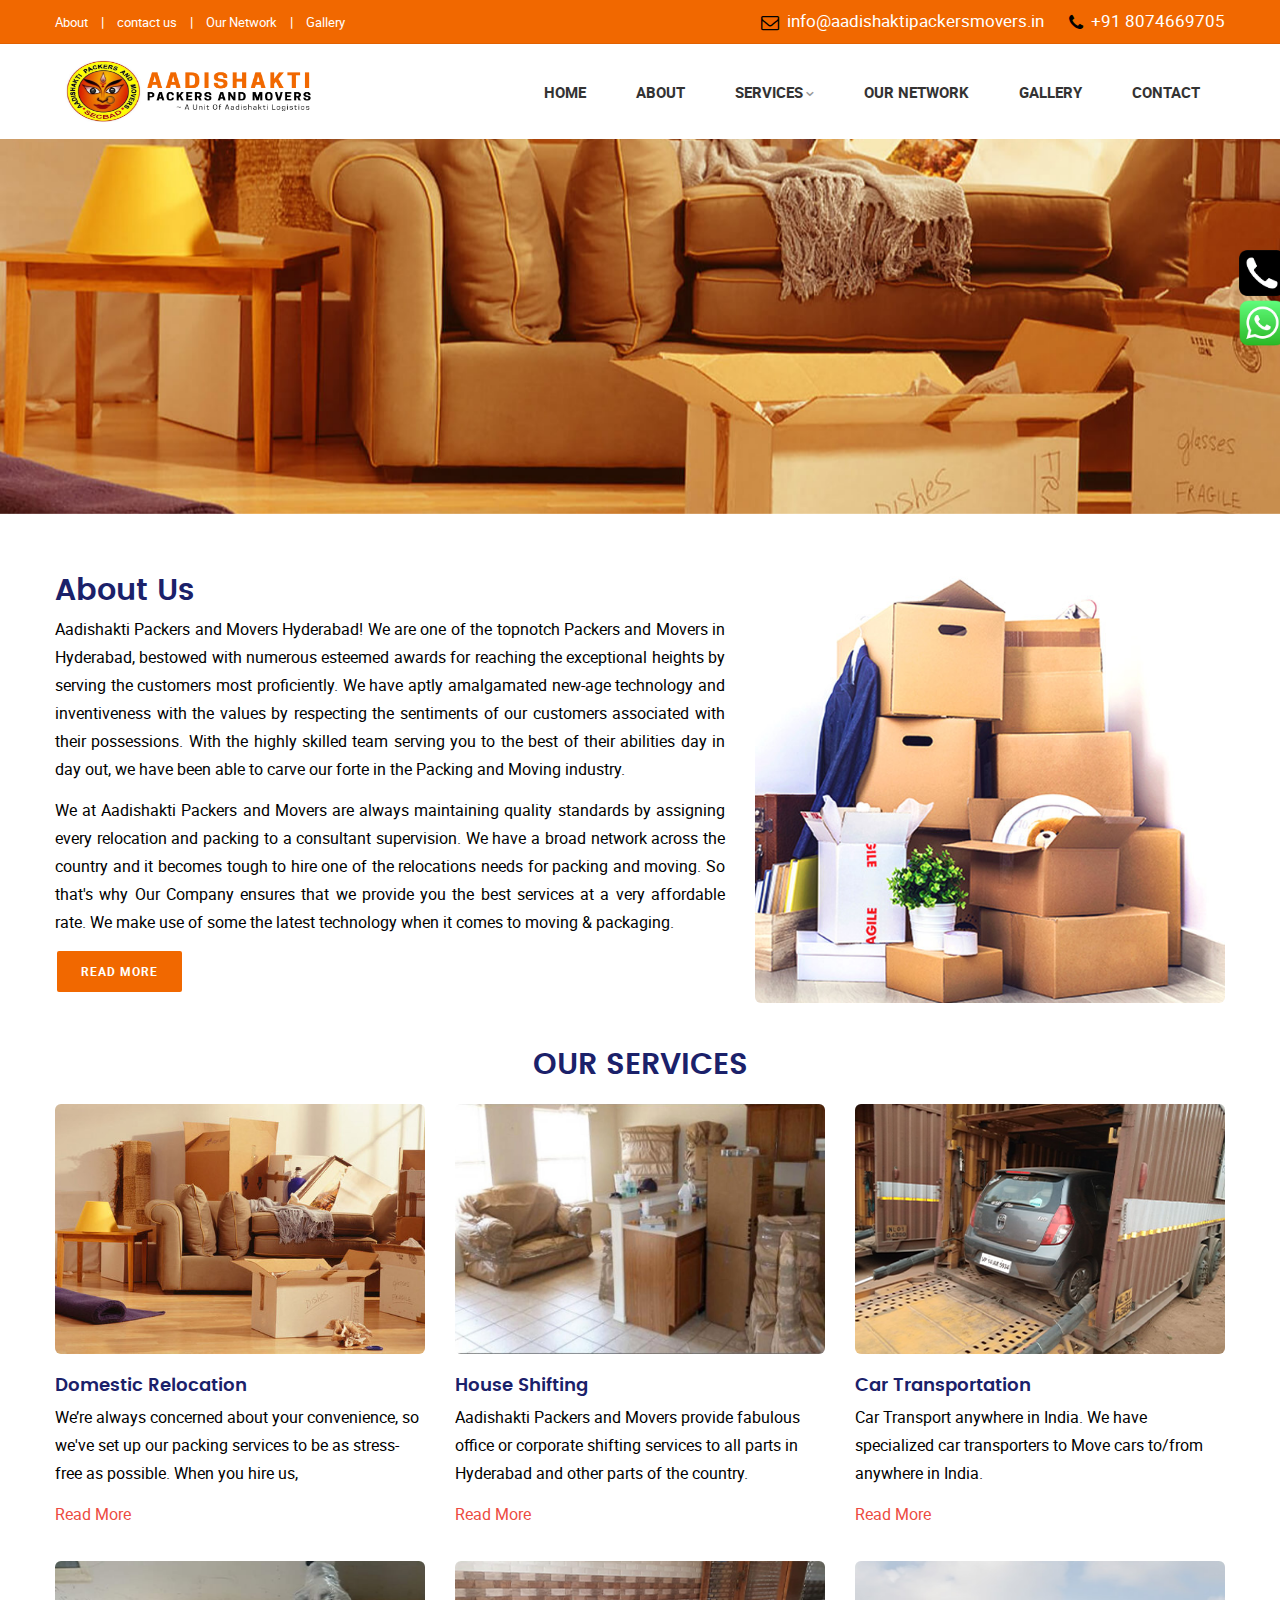
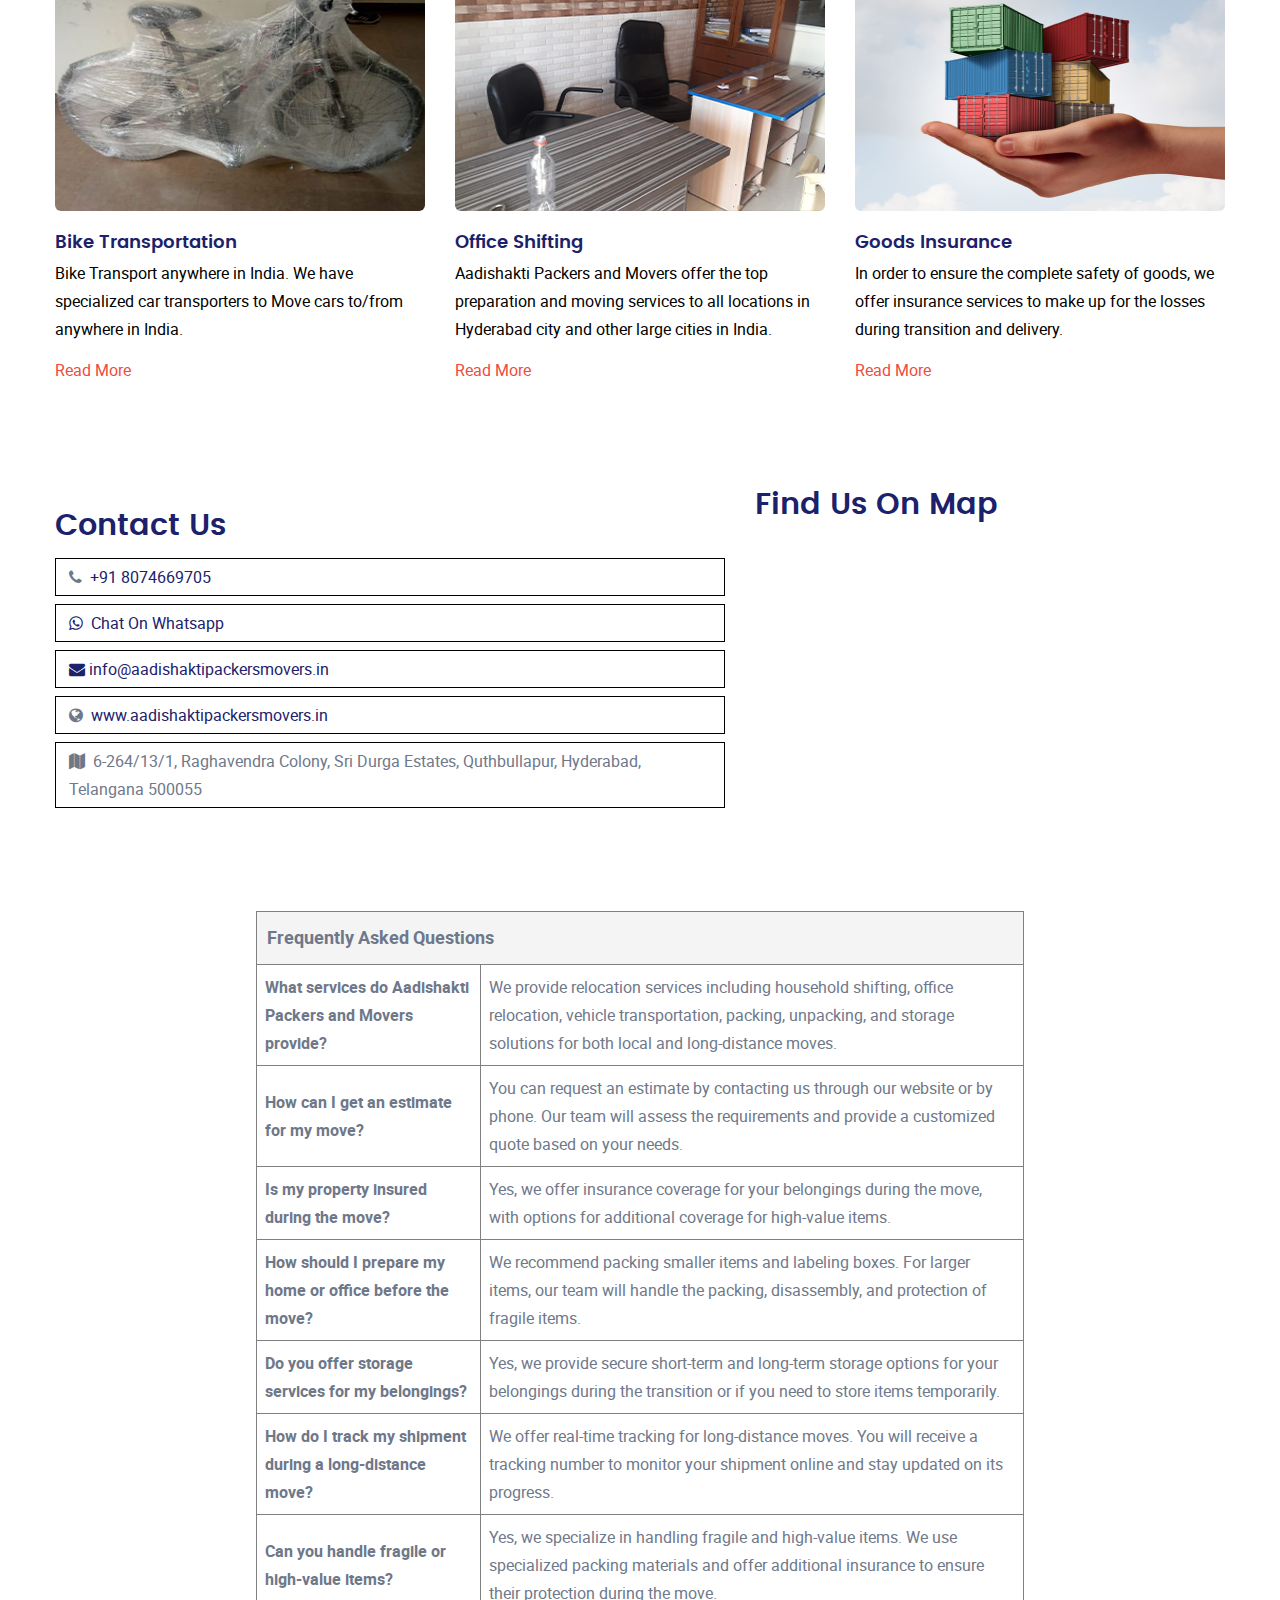
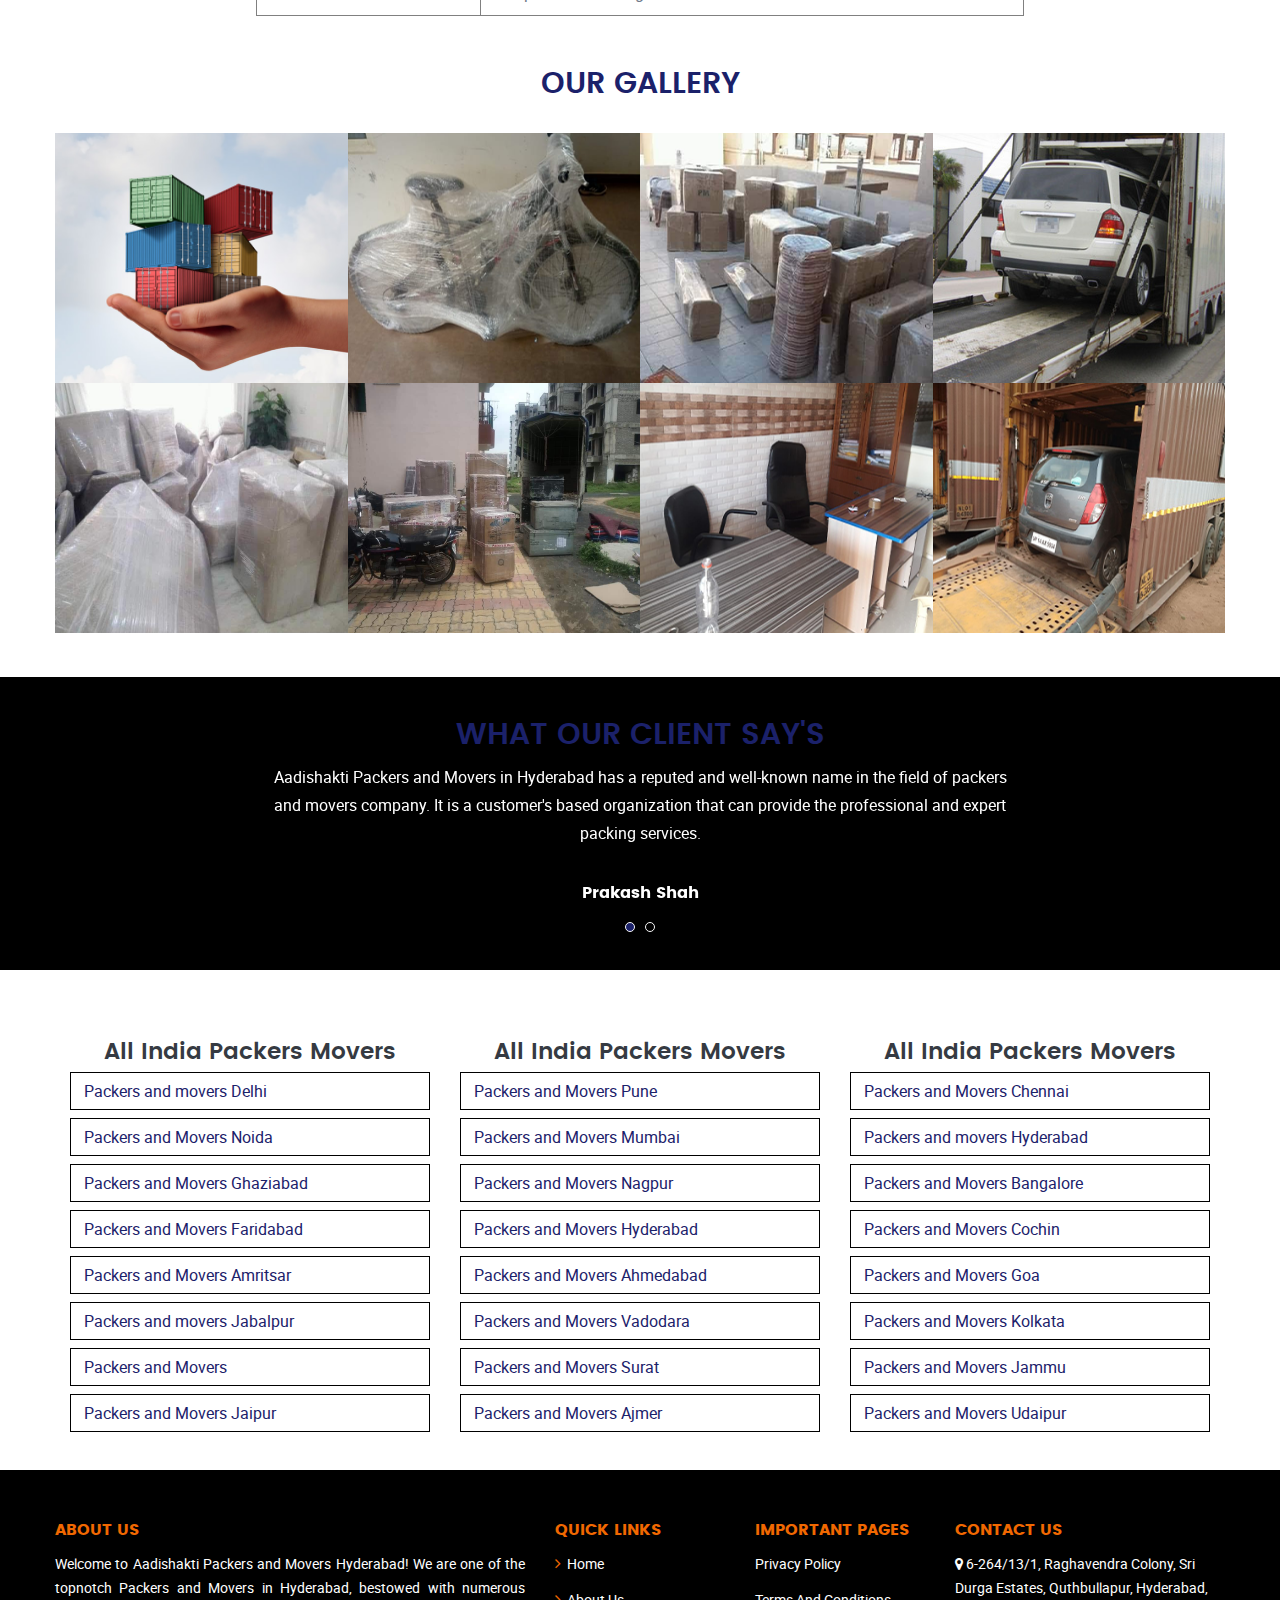
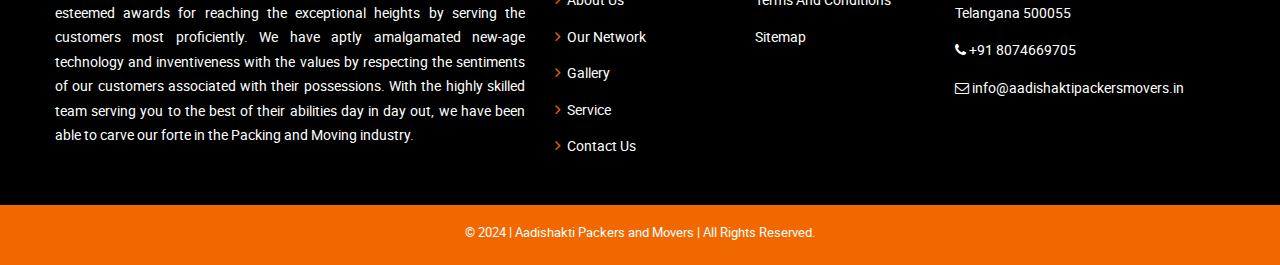
<file: index.html>
<!DOCTYPE html>
<html lang="zxx">

<head>

	<title>Home | Aadishakti Packers and Movers | Packers and Movers Hyderabad</title>
	<meta charset="utf-8">
	<meta name="viewport" content="width=device-width, initial-scale=1.0">
	<link rel="stylesheet" type="text/css" href="css/vendor.bundle.css">
	<link id="style-css" rel="stylesheet" type="text/css" href="css/style62ea62ea62ea.css?ver=1.2">
	<script type="application/ld+json">
{
  "@context": "https://schema.org/", 
  "@type": "BreadcrumbList", 
  "itemListElement": [{
    "@type": "ListItem", 
    "position": 1, 
    "name": "About Us",
    "item": "https://aadishaktipackersmovers.in/about-us.html"  
  },{
    "@type": "ListItem", 
    "position": 2, 
    "name": "Contact Us",
    "item": "https://aadishaktipackersmovers.in/contact.html"  
  },{
    "@type": "ListItem", 
    "position": 3, 
    "name": "House Shifting",
    "item": "https://aadishaktipackersmovers.in/house-shifting.html"  
  },{
    "@type": "ListItem", 
    "position": 4, 
    "name": "Office Relocation",
    "item": "https://aadishaktipackersmovers.in/office-relocation.html"  
  },{
    "@type": "ListItem", 
    "position": 5, 
    "name": "Our Network",
    "item": "https://aadishaktipackersmovers.in/our-network.html"  
  },{
    "@type": "ListItem", 
    "position": 6, 
    "name": "Our Gallery",
    "item": "https://aadishaktipackersmovers.in/gallery.html"  
  },{
    "@type": "ListItem", 
    "position": 7, 
    "name": "Privacy Policies",
    "item": "https://aadishaktipackersmovers.in/privacy-policy.html"  
  },{
    "@type": "ListItem", 
    "position": 8, 
    "name": "Terms And Conditions",
    "item": "https://aadishaktipackersmovers.in/terms-and-conditions.html"  
  }]
}
</script>
	<style type="text/css">
		/* Only Demo Purpose */
		.colorPanel {margin: 0px;padding: 5px;position: fixed;z-index: 100;min-width: 20px; border-radius: 4px 0 0 4px; background-color: #4b00a0;right:0;top: 33%;} .colorPanel ul {margin:0px;padding:0px;list-style: none;display:none;} .colorPanel ul li {display: block;margin-top: 10px;} .colorPanel ul a {display: block;width: 20px;height: 20px;border: #fff 1px solid;} .colorPanel a.cart {border-bottom: 1px solid rgba(255,255,255,.3); margin-bottom: 6px; padding-bottom: 8px;display: block;} #cpToggle{display:block;height:30px; width:20px; line-height:30px; background-size:cover;}.cp-custom{padding: 12px;}.cp-custom #cpToggle{background: none;}.cp-custom i{font-size: 15px;color:#fff;}
	</style>
   
 <style>
   .c2 {
    background-color: #ffb50e;
    color: #000;
    padding: 20px;
}

.no-padding {
    padding: 0;
}
.box1 {
    box-shadow: rgb(99 99 99 / 20%) 0px 2px 8px 0px;
    padding: 10px;
}
	.container-fluid {
    padding-right: 5px;
    padding-left: 5px;
    margin-right: auto;
    margin-left: auto;
}
</style>
<script type="application/ld+json">
{
  "@context": "https://schema.org",
  "@type": "LocalBusiness",
  "name": "Aadishakti Packers And Movers",
  "image": "https://aadishaktipackersmovers.in/image/logo.png",
  "@id": "https://aadishaktipackersmovers.in/image/logo.png",
  "url": "https://aadishaktipackersmovers.in",
  "telephone": "+91 8074669705",
  "priceRange": "5000",
  "address": {
    "@type": "PostalAddress",
    "streetAddress": "6-264/13/1, Raghavendra Colony, Sri Durga Estates, Quthbullapur",
    "addressLocality": "Hyderabad",
    "postalCode": "500055",
    "addressCountry": "IN"
  },
  "geo": {
    "@type": "GeoCoordinates",
    "latitude": 17.5018098,
    "longitude": 78.4668378
  },
  "openingHoursSpecification": {
    "@type": "OpeningHoursSpecification",
    "dayOfWeek": [
      "Monday",
      "Tuesday",
      "Wednesday",
      "Thursday",
      "Friday",
      "Saturday",
      "Sunday"
    ],
    "opens": "08:00",
    "closes": "22:00"
  } 
}
</script>

</head>
<body class="site-body style-v1">
	<!-- Header --> 
	<header class="site-header header-s1 is-sticky">
		<!-- Topbar -->
		<div class="topbar">
			<div class="container p-0">
				<div class="row">
					<div class="top-aside top-left">
						<ul class="top-nav">
							<li><a href="about-us.html">About</a> |</li>
							
							<li><a href="contact.html">contact us</a> |</li>
							
							<li><a href="our-network.html">Our Network</a> |</li>
							<li><a href="gallery.html">Gallery</a></li>
						</ul>
					</div>
					<div class="top-aside top-right clearfix">
						<ul class="top-contact clearfix">
							<li class="t-email t-email1 mb">
								<em class="fa fa-envelope-o" aria-hidden="true"></em>
								<span><a href="mailto:info@aadishaktipackersmovers.in">info@aadishaktipackersmovers.in</a></span>
								
							</li>
							<li class="t-phone t-phone1">
								<em class="fa fa-phone" aria-hidden="true"></em>
								<span> <a href="tel:8074669705">+91 8074669705</a></span>
								
							</li>
						</ul>
					</div>
				</div>
			</div>
		</div>
		<!-- #end Topbar -->
		<!-- Navbar -->
		<div class="navbar navbar-primary">
			<div class="container">
				<!-- Logo -->
				<a class="navbar-brand" href="index-2.html">
					<img class="logo logo-dark" alt="" src="image/logo.png" srcset="image/logo.png 2x"  style="width: 268px;">
					<img class="logo logo-light" alt="" src="image/logo.png" srcset="image/logo.png 2x">
				</a>
			
				<!-- #end Logo -->
				<div class="navbar-header">
					<button type="button" class="navbar-toggle collapsed" data-toggle="collapse" data-target="#mainnav" aria-expanded="false">
						<span class="sr-only">Menu</span>
						<span class="icon-bar"></span>
						<span class="icon-bar"></span>
						<span class="icon-bar"></span>
					</button>
					<!-- Q-Button for Mobile -->
					<div class="quote-btn"><a class="btn" href="get-a-quote.html">Enquire Today</a></div>
				</div>
				<!-- MainNav -->
				<nav class="navbar-collapse collapse" id="mainnav">
					<ul class="nav navbar-nav">
						<li class="dropdown megamenu megamenu-short"><a href="index-2.html">Home</a></li>
						<li><a href="about-us.html">About</a></li>
						<li class="dropdown">
							<a href="#">Services</a>
							<ul class="dropdown-menu">
								<li><a href="domesticrelocation.html">Domestic Relocation</a></li>
								<li><a href="house-shifting.html">House Shifting</a></li>
								<li><a href="car-transportation.html">Car Transportation</a></li>
								<li><a href="bike-transportation.html">Bike Transportation</a></li>
								<li><a href="office-relocation.html">Office Relocation</a></li>
								<li><a href="goods-Insurance.html">Goods Insurance</a></li>
							</ul>
						</li>
						<li><a href="our-network.html">Our Network</a></li>
						<li><a href="gallery.html">Gallery</a></li>
						<li><a href="contact.html">Contact</a></li>
					</ul>
				</nav>        
				<!-- #end MainNav -->
			</div>
		</div>
		<!-- #end Navbar -->
		
		<!-- Banner/Slider -->
		<div id="slider" class="banner banner-slider carousel slide carousel-fade">
			<!-- Wrapper for Slides -->
			<div class="carousel-inner">
				<div class="item active">
					<!-- Set the first background image using inline CSS below. -->
					<div class="fill" style="background-image:url('img/cb2.jpg');">
						<div class="banner-content">
							<div class="container">
								<div class="row">
									<div class="banner-text al-left pos-left dark">
										
									</div>
								</div>
							</div>
						</div>
					</div>
				</div>
				<div class="item">
					<!-- Set the second background image using inline CSS below. -->
					<div class="fill" style="background-image:url('img/banner2.jpg');">
						<div class="banner-content">
							<div class="container">
								<div class="row">
									<div class="banner-text al-left pos-left light">
										
									</div>
								</div>
							</div>
						</div>					
					</div>
				</div>
				<div class="item">
					<!-- Set the third background image using inline CSS below. -->
					<div class="fill" style="background-image:url('img/cb3.jpg');">
						<div class="banner-content">
							<div class="container">
								<div class="row">
									<div class="banner-text al-left pos-left light">
										
									</div>
								</div>
							</div>
						</div>					
					</div>
				</div>
			</div>
			<!-- Left and right controls -->
			<a class="left carousel-control" href="#slider" role="button" data-slide="prev">
				<span class="glyphicon glyphicon-chevron-left" aria-hidden="true"></span>
				<span class="sr-only">Previous</span>
			</a>
			<a class="right carousel-control" href="#slider" role="button" data-slide="next">
				<span class="glyphicon glyphicon-chevron-right" aria-hidden="true"></span>
				<span class="sr-only">Next</span>
			</a>
		</div>
		<!-- #end Banner/Slider -->
	</header>
	<!-- End Header -->
	
	<!-- Content -->
	<div class="section section-about section-pad">
		<div class="container">
			<div class="content row">

				<div class="row row-vm">
					<div class="col-md-7 res-m-bttm">
						<h2>About Us</h2>
						<p class="justify">Aadishakti Packers and Movers  Hyderabad! We are one of the topnotch Packers and Movers in Hyderabad, bestowed with numerous esteemed awards for reaching the exceptional heights by serving the customers most proficiently. We have aptly amalgamated new-age technology and inventiveness with the values by respecting the sentiments of our customers associated with their possessions. With the highly skilled team serving you to the best of their abilities day in day out, we have been able to carve our forte in the Packing and Moving industry.</p>
						<p class="justify">We at Aadishakti Packers and Movers  are always maintaining quality standards by assigning every relocation and packing to a consultant supervision. We have a broad network across the country and it becomes tough to hire one of the relocations needs for packing and moving. So that's why Our Company ensures that we provide you the best services at a very affordable rate. We make use of some the latest technology when it comes to moving & packaging.</p>
					    <a href="about-us.html" class="btn btn-primary">Read More</a>
					</div>
					<div class="col-md-5">
						<img src="img/about2.png" alt="">
					</div>
				</div>

			</div>	
		</div>
	</div>
	<!-- End content -->

	<!-- Service Section -->
	<div class="section section-services pb-4">
	    <div class="container">
	        <div class="content row">
			<h2 class="heading-section center mr-0">Our Services</h2>
	        	<!-- Feature Row  -->
				<div class="feature-row feature-service-row row">
				
					<div class="col-md-4 col-sm-6 even first pt-2">
						<!-- feature box -->
						<div class="feature boxed">
							<a href="domesticrelocation.html">
								<div class="fbox-photo">
									<img src="img/class5.jpg" alt="" class="img-size">
								</div>
							</a>
							<div class="fbox-content">
								<h3><a href="domesticrelocation.html">Domestic Relocation</a></h3>
								<p>We’re always concerned about your convenience, so we've set up our packing services to be as stress-free as possible. When you hire us,</p>
								<p><a href="domesticrelocation.html" class="btn-link">Read More</a></p>
							</div>
						</div>
						<!-- End Feature box -->
					</div>
					<div class="col-md-4 col-sm-6 odd pt-2">
						<!-- feature box -->
						<div class="feature boxed">
							<a href="house-shifting.html">
								<div class="fbox-photo">
									<img src="img/d1.jpg" alt="" class="img-size">
								</div>
							</a>
							<div class="fbox-content">
								<h3><a href="house-shifting.html">House Shifting</a></h3>
								<p>Aadishakti Packers and Movers  provide fabulous office or corporate shifting services to all parts in Hyderabad and other parts of the country.</p>
								<p><a href="house-shifting.html" class="btn-link">Read More</a></p>
							</div>
						</div>
						<!-- End Feature box -->
					</div>
					<div class="col-md-4 col-sm-6 even pt-2">
						<!-- feature box -->
						<div class="feature boxed">
							<a href="car-transportation.html">
								<div class="fbox-photo">
									<img src="img/sercice1.png" alt="" class="img-size">
								</div>
							</a>
							<div class="fbox-content">
								<h3><a href="car-transportation.html">Car Transportation</a></h3>
								<p>Car Transport anywhere in India. We have specialized car transporters to Move cars to/from anywhere in India.</p>
								<p><a href="car-transportation.html" class="btn-link">Read More</a></p>
							</div>
						</div>
						<!-- End Featur box -->
					</div>
					<div class="col-md-4 col-sm-6 odd pt-2">
						<!-- featu#f16800 box -->
						<div class="feature boxed">
							<a href="bike-transportation.html">
								<div class="fbox-photo">
									<img src="img/class1.png" alt="" class="img-size">
								</div>
							</a>
							<div class="fbox-content">
								<h3><a href="bike-transportation.html">Bike Transportation</a></h3>
								<p>Bike Transport anywhere in India. We have specialized car transporters to Move cars to/from anywhere in India.</p>
								<p><a href="bike-transportation.html" class="btn-link">Read More</a></p>
							</div>
						</div>
						<!-- End Feature box -->
					</div>
					<div class="col-md-4 col-sm-6 odd pt-2">
						<!-- featu#f16800 box -->
						<div class="feature boxed">
							<a href="office-relocation.html">
								<div class="fbox-photo">
									<img src="img/sercice5.png" alt="" class="img-size">
								</div>
							</a>
							<div class="fbox-content">
								<h3><a href="office-relocation.html">Office Shifting</a></h3>
								<p>Aadishakti Packers and Movers  offer the top preparation and moving services to all locations in Hyderabad city and other large cities in India.</p>
								<p><a href="office-relocation.html" class="btn-link">Read More</a></p>
							</div>
						</div>
						<!-- End Feature box -->
					</div>
					<div class="col-md-4 col-sm-6 odd pt-2">
						<!-- featu#f16800 box -->
						<div class="feature boxed">
							<a href="goods-Insurance.html">
								<div class="fbox-photo">
									<img src="img/service6.png" alt="" class="img-size">
								</div>
							</a>
							<div class="fbox-content">
								<h3><a href="goods-Insurance.html">Goods Insurance</a></h3>
								<p>In order to ensure the complete safety of goods, we offer insurance services to make up for the losses during transition and delivery.</p>
								<p><a href="goods-Insurance.html" class="btn-link">Read More</a></p>
							</div>
						</div>
						<!-- End Feature box -->
					</div>
				</div>
				<!-- Feture Row  #end -->
	        </div>
	    </div>
	</div>
	<!-- End Section -->
	
	<!-- Contact Information -->
	<section id="contact">
	<div class="section section-about section-pad">
		<div class="container">
			<div class="content row">
				<div class="row row-vm">
					<div class="col-md-7 res-m-bttm">
						<h2>Contact Us </h2>
						<p class="justify">        <ul>
						<li class="pd"><em class="fa fa-phone" aria-hidden="true"></em>&nbsp;<a href="tel:+91 8074669705" target="_blank"> +91 8074669705</li>
						<li class="pd"><em class="fa fa-whatsapp" aria-hidden="true"></em>&nbsp;<a href="https://api.whatsapp.com/send?phone=91807466970&amp;text=Hi,%20Welcome%20To%20Aadishakti%20Packers%20And%20Movers" target="_blank"> Chat On Whatsapp</li>
						<li class="pd"><em class="fa fa-envelope" aria-hidden="true"></em>&nbsp;<a href="mail: info@aadishaktipackersmovers.in" target="_blank">info@aadishaktipackersmovers.in</a></li>
						<li class="pd"><em class="fa fa-globe" aria-hidden="true"></em>&nbsp;<a href="index.html" target="_blank"> www.aadishaktipackersmovers.in</a></li>
                        <li class="pd"><em class="fa fa-map" aria-hidden="true"></em>&nbsp; 6-264/13/1, Raghavendra Colony, Sri Durga Estates, Quthbullapur, Hyderabad, Telangana 500055</li>
                    </ul>
				</div>
					<div class="col-md-5">
					<h2>Find Us On Map</h2>
						<iframe src="https://www.google.com/maps/embed?pb=!1m18!1m12!1m3!1d3805.119463799965!2d78.46683777451325!3d17.501809799499984!2m3!1f0!2f0!3f0!3m2!1i1024!2i768!4f13.1!3m3!1m2!1s0x3bcb900c09b8e21b%3A0xa0371185013bb8aa!2s6-264%2F13%2F1%2C%20Raghavendra%20Colony%2C%20Sri%20Durga%20Estates%2C%20Quthbullapur%2C%20Hyderabad%2C%20Telangana%20500055!5e0!3m2!1sen!2sin!4v1735738904294!5m2!1sen!2sin" width="450" height="300" style="border:0;" allowfullscreen="" loading="lazy" referrerpolicy="no-referrer-when-downgrade"></iframe>
					</div>
				</div>
			</div>	
		</div>
	</div>
	<!-- End content -->
	
	<!DOCTYPE html>
<html lang="en">
<head>
    <meta charset="UTF-8">
    <meta name="viewport" content="width=device-width, initial-scale=1.0">
    <title>FAQ - Aadishakti Packers and Movers</title>
</head>
<body>

  <div style="text-align: center; margin-top: 30px;">
    <table border="1" style="margin: 0 auto; width: 60%; border-collapse: collapse; text-align: left;">
      <thead>
        <tr>
          <th colspan="2" style="background-color: #f4f4f4; padding: 10px; font-size: 18px;">Frequently Asked Questions</th>
        </tr>
      </thead>
      <tbody>
        <tr>
          <td style="padding: 8px; font-weight: bold;">What services do Aadishakti Packers and Movers provide?</td>
          <td style="padding: 8px;">We provide relocation services including household shifting, office relocation, vehicle transportation, packing, unpacking, and storage solutions for both local and long-distance moves.</td>
        </tr>
        <tr>
          <td style="padding: 8px; font-weight: bold;">How can I get an estimate for my move?</td>
          <td style="padding: 8px;">You can request an estimate by contacting us through our website or by phone. Our team will assess the requirements and provide a customized quote based on your needs.</td>
        </tr>
        <tr>
          <td style="padding: 8px; font-weight: bold;">Is my property insured during the move?</td>
          <td style="padding: 8px;">Yes, we offer insurance coverage for your belongings during the move, with options for additional coverage for high-value items.</td>
        </tr>
        <tr>
          <td style="padding: 8px; font-weight: bold;">How should I prepare my home or office before the move?</td>
          <td style="padding: 8px;">We recommend packing smaller items and labeling boxes. For larger items, our team will handle the packing, disassembly, and protection of fragile items.</td>
        </tr>
        <tr>
          <td style="padding: 8px; font-weight: bold;">Do you offer storage services for my belongings?</td>
          <td style="padding: 8px;">Yes, we provide secure short-term and long-term storage options for your belongings during the transition or if you need to store items temporarily.</td>
        </tr>
        <tr>
          <td style="padding: 8px; font-weight: bold;">How do I track my shipment during a long-distance move?</td>
          <td style="padding: 8px;">We offer real-time tracking for long-distance moves. You will receive a tracking number to monitor your shipment online and stay updated on its progress.</td>
        </tr>
        <tr>
          <td style="padding: 8px; font-weight: bold;">Can you handle fragile or high-value items?</td>
          <td style="padding: 8px;">Yes, we specialize in handling fragile and high-value items. We use specialized packing materials and offer additional insurance to ensure their protection during the move.</td>
        </tr>
      </tbody>
    </table>
  </div>

</body>
</html>


	<!-- Project Section -->
	<div class="section section-projects recent-project section-pad">
	    <div class="container">
	        <div class="content row">

				<h2 class="heading-section center">Our Gallery</h2>
	        	<!-- Projects/Feature Row  -->
				<div class="gallery gallery-lightbox gallery-photos gallery-filled hover-zoom">

					<ul class="photos-list col-x4">
						<li>
							<a href="img/service6.png">
							<div class="photo">
								<img src="img/service6.png" alt="" class="img-size">
							</div>
							</a>
						</li>
						<li>
							<a href="img/class1.png">
								<div class="photo">
							<img src="img/class1.png" alt="" class="img-size">
								</div>
							</a>
						</li>
						<li>
							<a href="img/class3.png">
								<div class="photo">
							<img src="img/class3.png" alt="" class="img-size">
								</div>
							</a>
						</li>
						
						<li>
							<a href="img/class5.png">
								<div class="photo">
							<img src="img/5.jpg" alt="" class="img-size">
								</div>
							</a>
						</li>
						
						<li>
							<a href="img/d1-2.jpg">
								<div class="photo">
							<img src="img/c7.png" alt="" class="img-size">
								</div>
							</a>
						</li>
						
						<li>
							<a href="img/d3.jpg">
								<div class="photo">
							<img src="img/s4.jpg" alt="" class="img-size">
								</div>
							</a>
						</li>
						
						<li>
							<a href="img/sercice5.png">
								<div class="photo">
							<img src="img/sercice5.png" alt="" class="img-size">
								</div>
							</a>
						</li>
						
						
						<li>
							<a href="img/sercice1.png">
								<div class="photo">
							<img src="img/sercice1.png" alt="" class="img-size">
								</div>
							</a>
						</li>
						
					</ul>

				</div>
				<!-- Projects/Feature Row  #end -->

	        </div>
	    </div>
	</div>
	<!-- End Section -->

	<!-- Testimonials -->
	<div class="section section-quotes bg-dark pt-4 pb-3">
		<div class="container">
			<div class="content row">
			
				<div class="col-md-offset-2 col-md-8 center">
					<h2 class="heading-section text-#f16800">What Our Client Say's</h2>
				</div>
				<div class="testimonials">
					<div id="testimonial" class="quotes-slider col-md-8 col-md-offset-2">
						<div class="owl-carousel loop has-carousel" data-items="1" data-loop="true" data-dots="true" data-auto="true">
							<div class="item">
								<!-- Each Quotes -->
								<div class="quotes">
									<div class="quotes-text center">
										<p class="text-white">Aadishakti Packers and Movers  in Hyderabad has a reputed and well-known name in the field of packers and movers company. It is a customer's based organization that can provide the professional and expert packing services.</p>
									</div>
									<div class="profile">
										<h5 class="text-white">Prakash Shah</h5>
									</div>
								</div>
								<!-- End Quotes -->
							</div>
							<!-- End Slide -->
							<!-- Each Slide -->
							<div class="item">
								<!-- Each Quotes -->
								<div class="quotes">
									<div class="quotes-text center">
										<p class="text-white">Aadishakti Packers and Movers , unit led by his team has done a commendable job and made the packing and relocation work hassle free and trouble free.</p>
									</div>
									<div class="profile">
										<h5 class="text-white">Mehul Jain</h5>
									</div>
								</div>
								<!-- End Quotes -->
							</div>
						</div>
						<!-- End Slide -->
					</div>
				</div>
			</div>
		</div>
	</div>
<br> 
	
    <!-- City List -->
        <section class="work-process-area bg-network pb-3 pt-3">
          <div class="container">
              <div class="work_process_title">
				</div><!-- title -->
                <div class="row">
                    <div class="col-md-12">
                      <div class="row">
		                <div class="col-md-4 pt-1">
				            <div class="citywise_list_box">
		                    <h3 class="text-center">All India Packers Movers</h3>
                            <ul>
                                <li class="pd"><a class="text" target="" href="#">Packers and movers Delhi</a></li>
							    <li class="pd"><a class="text" target="" href="#">Packers and Movers Noida</a></li>
								<li class="pd"><a class="text" target="" href="#">Packers and Movers Ghaziabad</a></li>
								<li class="pd"><a class="text" target="" href="#">Packers and Movers Faridabad</a></li>
								<li class="pd"><a class="text" target="" href="#">Packers and Movers Amritsar</a></li>
								<li class="pd"><a class="text" target="" href="#">Packers and movers Jabalpur</a></li>
							    <li class="pd"><a class="text" target="" href="#">Packers and Movers </a></li>
								<li class="pd"><a class="text" target="" href="#">Packers and Movers Jaipur</a></li>
								 </ul>
                            </div>
		                </div>
		
		                <div class="col-md-4 pt-1">
		                <h3 class="text-center">All India Packers Movers</h3>
                        <ul class="citywise_list_box">
							    <li class="pd"><a class="text" target="" href="#">Packers and Movers Pune</a></li>
								<li class="pd"><a class="text" target="" href="#">Packers and Movers Mumbai</a></li>
								<li class="pd"><a class="text" target="" href="#">Packers and Movers Nagpur</a></li>
								<li class="pd"><a class="text" target="" href="#">Packers and Movers Hyderabad</a></li>
								<li class="pd"><a class="text" target="" href="#">Packers and Movers Ahmedabad</a></li>
								<li class="pd"><a class="text" target="" href="#">Packers and Movers Vadodara</a></li>
								<li class="pd"><a class="text" target="" href="#">Packers and Movers Surat </a></li>
								<li class="pd"><a class="text" target="" href="#">Packers and Movers Ajmer</a></li>
								</ul>
		                    </div>
		
		                    <div class="col-md-4 pt-1">
		                    <h3 class="text-center">All India Packers Movers</h3>
							<ul class="citywise_list_box">
							  <li class="pd"><a class="text" target="" href="#">Packers and Movers Chennai</a></li>
							  	<li class="pd"><a class="text" target="" href="#">Packers and movers Hyderabad</a></li>
							    <li class="pd"><a class="text" target="" href="#">Packers and Movers Bangalore</a></li>
								<li class="pd"><a class="text" target="" href="#">Packers and Movers Cochin</a></li>
								<li class="pd"><a class="text" target="" href="#">Packers and Movers Goa</a></li>
								<li class="pd"><a class="text" target="" href="#">Packers and Movers Kolkata</a></li>
								<li class="pd"><a class="text" target="" href="#">Packers and Movers Jammu</a></li>
								<li class="pd"><a class="text" target="" href="#">Packers and Movers Udaipur</a></li>
                            </ul>
		                   </div>
	                  </div>
                    </div>
                </div>
            </div>
        </section>  
		
	<!-- Footer Widget-->
	<div class="footer-widget section-pad">
		<div class="container">
			<div class="row">
				<div class="widget-row row">
					<div class="footer-col col-md-5 col-sm-6 res-m-bttm">
						<!-- Each Widget -->
						<h5 class="wgs-title text-#f16800">About Us</h5>
						<p class="text-white justify">Welcome to Aadishakti Packers and Movers  Hyderabad! We are one of the topnotch Packers and Movers in Hyderabad, bestowed with numerous esteemed awards for reaching the exceptional heights by serving the customers most proficiently. We have aptly amalgamated new-age technology and inventiveness with the values by respecting the sentiments of our customers associated with their possessions. With the highly skilled team serving you to the best of their abilities day in day out, we have been able to carve our forte in the Packing and Moving industry.						</p>
					</div>
					<div class="footer-col col-md-2 col-sm-6 res-m-bttm">
						<!-- Each Widget -->
						<div class="wgs wgs-footer wgs-menu">
							<h5 class="wgs-title text-#f16800">Quick Links</h5>
							<div class="wgs-content">
								<ul class="menu">
									<li><a href="index-2.html">Home</a></li>
									<li><a href="about-us.html">About Us</a></li>
									<li><a href="our-network.html">Our Network</a></li>
									<li><a href="gallery.html">Gallery</a></li>
									<li><a href="domesticrelocation.html">Service</a></li>
									<li><a href="contact.html">Contact Us</a></li>
								</ul>
							</div>
						</div>
						<!-- End Widget -->
					</div>
					<div class="footer-col col-md-2 col-sm-6 res-m-bttm">
						<!-- Each Widget -->
						<div class="wgs wgs-footer wgs-text">
							<h5 class="wgs-title text-#f16800">Important Pages</h5>
							<div class="wgs-content">
								<ul>
								    <li><a href="privacy-policy.html">Privacy Policy</a></li>
									<li><a href="terms-and-conditions.html">Terms And Conditions</a></li>
									<li><a href="sitemap.xml">Sitemap</a></li>
								</ul>
							</div>
						</div>
						<!-- End Widget -->
					</div>
					<div class="footer-col col-md-3 col-sm-6">
						<!-- Each Widget -->
						<div class="wgs wgs-footer">
							<h5 class="wgs-title text-#f16800">Contact us</h5>
							<div class="wgs-content">
								<p class="text-white"><i class="fa fa-map-marker"></i> 6-264/13/1, Raghavendra Colony, Sri Durga Estates, Quthbullapur, Hyderabad, Telangana 500055</p>
								<p class="text-white"><i class="fa fa-phone"></i><a href="tel:8074669705"> +91 8074669705</a></p>
                                <i class="fa fa-envelope-o"></i><a href="mailto:info@aadishaktipackersmovers.in"> info@aadishaktipackersmovers.in</a>
							</div>
						</div>
					</div>
				</div>
			</div>
		</div>
	</div>
	
	<div class="copyright">
		<div class="container">
			<div class="row">
				<div class="site-copy col-sm-14 center-align">
					<p class="text-white" align="center">&copy; 2024 | Aadishakti Packers and Movers | All Rights Reserved.</p>
				</div>
				<div class="site-by col-sm-5 al-right">	
				</div>
			</div>
		</div>
	</div>
	<script src="js/jquery.bundle.js"></script>
	<script src="js/script.js"></script>
</body>

<!-- Quick Connect -->
         <div style="position:fixed;right:-5px;top:250px;z-index:99999;">
	          <a href="tel:8074669705" target="_blank">
	            <div style="">
            <img src="img/call.png" style="width: 46px;"></div>
	    </a>
	</div>
	<div style="position:fixed;right:-5px;top:300px;z-index:99999;">
        <a href="https://api.whatsapp.com/send?phone=+918074669705&amp;text=%20I%20am%20looking%20for%20shifting%20with%20your%20company" target="_blank">
            <img src="img/wa.png" style="width: 46px;">
		</div>
      </a>
  </div>
</html>
</file>
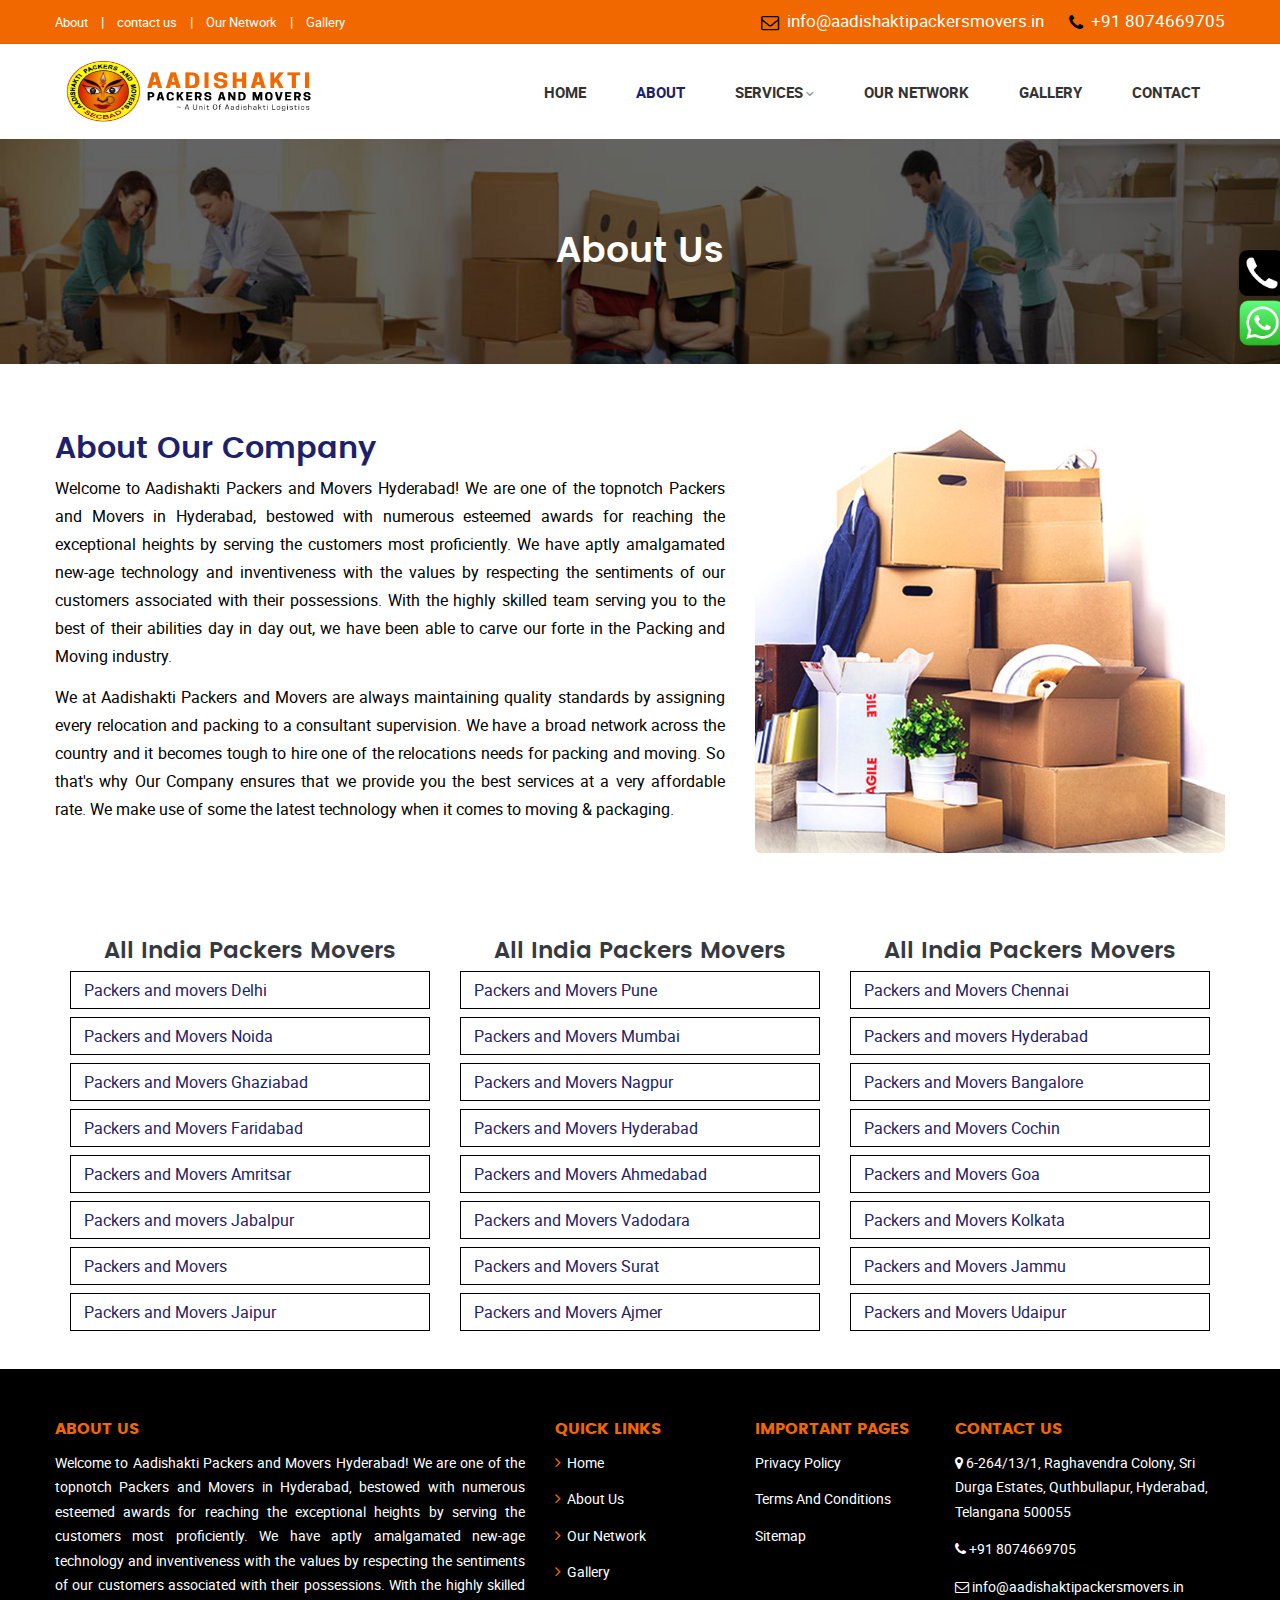
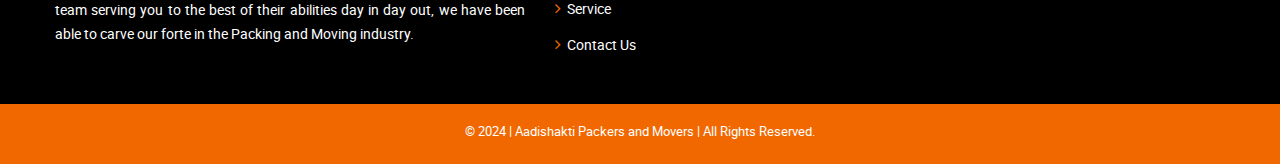
<file: about-us.html>
<!DOCTYPE html>
<html lang="zxx">

<head>

	<title>About Us | Aadishakti Packers and Movers  | Packers And Movers In Hyderabad</title>
	<meta charset="utf-8">
	<meta name="viewport" content="width=device-width, initial-scale=1.0">
	<link rel="stylesheet" type="text/css" href="css/vendor.bundle.css">
	<link id="style-css" rel="stylesheet" type="text/css" href="css/style62ea62ea62ea.css?ver=1.2">
	<style type="text/css">
		/* Only Demo Purpose */
		.colorPanel {margin: 0px;padding: 5px;position: fixed;z-index: 100;min-width: 20px; border-radius: 4px 0 0 4px; background-color: #4b00a0;right:0;top: 33%;} .colorPanel ul {margin:0px;padding:0px;list-style: none;display:none;} .colorPanel ul li {display: block;margin-top: 10px;} .colorPanel ul a {display: block;width: 20px;height: 20px;border: #fff 1px solid;} .colorPanel a.cart {border-bottom: 1px solid rgba(255,255,255,.3); margin-bottom: 6px; padding-bottom: 8px;display: block;} #cpToggle{display:block;height:30px; width:20px; line-height:30px; background-size:cover;}.cp-custom{padding: 12px;}.cp-custom #cpToggle{background: none;}.cp-custom i{font-size: 15px;color:#fff;}
	</style>
	<script type="application/ld+json">
{
  "@context": "https://schema.org",
  "@type": "LocalBusiness",
  "name": "Aadishakti Packers And Movers",
  "image": "https://aadishaktipackersmovers.in/image/logo.png",
  "@id": "https://aadishaktipackersmovers.in/image/logo.png",
  "url": "https://aadishaktipackersmovers.in",
  "telephone": "+91 8074669705",
  "priceRange": "$",
  "address": {
    "@type": "PostalAddress",
    "streetAddress": "Shop No. 15-162, Dharmapuri Colony, Uppal",
    "addressLocality": "Hyderabad",
    "postalCode": "500039",
    "addressCountry": "IN"
  },
  "geo": {
    "@type": "GeoCoordinates",
    "latitude": 17.4062946,
    "longitude": 78.5549061
  },
  "openingHoursSpecification": {
    "@type": "OpeningHoursSpecification",
    "dayOfWeek": [
      "Monday",
      "Tuesday",
      "Wednesday",
      "Thursday",
      "Friday",
      "Saturday",
      "Sunday"
    ],
    "opens": "08:00",
    "closes": "22:00"
  } 
}
</script>

</head>
<body class="site-body style-v1">
	<!-- Header --> 
	<header class="site-header header-s1 is-sticky">

		<!-- Topbar -->
		<div class="topbar">
			<div class="container p-0">
				<div class="row">
					<div class="top-aside top-left">
						<ul class="top-nav">
							<li><a href="about-us.html">About</a> |</li>
							
							<li><a href="contact.html">contact us</a> |</li>
							
							<li><a href="our-network.html">Our Network</a> |</li>
							<li><a href="gallery.html">Gallery</a></li>
						</ul>
					</div>
					<div class="top-aside top-right clearfix">
						<ul class="top-contact clearfix">
							<li class="t-email t-email1 mb">
								<em class="fa fa-envelope-o" aria-hidden="true"></em>
								<span><a href="mailto:info@aadishaktipackersmovers.in">info@aadishaktipackersmovers.in</a></span>
								
							</li>
							<li class="t-phone t-phone1">
								<em class="fa fa-phone" aria-hidden="true"></em>
								<span> <a href="tel:8074669705">+91 8074669705</a></span>
							</li>
						</ul>
					</div>
				</div>
			</div>
		</div>
		<!-- #end Topbar -->
		<!-- Navbar -->
		<div class="navbar navbar-primary">
			<div class="container">
				<!-- Logo -->
				<a class="navbar-brand" href="index-2.html">
					<img class="logo logo-dark" alt="" src="image/logo.png" srcset="image/logo.png 2x"  style="width: 268px;">
					<img class="logo logo-light" alt="" src="image/logo.png" srcset="image/logo.png 2x"></a>
				<!-- #end Logo -->
				<div class="navbar-header">
					<button type="button" class="navbar-toggle collapsed" data-toggle="collapse" data-target="#mainnav" aria-expanded="false">
						<span class="sr-only">Menu</span>
						<span class="icon-bar"></span>
						<span class="icon-bar"></span>
						<span class="icon-bar"></span>
					</button>
					<!-- Q-Button for Mobile -->
					<div class="quote-btn"><a class="btn" href="get-a-quote.html">Enquire Today</a></div>
				</div>
				<!-- MainNav -->
				<nav class="navbar-collapse collapse" id="mainnav">
					<ul class="nav navbar-nav">
						<li class="dropdown megamenu megamenu-short"><a href="index-2.html">Home</a>
						</li>
						<li><a href="about-us.html">About</a></li>
						<li class="dropdown">
							<a href="#">Services</a>
							<ul class="dropdown-menu">
								<li><a href="domesticrelocation.html">Domestic Relocation</a></li>
								<li><a href="house-shifting.html">House Shifting</a></li>
								<li><a href="car-transportation.html">Car Transportation</a></li>
								<li><a href="bike-transportation.html">Bike Transportation</a></li>
								<li><a href="office-relocation.html">Office Relocation</a></li>
								<li><a href="goods-Insurance.html">Goods Insurance</a></li>
							</ul>
						</li>
						<li><a href="our-network.html">Our Network</a></li>
						<li><a href="gallery.html">Gallery</a></li>
						<li><a href="contact.html">Contact</a></li>
					</ul>
				</nav>        
				<!-- #end MainNav -->
			</div>
		</div>
		<!-- #end Navbar -->
		<!-- Banner -->
		<div class="banner banner-static" style="background-image:url('img/title-back.png'); background-repeat:no-repeat;background-size:cover;">
			<div class="container">
				<div class="content row">
					
					<h1 class="text-white">About Us</h1>
				</div>
			</div>
		</div>
		<!-- End Banner -->
	</header>
	<!-- End Header -->


	<!-- Content -->
	<div class="section section-about section-pad">
		<div class="container">
			<div class="content row">

				<div class="row row-vm">
					<div class="col-md-7 res-m-bttm">
						<h2>About Our Company</h2>
						<p class="justify">Welcome to Aadishakti Packers and Movers  Hyderabad! We are one of the topnotch Packers and Movers in Hyderabad, bestowed with numerous esteemed awards for reaching the exceptional heights by serving the customers most proficiently. We have aptly amalgamated new-age technology and inventiveness with the values by respecting the sentiments of our customers associated with their possessions. With the highly skilled team serving you to the best of their abilities day in day out, we have been able to carve our forte in the Packing and Moving industry.</p>
					    <p class="justify">We at Aadishakti Packers and Movers  are always maintaining quality standards by assigning every relocation and packing to a consultant supervision. We have a broad network across the country and it becomes tough to hire one of the relocations needs for packing and moving. So that's why Our Company ensures that we provide you the best services at a very affordable rate. We make use of some the latest technology when it comes to moving & packaging.</p>
					</div>
					<div class="col-md-5">
						<img src="img/about2.png" alt="">
					</div>
				</div>

			</div>	
		</div>
	</div>
	<!-- End content -->

    <!-- City List -->
        <section class="work-process-area bg-network pb-3 pt-3">
          <div class="container">
              <div class="work_process_title">
				</div><!-- title -->
                <div class="row">
                    <div class="col-md-12">
                      <div class="row">
		                <div class="col-md-4 pt-1">
				            <div class="citywise_list_box">
		                    <h3 class="text-center">All India Packers Movers</h3>
                            <ul>
                                <li class="pd"><a class="text" target="" href="#">Packers and movers Delhi</a></li>
							    <li class="pd"><a class="text" target="" href="#">Packers and Movers Noida</a></li>
								<li class="pd"><a class="text" target="" href="#">Packers and Movers Ghaziabad</a></li>
								<li class="pd"><a class="text" target="" href="#">Packers and Movers Faridabad</a></li>
								<li class="pd"><a class="text" target="" href="#">Packers and Movers Amritsar</a></li>
								<li class="pd"><a class="text" target="" href="#">Packers and movers Jabalpur</a></li>
							    <li class="pd"><a class="text" target="" href="#">Packers and Movers </a></li>
								<li class="pd"><a class="text" target="" href="#">Packers and Movers Jaipur</a></li>
								 </ul>
                            </div>
		                </div>
		                <div class="col-md-4 pt-1">
		                    <h3 class="text-center">All India Packers Movers</h3>
                                <ul class="citywise_list_box">
							    <li class="pd"><a class="text" target="" href="#">Packers and Movers Pune</a></li>
								<li class="pd"><a class="text" target="" href="#">Packers and Movers Mumbai</a></li>
								<li class="pd"><a class="text" target="" href="#">Packers and Movers Nagpur</a></li>
								<li class="pd"><a class="text" target="" href="#">Packers and Movers Hyderabad</a></li>
								<li class="pd"><a class="text" target="" href="#">Packers and Movers Ahmedabad</a></li>
								<li class="pd"><a class="text" target="" href="#">Packers and Movers Vadodara</a></li>
								<li class="pd"><a class="text" target="" href="#">Packers and Movers Surat </a></li>
								<li class="pd"><a class="text" target="" href="#">Packers and Movers Ajmer</a></li>
								</ul>
		                    </div>
		                    <div class="col-md-4 pt-1">
		                    <h3 class="text-center">All India Packers Movers</h3>
							<ul class="citywise_list_box">
							  <li class="pd"><a class="text" target="" href="#">Packers and Movers Chennai</a></li>
							  	<li class="pd"><a class="text" target="" href="#">Packers and movers Hyderabad</a></li>
							    <li class="pd"><a class="text" target="" href="#">Packers and Movers Bangalore</a></li>
								<li class="pd"><a class="text" target="" href="#">Packers and Movers Cochin</a></li>
								<li class="pd"><a class="text" target="" href="#">Packers and Movers Goa</a></li>
								<li class="pd"><a class="text" target="" href="#">Packers and Movers Kolkata</a></li>
								<li class="pd"><a class="text" target="" href="#">Packers and Movers Jammu</a></li>
								<li class="pd"><a class="text" target="" href="#">Packers and Movers Udaipur</a></li>
                            </ul>
		                   </div>
	                  </div>
                    </div>
                </div>
            </div>
        </section>  
	
	<!-- Footer Widget-->
	<div class="footer-widget section-pad">
		<div class="container">
			<div class="row">
				<div class="widget-row row">
					<div class="footer-col col-md-5 col-sm-6 res-m-bttm">
						<!-- Each Widget -->
						<h5 class="wgs-title text-#f16800">About Us</h5>
						<p class="text-white justify">Welcome to Aadishakti Packers and Movers  Hyderabad! We are one of the topnotch Packers and Movers in Hyderabad, bestowed with numerous esteemed awards for reaching the exceptional heights by serving the customers most proficiently. We have aptly amalgamated new-age technology and inventiveness with the values by respecting the sentiments of our customers associated with their possessions. With the highly skilled team serving you to the best of their abilities day in day out, we have been able to carve our forte in the Packing and Moving industry.						</p>
					</div>
					<div class="footer-col col-md-2 col-sm-6 res-m-bttm">
						<!-- Each Widget -->
						<div class="wgs wgs-footer wgs-menu">
							<h5 class="wgs-title text-#f16800">Quick Links</h5>
							<div class="wgs-content">
								<ul class="menu">
									<li><a href="index-2.html">Home</a></li>
									<li><a href="about-us.html">About Us</a></li>
									<li><a href="our-network.html">Our Network</a></li>
									<li><a href="gallery.html">Gallery</a></li>
									<li><a href="domesticrelocation.html">Service</a></li>
									<li><a href="contact.html">Contact Us</a></li>
								</ul>
							</div>
						</div>
						<!-- End Widget -->
					</div>
					<div class="footer-col col-md-2 col-sm-6 res-m-bttm">
						<!-- Each Widget -->
						<div class="wgs wgs-footer wgs-text">
							<h5 class="wgs-title text-#f16800">Important Pages</h5>
							<div class="wgs-content">
								<ul>
								    <li><a href="privacy-policy.html">Privacy Policy</a></li>
									<li><a href="terms-and-conditions.html">Terms And Conditions</a></li>
									<li><a href="sitemap.xml">Sitemap</a></li>
								</ul>
							</div>
						</div>
						<!-- End Widget -->
					</div>
					<div class="footer-col col-md-3 col-sm-6">
						<!-- Each Widget -->
						<div class="wgs wgs-footer">
							<h5 class="wgs-title text-#f16800">Contact us</h5>
							<div class="wgs-content">
								<p class="text-white"><i class="fa fa-map-marker"></i> 6-264/13/1, Raghavendra Colony, Sri Durga Estates, Quthbullapur, Hyderabad, Telangana 500055</p>
								<p class="text-white"><i class="fa fa-phone"></i><a href="tel:8074669705"> +91 8074669705</a></p>
                                <i class="fa fa-envelope-o"></i><a href="mailto:info@aadishaktipackersmovers.in"> info@aadishaktipackersmovers.in</a>
							</div>
						</div>
					</div>
				</div>
			</div>
		</div>
	</div>
	
	<div class="copyright">
		<div class="container">
			<div class="row">
				<div class="site-copy col-sm-14 center-align">
					<p class="text-white" align="center">&copy; 2024 | Aadishakti Packers and Movers | All Rights Reserved.</p>
				</div>
				<div class="site-by col-sm-5 al-right">	
				</div>
			</div>
		</div>
	</div>
	<script src="js/jquery.bundle.js"></script>
	<script src="js/script.js"></script>
</body>

<!-- Quick Connect -->
         <div style="position:fixed;right:-5px;top:250px;z-index:99999;">
	          <a href="tel:8074669705" target="_blank">
	            <div style="">
            <img src="img/call.png" style="width: 46px;"></div>
	    </a>
	</div>
	<div style="position:fixed;right:-5px;top:300px;z-index:99999;">
        <a href="https://api.whatsapp.com/send?phone=+918074669705&amp;text=%20I%20am%20looking%20for%20shifting%20with%20your%20company" target="_blank">
            <img src="img/wa.png" style="width: 46px;">
		</div>
      </a>
  </div>
</html>
</file>
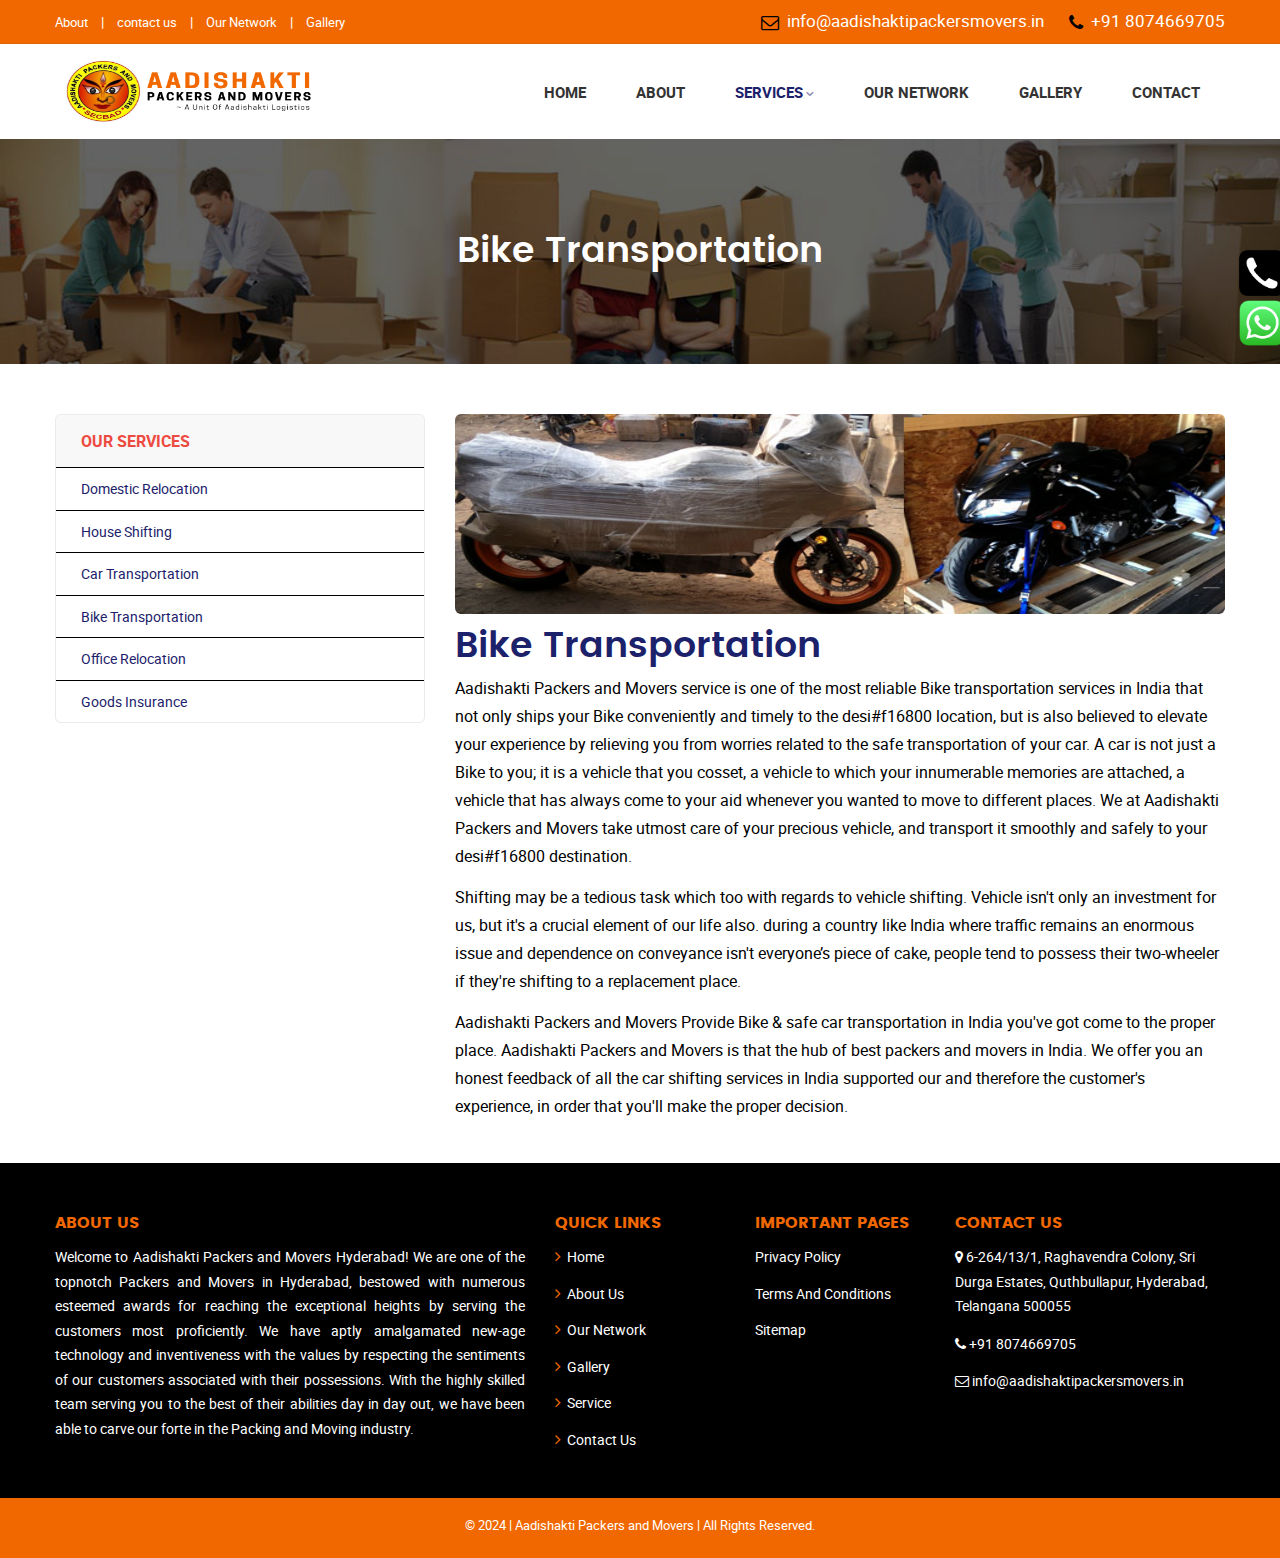
<file: bike-transportation.html>
<!DOCTYPE html>
<html lang="zxx">

<head>
	<title>Bike Transportation | Aadishakti Packers and Movers  | Packers And Movers In Hyderabad</title>
	<meta charset="utf-8">
	<meta name="viewport" content="width=device-width, initial-scale=1.0">
	<link rel="stylesheet" type="text/css" href="css/vendor.bundle.css">
	<link id="style-css" rel="stylesheet" type="text/css" href="css/style62ea62ea62ea.css?ver=1.2">
	<style type="text/css">
		/* Only Demo Purpose */
		.colorPanel {margin: 0px;padding: 5px;position: fixed;z-index: 100;min-width: 20px; border-radius: 4px 0 0 4px; background-color: #4b00a0;right:0;top: 33%;} .colorPanel ul {margin:0px;padding:0px;list-style: none;display:none;} .colorPanel ul li {display: block;margin-top: 10px;} .colorPanel ul a {display: block;width: 20px;height: 20px;border: #fff 1px solid;} .colorPanel a.cart {border-bottom: 1px solid rgba(255,255,255,.3); margin-bottom: 6px; padding-bottom: 8px;display: block;} #cpToggle{display:block;height:30px; width:20px; line-height:30px; background-size:cover;}.cp-custom{padding: 12px;}.cp-custom #cpToggle{background: none;}.cp-custom i{font-size: 15px;color:#fff;}
	</style>

</head>
<body class="site-body style-v1">
	<!-- Header --> 
	<header class="site-header header-s1 is-sticky">

		<!-- Topbar -->
		<div class="topbar">
			<div class="container p-0">
				<div class="row">
					<div class="top-aside top-left">
						<ul class="top-nav">
							<li><a href="about-us.html">About</a> |</li>
							
							<li><a href="contact.html">contact us</a> |</li>
							
							<li><a href="our-network.html">Our Network</a> |</li>
							<li><a href="gallery.html">Gallery</a></li>
						</ul>
					</div>
					<div class="top-aside top-right clearfix">
						<ul class="top-contact clearfix">
							<li class="t-email t-email1 mb">
								<em class="fa fa-envelope-o" aria-hidden="true"></em>
								<span><a href="mailto:info@aadishaktipackersmovers.in">info@aadishaktipackersmovers.in</a></span>
								
							</li>
							<li class="t-phone t-phone1">
								<em class="fa fa-phone" aria-hidden="true"></em>
								<span> <a href="tel:8074669705">+91 8074669705</a></span>
							</li>
						</ul>
					</div>
				</div>
			</div>
		</div>
		<!-- #end Topbar -->
		<!-- Navbar -->
		<div class="navbar navbar-primary">
			<div class="container">
				<!-- Logo -->
				<a class="navbar-brand" href="index-2.html">
					<img class="logo logo-dark" alt="" src="image/logo.png" srcset="image/logo.png 2x"  style="width: 268px;">
					<img class="logo logo-light" alt="" src="image/logo.png" srcset="image/logo.png 2x"></a>
				<!-- #end Logo -->
				<div class="navbar-header">
					<button type="button" class="navbar-toggle collapsed" data-toggle="collapse" data-target="#mainnav" aria-expanded="false">
						<span class="sr-only">Menu</span>
						<span class="icon-bar"></span>
						<span class="icon-bar"></span>
						<span class="icon-bar"></span>
					</button>
					<!-- Q-Button for Mobile -->
					<div class="quote-btn"><a class="btn" href="get-a-quote.html">Enquire Today</a></div>
				</div>
				<!-- MainNav -->
				<nav class="navbar-collapse collapse" id="mainnav">
					<ul class="nav navbar-nav">
						<li class="dropdown megamenu megamenu-short"><a href="index-2.html">Home</a>
						</li>
						<li><a href="about-us.html">About</a></li>
						<li class="dropdown">
							<a href="#">Services</a>
							<ul class="dropdown-menu">
								<li><a href="domesticrelocation.html">Domestic Relocation</a></li>
								<li><a href="house-shifting.html">House Shifting</a></li>
								<li><a href="car-transportation.html">Car Transportation</a></li>
								<li><a href="bike-transportation.html">Bike Transportation</a></li>
								<li><a href="office-relocation.html">Office Relocation</a></li>
								<li><a href="goods-Insurance.html">Goods Insurance</a></li>
							</ul>
						</li>
						<li><a href="our-network.html">Our Network</a></li>
						<li><a href="gallery.html">Gallery</a></li>
						<li><a href="contact.html">Contact</a></li>
					</ul>
				</nav>        
				<!-- #end MainNav -->
			</div>
		</div>
		<!-- #end Navbar -->
	</header>
	<!-- End Header -->
	
	<!-- Banner -->
		<div class="banner banner-static" style="background-image:url('img/title-back.png'); background-repeat:no-repeat;background-size:cover;">
			<div class="container">
				<div class="content row">
					
					<h1 class="text-white">Bike Transportation</h1>
				</div>
			</div>
		</div>
		<!-- End Banner -->
	</header>
	<!-- End Header -->

	<!-- Contents -->
	<div class="section section-contents">
		<div class="container">
			<div class="content row">
				<div class="row">
					<!-- Sidebar -->
					<div class="col-md-4 pt-5">
						<div class="">
							<div class="wgs-box wgs-menus">
								<div class="wgs-content">
									<ul class="list list-grouped">
										<li class="list-heading">
											<span>Our Services</span>
											<ul>
												<li><a href="domesticrelocation.html">Domestic Relocation</a></li>
								                <li><a href="house-shifting.html">House Shifting</a></li>
								                <li><a href="car-transportation.html">Car Transportation</a></li>
								                <li><a href="bike-transportation.html">Bike Transportation</a></li>
								                <li><a href="office-relocation.html">Office Relocation</a></li>
								                <li><a href="goods-Insurance.html">Goods Insurance</a></li>
											</ul>
										</li>
									</ul>									
								</div>
							</div>
						</div>
					</div>
					<div class="col-md-8 pt-5 pb-3">
						<img src="img/s4-2.jpg" width="100%" height="200">
						<h1 class="pt-1">Bike Transportation</h1>
						<p>Aadishakti Packers and Movers  service is one of the most reliable Bike transportation services in India that not only ships your Bike conveniently and timely to the desi#f16800 location, but is also believed to elevate your experience by relieving you from worries related to the safe transportation of your car. A car is not just a Bike to you; it is a vehicle that you cosset, a vehicle to which your innumerable memories are attached, a vehicle that has always come to your aid whenever you wanted to move to different places. We at Aadishakti Packers and Movers  take utmost care of your precious vehicle, and transport it smoothly and safely to your desi#f16800 destination.</p>
						<p>Shifting may be a tedious task which too with regards to vehicle shifting. Vehicle isn't only an investment for us, but it's a crucial element of our life also. during a country like India where traffic remains an enormous issue and dependence on conveyance isn't everyone’s piece of cake, people tend to possess their two-wheeler if they're shifting to a replacement place.</p>
						<p>Aadishakti Packers and Movers  Provide Bike & safe car transportation in India you've got come to the proper place. Aadishakti Packers and Movers  is that the hub of best packers and movers in India. We offer you an honest feedback of all the car shifting services in India supported our and therefore the customer's experience, in order that you'll make the proper decision.</p>
					</div>
					<!-- Sidebar #end -->
				</div>
				
			</div>
		</div>		
	</div>
	<!-- End Section -->
	
	<!-- Footer Widget-->
	<div class="footer-widget section-pad">
		<div class="container">
			<div class="row">
				<div class="widget-row row">
					<div class="footer-col col-md-5 col-sm-6 res-m-bttm">
						<!-- Each Widget -->
						<h5 class="wgs-title text-#f16800">About Us</h5>
						<p class="text-white justify">Welcome to Aadishakti Packers and Movers  Hyderabad! We are one of the topnotch Packers and Movers in Hyderabad, bestowed with numerous esteemed awards for reaching the exceptional heights by serving the customers most proficiently. We have aptly amalgamated new-age technology and inventiveness with the values by respecting the sentiments of our customers associated with their possessions. With the highly skilled team serving you to the best of their abilities day in day out, we have been able to carve our forte in the Packing and Moving industry.						</p>
					</div>
					<div class="footer-col col-md-2 col-sm-6 res-m-bttm">
						<!-- Each Widget -->
						<div class="wgs wgs-footer wgs-menu">
							<h5 class="wgs-title text-#f16800">Quick Links</h5>
							<div class="wgs-content">
								<ul class="menu">
									<li><a href="index-2.html">Home</a></li>
									<li><a href="about-us.html">About Us</a></li>
									<li><a href="our-network.html">Our Network</a></li>
									<li><a href="gallery.html">Gallery</a></li>
									<li><a href="domesticrelocation.html">Service</a></li>
									<li><a href="contact.html">Contact Us</a></li>
								</ul>
							</div>
						</div>
						<!-- End Widget -->
					</div>
					<div class="footer-col col-md-2 col-sm-6 res-m-bttm">
						<!-- Each Widget -->
						<div class="wgs wgs-footer wgs-text">
							<h5 class="wgs-title text-#f16800">Important Pages</h5>
							<div class="wgs-content">
								<ul>
								    <li><a href="privacy-policy.html">Privacy Policy</a></li>
									<li><a href="terms-and-conditions.html">Terms And Conditions</a></li>
									<li><a href="sitemap.xml">Sitemap</a></li>
								</ul>
							</div>
						</div>
						<!-- End Widget -->
					</div>
					<div class="footer-col col-md-3 col-sm-6">
						<!-- Each Widget -->
						<div class="wgs wgs-footer">
							<h5 class="wgs-title text-#f16800">Contact us</h5>
							<div class="wgs-content">
								<p class="text-white"><i class="fa fa-map-marker"></i> 6-264/13/1, Raghavendra Colony, Sri Durga Estates, Quthbullapur, Hyderabad, Telangana 500055</p>
								<p class="text-white"><i class="fa fa-phone"></i><a href="tel:8074669705"> +91 8074669705</a></p>
                                <i class="fa fa-envelope-o"></i><a href="mailto:info@aadishaktipackersmovers.in"> info@aadishaktipackersmovers.in</a>
							</div>
						</div>
					</div>
				</div>
			</div>
		</div>
	</div>
	
	<div class="copyright">
		<div class="container">
			<div class="row">
				<div class="site-copy col-sm-14 center-align">
					<p class="text-white" align="center">&copy; 2024 | Aadishakti Packers and Movers | All Rights Reserved.</p>
				</div>
				<div class="site-by col-sm-5 al-right">	
				</div>
			</div>
		</div>
	</div>
	<script src="js/jquery.bundle.js"></script>
	<script src="js/script.js"></script>
</body>

<!-- Quick Connect -->
         <div style="position:fixed;right:-5px;top:250px;z-index:99999;">
	          <a href="tel:8074669705" target="_blank">
	            <div style="">
            <img src="img/call.png" style="width: 46px;"></div>
	    </a>
	</div>
	<div style="position:fixed;right:-5px;top:300px;z-index:99999;">
        <a href="https://api.whatsapp.com/send?phone=+918074669705&amp;text=%20I%20am%20looking%20for%20shifting%20with%20your%20company" target="_blank">
            <img src="img/wa.png" style="width: 46px;">
		</div>
      </a>
  </div>
</html>
</file>
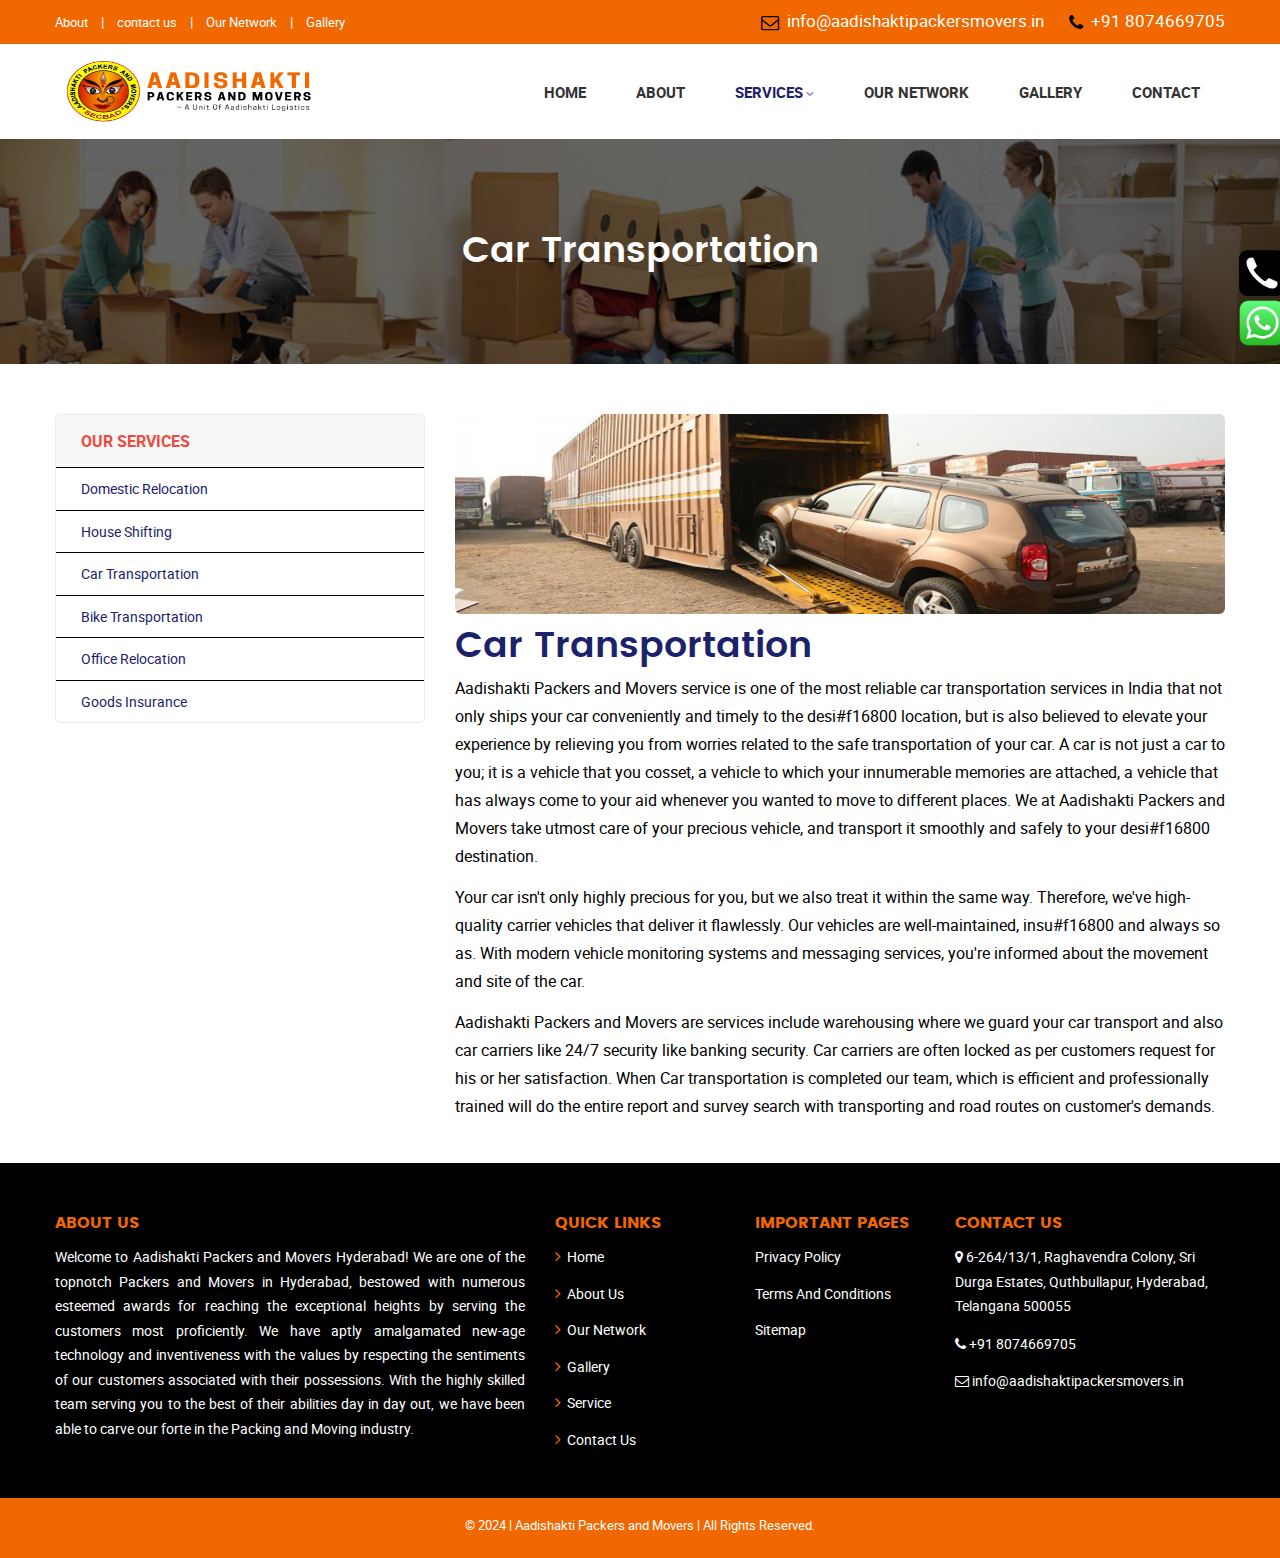
<file: car-transportation.html>
<!DOCTYPE html>
<html lang="zxx">

<head>
	<title>Car Transportation | Aadishakti Packers and Movers  | Packers And Movers In Hyderabad</title>
	<meta charset="utf-8">
	<meta name="viewport" content="width=device-width, initial-scale=1.0">
	<link rel="stylesheet" type="text/css" href="css/vendor.bundle.css">
	<link id="style-css" rel="stylesheet" type="text/css" href="css/style62ea62ea62ea.css?ver=1.2">
	<style type="text/css">
		/* Only Demo Purpose */
		.colorPanel {margin: 0px;padding: 5px;position: fixed;z-index: 100;min-width: 20px; border-radius: 4px 0 0 4px; background-color: #4b00a0;right:0;top: 33%;} .colorPanel ul {margin:0px;padding:0px;list-style: none;display:none;} .colorPanel ul li {display: block;margin-top: 10px;} .colorPanel ul a {display: block;width: 20px;height: 20px;border: #fff 1px solid;} .colorPanel a.cart {border-bottom: 1px solid rgba(255,255,255,.3); margin-bottom: 6px; padding-bottom: 8px;display: block;} #cpToggle{display:block;height:30px; width:20px; line-height:30px; background-size:cover;}.cp-custom{padding: 12px;}.cp-custom #cpToggle{background: none;}.cp-custom i{font-size: 15px;color:#fff;}
	</style>

</head>
<body class="site-body style-v1">
	<!-- Header --> 
	<header class="site-header header-s1 is-sticky">

		<!-- Topbar -->
		<div class="topbar">
			<div class="container p-0">
				<div class="row">
					<div class="top-aside top-left">
						<ul class="top-nav">
							<li><a href="about-us.html">About</a> |</li>
							
							<li><a href="contact.html">contact us</a> |</li>
							
							<li><a href="our-network.html">Our Network</a> |</li>
							<li><a href="gallery.html">Gallery</a></li>
						</ul>
					</div>
					<div class="top-aside top-right clearfix">
						<ul class="top-contact clearfix">
							<li class="t-email t-email1 mb">
								<em class="fa fa-envelope-o" aria-hidden="true"></em>
								<span><a href="mailto:info@aadishaktipackersmovers.in">info@aadishaktipackersmovers.in</a></span>
								
							</li>
							<li class="t-phone t-phone1">
								<em class="fa fa-phone" aria-hidden="true"></em>
								<span> <a href="tel:8074669705">+91 8074669705</a></span>
							</li>
						</ul>
					</div>
				</div>
			</div>
		</div>
		<!-- #end Topbar -->
		<!-- Navbar -->
		<div class="navbar navbar-primary">
			<div class="container">
				<!-- Logo -->
				<a class="navbar-brand" href="index-2.html">
					<img class="logo logo-dark" alt="" src="image/logo.png" srcset="image/logo.png 2x"  style="width: 268px;">
					<img class="logo logo-light" alt="" src="image/logo.png" srcset="image/logo.png 2x"></a>
				<!-- #end Logo -->
				<div class="navbar-header">
					<button type="button" class="navbar-toggle collapsed" data-toggle="collapse" data-target="#mainnav" aria-expanded="false">
						<span class="sr-only">Menu</span>
						<span class="icon-bar"></span>
						<span class="icon-bar"></span>
						<span class="icon-bar"></span>
					</button>
					<!-- Q-Button for Mobile -->
					<div class="quote-btn"><a class="btn" href="get-a-quote.html">Enquire Today</a></div>
				</div>
				<!-- MainNav -->
				<nav class="navbar-collapse collapse" id="mainnav">
					<ul class="nav navbar-nav">
						<li class="dropdown megamenu megamenu-short"><a href="index-2.html">Home</a>
						</li>
						<li><a href="about-us.html">About</a></li>
						<li class="dropdown">
							<a href="#">Services</a>
							<ul class="dropdown-menu">
								<li><a href="domesticrelocation.html">Domestic Relocation</a></li>
								<li><a href="house-shifting.html">House Shifting</a></li>
								<li><a href="car-transportation.html">Car Transportation</a></li>
								<li><a href="bike-transportation.html">Bike Transportation</a></li>
								<li><a href="office-relocation.html">Office Relocation</a></li>
								<li><a href="goods-Insurance.html">Goods Insurance</a></li>
							</ul>
						</li>
						<li><a href="our-network.html">Our Network</a></li>
						<li><a href="gallery.html">Gallery</a></li>
						<li><a href="contact.html">Contact</a></li>
					</ul>
				</nav>        
				<!-- #end MainNav -->
			</div>
		</div>
		<!-- #end Navbar -->
		<!-- Banner -->
		<div class="banner banner-static" style="background-image:url('img/title-back.png'); background-repeat:no-repeat;background-size:cover;">
			<div class="container">
				<div class="content row">
					
					<h1 class="text-white">Car Transportation</h1>
				</div>
			</div>
		</div>
		<!-- End Banner -->
	</header>
	<!-- End Header -->

	<!-- Contents -->
	<div class="section section-contents">
		<div class="container">
			<div class="content row">
				<div class="row">
					<!-- Sidebar -->
					<div class="col-md-4 pt-5">
						<div class="">
							<div class="wgs-box wgs-menus">
								<div class="wgs-content">
									<ul class="list list-grouped">
										<li class="list-heading">
											<span>Our Services</span>
											<ul>
												<li><a href="domesticrelocation.html">Domestic Relocation</a></li>
								                <li><a href="house-shifting.html">House Shifting</a></li>
								                <li><a href="car-transportation.html">Car Transportation</a></li>
								                <li><a href="bike-transportation.html">Bike Transportation</a></li>
								                <li><a href="office-relocation.html">Office Relocation</a></li>
								                <li><a href="goods-Insurance.html">Goods Insurance</a></li>
											</ul>
										</li>
									</ul>									
								</div>
							</div>
						</div>
					</div>
					<div class="col-md-8 pt-5 pb-3">
					<img src="img/car.jpg" width="100%" height="200">
				    <h1 class="pt-1">Car Transportation</h1>
				    <p>Aadishakti Packers and Movers  service is one of the most reliable car transportation services in India that not only ships your car conveniently and timely to the desi#f16800 location, but is also believed to elevate your experience by relieving you from worries related to the safe transportation of your car. A car is not just a car to you; it is a vehicle that you cosset, a vehicle to which your innumerable memories are attached, a vehicle that has always come to your aid whenever you wanted to move to different places. We at Aadishakti Packers and Movers  take utmost care of your precious vehicle, and transport it smoothly and safely to your desi#f16800 destination.</p>
					<p>	Your car isn't only highly precious for you, but we also treat it within the same way. Therefore, we've high-quality carrier vehicles that deliver it flawlessly. Our vehicles are well-maintained, insu#f16800 and always so as. With modern vehicle monitoring systems and messaging services, you're informed about the movement and site of the car.</p>
					<p>Aadishakti Packers and Movers  are services include warehousing where we guard your car transport and also car carriers like 24/7 security like banking security. Car carriers are often locked as per customers request for his or her satisfaction. When Car transportation is completed our team, which is efficient and professionally trained will do the entire report and survey search with transporting and road routes on customer's demands.</p>						
					</div>
					<!-- Sidebar #end -->
				</div>
			</div>
		</div>		
	</div>
	<!-- End Section -->
	
	<!-- Footer Widget-->
	<div class="footer-widget section-pad">
		<div class="container">
			<div class="row">
				<div class="widget-row row">
					<div class="footer-col col-md-5 col-sm-6 res-m-bttm">
						<!-- Each Widget -->
						<h5 class="wgs-title text-#f16800">About Us</h5>
						<p class="text-white justify">Welcome to Aadishakti Packers and Movers  Hyderabad! We are one of the topnotch Packers and Movers in Hyderabad, bestowed with numerous esteemed awards for reaching the exceptional heights by serving the customers most proficiently. We have aptly amalgamated new-age technology and inventiveness with the values by respecting the sentiments of our customers associated with their possessions. With the highly skilled team serving you to the best of their abilities day in day out, we have been able to carve our forte in the Packing and Moving industry.						</p>
					</div>
					<div class="footer-col col-md-2 col-sm-6 res-m-bttm">
						<!-- Each Widget -->
						<div class="wgs wgs-footer wgs-menu">
							<h5 class="wgs-title text-#f16800">Quick Links</h5>
							<div class="wgs-content">
								<ul class="menu">
									<li><a href="index-2.html">Home</a></li>
									<li><a href="about-us.html">About Us</a></li>
									<li><a href="our-network.html">Our Network</a></li>
									<li><a href="gallery.html">Gallery</a></li>
									<li><a href="domesticrelocation.html">Service</a></li>
									<li><a href="contact.html">Contact Us</a></li>
								</ul>
							</div>
						</div>
						<!-- End Widget -->
					</div>
					<div class="footer-col col-md-2 col-sm-6 res-m-bttm">
						<!-- Each Widget -->
						<div class="wgs wgs-footer wgs-text">
							<h5 class="wgs-title text-#f16800">Important Pages</h5>
							<div class="wgs-content">
								<ul>
								    <li><a href="privacy-policy.html">Privacy Policy</a></li>
									<li><a href="terms-and-conditions.html">Terms And Conditions</a></li>
									<li><a href="sitemap.xml">Sitemap</a></li>
								</ul>
							</div>
						</div>
						<!-- End Widget -->
					</div>
					<div class="footer-col col-md-3 col-sm-6">
						<!-- Each Widget -->
						<div class="wgs wgs-footer">
							<h5 class="wgs-title text-#f16800">Contact us</h5>
							<div class="wgs-content">
								<p class="text-white"><i class="fa fa-map-marker"></i> 6-264/13/1, Raghavendra Colony, Sri Durga Estates, Quthbullapur, Hyderabad, Telangana 500055</p>
								<p class="text-white"><i class="fa fa-phone"></i><a href="tel:8074669705"> +91 8074669705</a></p>
                                <i class="fa fa-envelope-o"></i><a href="mailto:info@aadishaktipackersmovers.in"> info@aadishaktipackersmovers.in</a>
							</div>
						</div>
					</div>
				</div>
			</div>
		</div>
	</div>
	
	<div class="copyright">
		<div class="container">
			<div class="row">
				<div class="site-copy col-sm-14 center-align">
					<p class="text-white" align="center">&copy; 2024 | Aadishakti Packers and Movers | All Rights Reserved.</p>
				</div>
				<div class="site-by col-sm-5 al-right">	
				</div>
			</div>
		</div>
	</div>
	<script src="js/jquery.bundle.js"></script>
	<script src="js/script.js"></script>
</body>

<!-- Quick Connect -->
         <div style="position:fixed;right:-5px;top:250px;z-index:99999;">
	          <a href="tel:8074669705" target="_blank">
	            <div style="">
            <img src="img/call.png" style="width: 46px;"></div>
	    </a>
	</div>
	<div style="position:fixed;right:-5px;top:300px;z-index:99999;">
        <a href="https://api.whatsapp.com/send?phone=+918074669705&amp;text=%20I%20am%20looking%20for%20shifting%20with%20your%20company" target="_blank">
            <img src="img/wa.png" style="width: 46px;">
		</div>
      </a>
  </div>
</html>
</file>
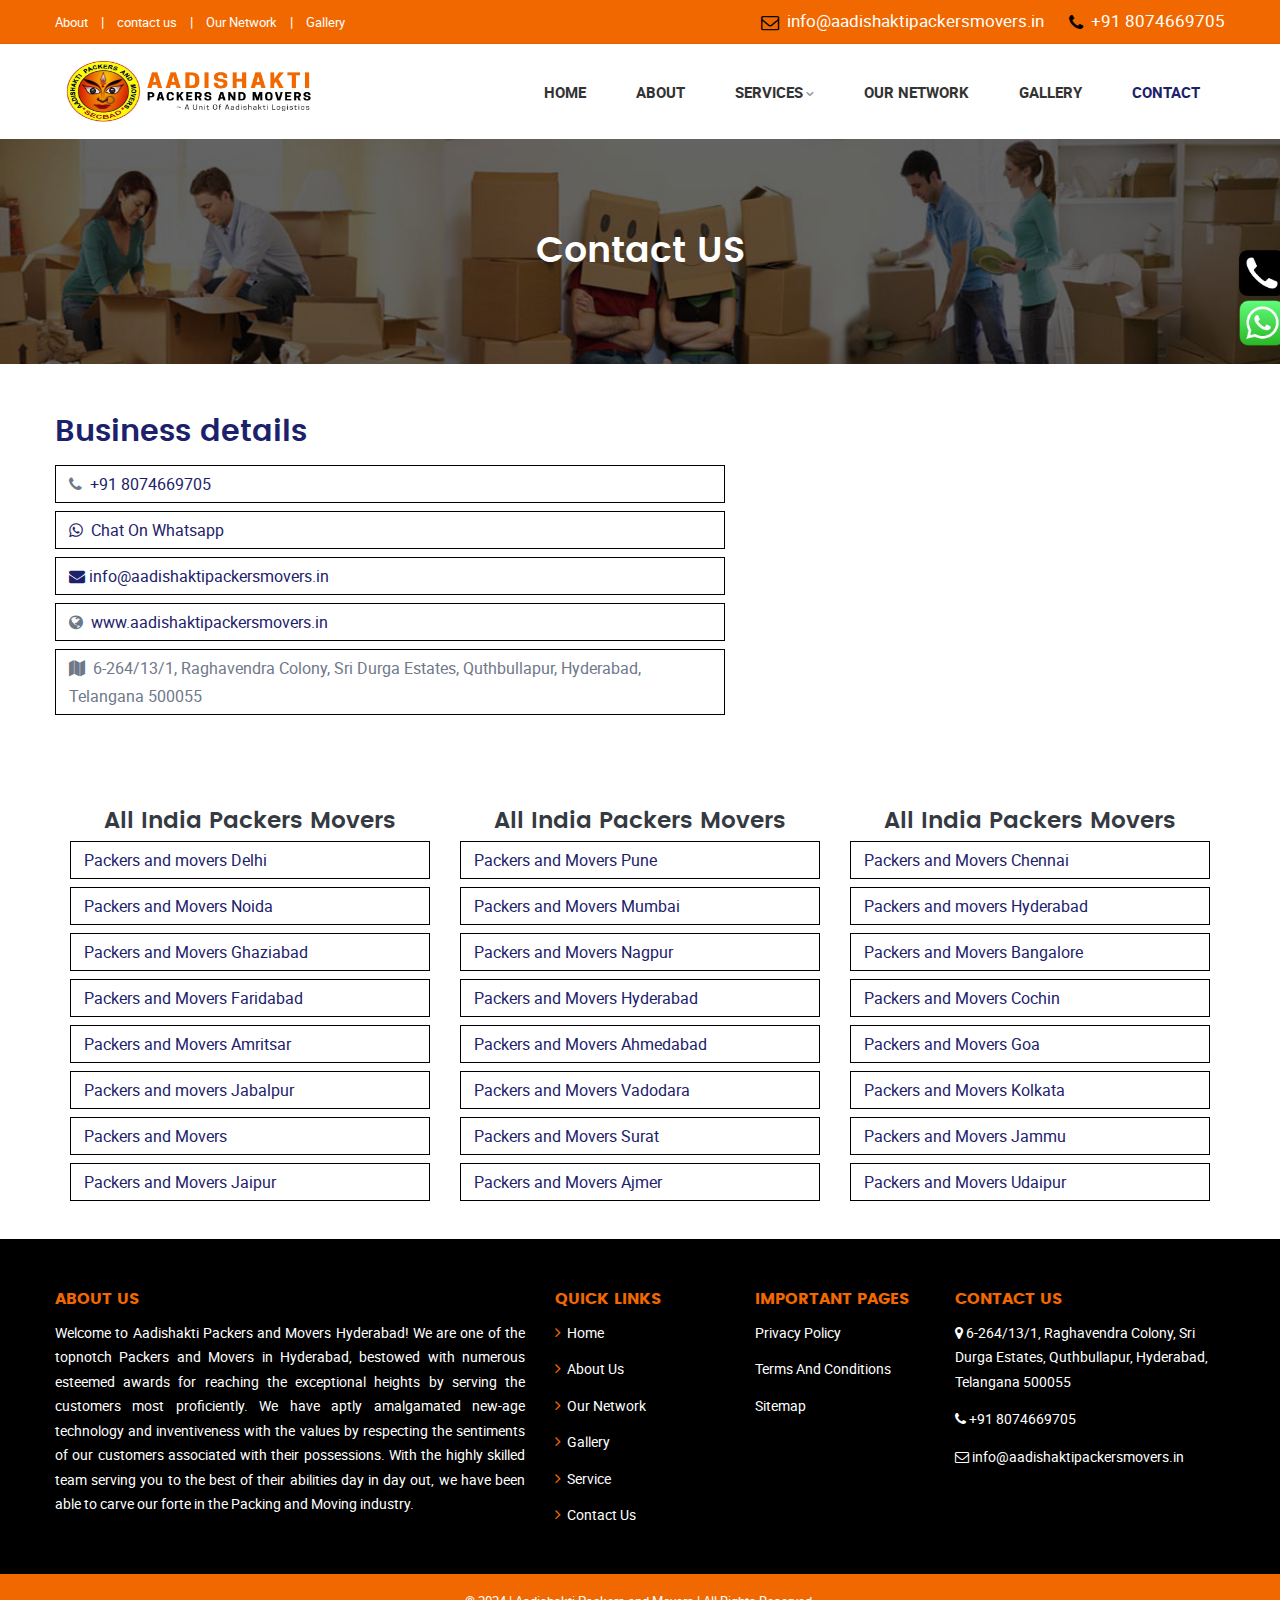
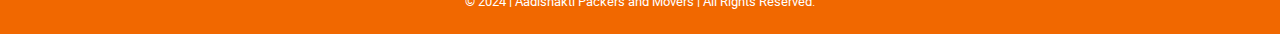
<file: contact.html>
<!DOCTYPE html>
<html lang="zxx">

<head>

	<title>Contact Us | Aadishakti Packers and Movers | Packers And Movers In Hyderabad</title>
	<meta charset="utf-8">
	<meta name="viewport" content="width=device-width, initial-scale=1.0">
	<link rel="stylesheet" type="text/css" href="css/vendor.bundle.css">
	<link id="style-css" rel="stylesheet" type="text/css" href="css/style62ea62ea62ea.css?ver=1.2">
	<style type="text/css">
		/* Only Demo Purpose */
		.colorPanel {margin: 0px;padding: 5px;position: fixed;z-index: 100;min-width: 20px; border-radius: 4px 0 0 4px; background-color: #4b00a0;right:0;top: 33%;} .colorPanel ul {margin:0px;padding:0px;list-style: none;display:none;} .colorPanel ul li {display: block;margin-top: 10px;} .colorPanel ul a {display: block;width: 20px;height: 20px;border: #fff 1px solid;} .colorPanel a.cart {border-bottom: 1px solid rgba(255,255,255,.3); margin-bottom: 6px; padding-bottom: 8px;display: block;} #cpToggle{display:block;height:30px; width:20px; line-height:30px; background-size:cover;}.cp-custom{padding: 12px;}.cp-custom #cpToggle{background: none;}.cp-custom i{font-size: 15px;color:#fff;}
	</style>
	
	<style>
	.table th, .table td {
    padding: 0.75rem;
    vertical-align: top;
    border-top: 1px solid #dee2e6;
}

</style>
<style>
   .c2 {
    background-color: #ffb50e;
    color: #000;
    padding: 20px;
}

.no-padding {
    padding: 0;
}
.box1 {
    box-shadow: rgb(99 99 99 / 20%) 0px 2px 8px 0px;
    padding: 10px;
}
	.container-fluid {
    padding-right: 5px;
    padding-left: 5px;
    margin-right: auto;
    margin-left: auto;
}
</style> 
<script type="application/ld+json">
{
  "@context": "https://schema.org",
  "@type": "LocalBusiness",
  "name": "Aadishakti Packers And Movers",
  "image": "https://aadishaktipackersmovers.in/image/logo.png",
  "@id": "https://aadishaktipackersmovers.in/image/logo.png",
  "url": "https://aadishaktipackersmovers.in",
  "telephone": "+91 8074669705",
  "priceRange": "$",
  "address": {
    "@type": "PostalAddress",
    "streetAddress": "Shop No. 15-162, Dharmapuri Colony, Uppal",
    "addressLocality": "Hyderabad",
    "postalCode": "500039",
    "addressCountry": "IN"
  },
  "geo": {
    "@type": "GeoCoordinates",
    "latitude": 17.4062946,
    "longitude": 78.5549061
  },
  "openingHoursSpecification": {
    "@type": "OpeningHoursSpecification",
    "dayOfWeek": [
      "Monday",
      "Tuesday",
      "Wednesday",
      "Thursday",
      "Friday",
      "Saturday",
      "Sunday"
    ],
    "opens": "08:00",
    "closes": "22:00"
  } 
}
</script>
</head>
<body class="site-body style-v1">
	<!-- Header --> 
	<header class="site-header header-s1 is-sticky">
		
		<!-- Topbar -->
		<div class="topbar">
			<div class="container p-0">
				<div class="row">
					<div class="top-aside top-left">
						<ul class="top-nav">
							<li><a href="about-us.html">About</a> |</li>
							
							<li><a href="contact.html">contact us</a> |</li>
							
							<li><a href="our-network.html">Our Network</a> |</li>
							<li><a href="gallery.html">Gallery</a></li>
						</ul>
					</div>
					<div class="top-aside top-right clearfix">
						<ul class="top-contact clearfix">
							<li class="t-email t-email1 mb">
								<em class="fa fa-envelope-o" aria-hidden="true"></em>
								<span><a href="mailto:info@aadishaktipackersmovers.in">info@aadishaktipackersmovers.in</a></span>
								
							</li>
							<li class="t-phone t-phone1">
								<em class="fa fa-phone" aria-hidden="true"></em>
								<span> <a href="tel:8074669705">+91 8074669705</a></span>
							</li>
						</ul>
					</div>
				</div>
			</div>
		</div>
		<!-- #end Topbar -->
		<!-- Navbar -->
		<div class="navbar navbar-primary">
			<div class="container">
				<!-- Logo -->
				<a class="navbar-brand" href="index-2.html">
					<img class="logo logo-dark" alt="" src="image/logo.png" srcset="image/logo.png 2x"  style="width: 268px;">
					<img class="logo logo-light" alt="" src="image/logo.png" srcset="image/logo.png 2x">
				</a>
				<!-- #end Logo -->
				<div class="navbar-header">
					<button type="button" class="navbar-toggle collapsed" data-toggle="collapse" data-target="#mainnav" aria-expanded="false">
						<span class="sr-only">Menu</span>
						<span class="icon-bar"></span>
						<span class="icon-bar"></span>
						<span class="icon-bar"></span>
					</button>
					<!-- Q-Button for Mobile -->
					<div class="quote-btn"><a class="btn" href="get-a-quote.html">Enquire Today</a></div>
				</div>
				<!-- MainNav -->
				<nav class="navbar-collapse collapse" id="mainnav">
					<ul class="nav navbar-nav">
						<li class="dropdown megamenu megamenu-short"><a href="index-2.html">Home</a></li>
						<li><a href="about-us.html">About</a></li>
						<li class="dropdown">
							<a href="#">Services</a>
							<ul class="dropdown-menu">
								<li><a href="domesticrelocation.html">Domestic Relocation</a></li>
								<li><a href="house-shifting.html">House Shifting</a></li>
								<li><a href="car-transportation.html">Car Transportation</a></li>
								<li><a href="bike-transportation.html">Bike Transportation</a></li>
								<li><a href="office-relocation.html">Office Relocation</a></li>
								<li><a href="goods-Insurance.html">Goods Insurance</a></li>
							</ul>
						</li>
						<li><a href="our-network.html">Our Network</a></li>
						<li><a href="gallery.html">Gallery</a></li>
						<li><a href="contact.html">Contact</a></li>
					</ul>
				</nav>        
				<!-- #end MainNav -->
			</div>
		</div>
		<!-- #end Navbar -->
		<!-- Banner -->
		<div class="banner banner-static" style="background-image:url('img/title-back.png'); background-repeat:no-repeat;background-size:cover;">
			<div class="container">
				<div class="content row">
					
					<h1 class="text-white">Contact US</h1>
				</div>
			</div>
		</div>
		<!-- End Banner -->
	</header>
	<!-- End Header -->

    <!-- Contact Information -->
	<section id="contact">
	<div class="section section-about section-pad">
		<div class="container">
			<div class="content row">
				<div class="row row-vm">
					<div class="col-md-7 res-m-bttm">
						<h2>Business details</h2>
						<p class="justify">        <ul>
						<li class="pd"><em class="fa fa-phone" aria-hidden="true"></em>&nbsp;<a href="tel:+91 8074669705" target="_blank"> +91 8074669705</li>
						<li class="pd"><em class="fa fa-whatsapp" aria-hidden="true"></em>&nbsp;<a href="https://api.whatsapp.com/send?phone=91807466970&amp;text=Hi,%20Welcome%20To%20Aadishakti%20Packers%20And%20Movers" target="_blank"> Chat On Whatsapp</li>
						<li class="pd"><em class="fa fa-envelope" aria-hidden="true"></em>&nbsp;<a href="mail: info@aadishaktipackersmovers.in" target="_blank">info@aadishaktipackersmovers.in</a></li>
						<li class="pd"><em class="fa fa-globe" aria-hidden="true"></em>&nbsp;<a href="index.html" target="_blank"> www.aadishaktipackersmovers.in</a></li>
                        <li class="pd"><em class="fa fa-map" aria-hidden="true"></em>&nbsp; 6-264/13/1, Raghavendra Colony, Sri Durga Estates, Quthbullapur, Hyderabad, Telangana 500055</li>
                    </ul>
				</div>
					<div class="col-md-5">
						<iframe src="https://www.google.com/maps/embed?pb=!1m18!1m12!1m3!1d3805.119463799965!2d78.46683777451325!3d17.501809799499984!2m3!1f0!2f0!3f0!3m2!1i1024!2i768!4f13.1!3m3!1m2!1s0x3bcb900c09b8e21b%3A0xa0371185013bb8aa!2s6-264%2F13%2F1%2C%20Raghavendra%20Colony%2C%20Sri%20Durga%20Estates%2C%20Quthbullapur%2C%20Hyderabad%2C%20Telangana%20500055!5e0!3m2!1sen!2sin!4v1735738904294!5m2!1sen!2sin" width="450" height="300" style="border:0;" allowfullscreen="" loading="lazy" referrerpolicy="no-referrer-when-downgrade"></iframe>
					</div>
				</div>
			</div>	
		</div>
	</div>
	<!-- End content -->
	
    <!-- City List -->
        <section class="work-process-area bg-network pb-3 pt-3">
          <div class="container">
              <div class="work_process_title">
				</div><!-- title -->
                <div class="row">
                    <div class="col-md-12">
                      <div class="row">
		                <div class="col-md-4 pt-1">
				            <div class="citywise_list_box">
		                    <h3 class="text-center">All India Packers Movers</h3>
                            <ul>
                                <li class="pd"><a class="text" target="" href="#">Packers and movers Delhi</a></li>
							    <li class="pd"><a class="text" target="" href="#">Packers and Movers Noida</a></li>
								<li class="pd"><a class="text" target="" href="#">Packers and Movers Ghaziabad</a></li>
								<li class="pd"><a class="text" target="" href="#">Packers and Movers Faridabad</a></li>
								<li class="pd"><a class="text" target="" href="#">Packers and Movers Amritsar</a></li>
								<li class="pd"><a class="text" target="" href="#">Packers and movers Jabalpur</a></li>
							    <li class="pd"><a class="text" target="" href="#">Packers and Movers </a></li>
								<li class="pd"><a class="text" target="" href="#">Packers and Movers Jaipur</a></li>
								 </ul>
                            </div>
		                </div>
		                <div class="col-md-4 pt-1">
		                    <h3 class="text-center">All India Packers Movers</h3>
                                <ul class="citywise_list_box">
							    <li class="pd"><a class="text" target="" href="#">Packers and Movers Pune</a></li>
								<li class="pd"><a class="text" target="" href="#">Packers and Movers Mumbai</a></li>
								<li class="pd"><a class="text" target="" href="#">Packers and Movers Nagpur</a></li>
								<li class="pd"><a class="text" target="" href="#">Packers and Movers Hyderabad</a></li>
								<li class="pd"><a class="text" target="" href="#">Packers and Movers Ahmedabad</a></li>
								<li class="pd"><a class="text" target="" href="#">Packers and Movers Vadodara</a></li>
								<li class="pd"><a class="text" target="" href="#">Packers and Movers Surat </a></li>
								<li class="pd"><a class="text" target="" href="#">Packers and Movers Ajmer</a></li>
								</ul>
		                    </div>
		                    <div class="col-md-4 pt-1">
		                    <h3 class="text-center">All India Packers Movers</h3>
							<ul class="citywise_list_box">
							  <li class="pd"><a class="text" target="" href="#">Packers and Movers Chennai</a></li>
							  	<li class="pd"><a class="text" target="" href="#">Packers and movers Hyderabad</a></li>
							    <li class="pd"><a class="text" target="" href="#">Packers and Movers Bangalore</a></li>
								<li class="pd"><a class="text" target="" href="#">Packers and Movers Cochin</a></li>
								<li class="pd"><a class="text" target="" href="#">Packers and Movers Goa</a></li>
								<li class="pd"><a class="text" target="" href="#">Packers and Movers Kolkata</a></li>
								<li class="pd"><a class="text" target="" href="#">Packers and Movers Jammu</a></li>
								<li class="pd"><a class="text" target="" href="#">Packers and Movers Udaipur</a></li>
                            </ul>
		                   </div>
	                  </div>
                    </div>
                </div>
            </div>
        </section>  

	<!-- Footer Widget-->
	<div class="footer-widget section-pad">
		<div class="container">
			<div class="row">
				<div class="widget-row row">
					<div class="footer-col col-md-5 col-sm-6 res-m-bttm">
						<!-- Each Widget -->
						<h5 class="wgs-title text-#f16800">About Us</h5>
						<p class="text-white justify">Welcome to Aadishakti Packers and Movers  Hyderabad! We are one of the topnotch Packers and Movers in Hyderabad, bestowed with numerous esteemed awards for reaching the exceptional heights by serving the customers most proficiently. We have aptly amalgamated new-age technology and inventiveness with the values by respecting the sentiments of our customers associated with their possessions. With the highly skilled team serving you to the best of their abilities day in day out, we have been able to carve our forte in the Packing and Moving industry.						</p>
					</div>
					<div class="footer-col col-md-2 col-sm-6 res-m-bttm">
						<!-- Each Widget -->
						<div class="wgs wgs-footer wgs-menu">
							<h5 class="wgs-title text-#f16800">Quick Links</h5>
							<div class="wgs-content">
								<ul class="menu">
									<li><a href="index-2.html">Home</a></li>
									<li><a href="about-us.html">About Us</a></li>
									<li><a href="our-network.html">Our Network</a></li>
									<li><a href="gallery.html">Gallery</a></li>
									<li><a href="domesticrelocation.html">Service</a></li>
									<li><a href="contact.html">Contact Us</a></li>
								</ul>
							</div>
						</div>
						<!-- End Widget -->
					</div>
					<div class="footer-col col-md-2 col-sm-6 res-m-bttm">
						<!-- Each Widget -->
						<div class="wgs wgs-footer wgs-text">
							<h5 class="wgs-title text-#f16800">Important Pages</h5>
							<div class="wgs-content">
								<ul>
								    <li><a href="privacy-policy.html">Privacy Policy</a></li>
									<li><a href="terms-and-conditions.html">Terms And Conditions</a></li>
									<li><a href="sitemap.xml">Sitemap</a></li>
								</ul>
							</div>
						</div>
						<!-- End Widget -->
					</div>
					<div class="footer-col col-md-3 col-sm-6">
						<!-- Each Widget -->
						<div class="wgs wgs-footer">
							<h5 class="wgs-title text-#f16800">Contact us</h5>
							<div class="wgs-content">
								<p class="text-white"><i class="fa fa-map-marker"></i> 6-264/13/1, Raghavendra Colony, Sri Durga Estates, Quthbullapur, Hyderabad, Telangana 500055</p>
								<p class="text-white"><i class="fa fa-phone"></i><a href="tel:8074669705"> +91 8074669705</a></p>
                                <i class="fa fa-envelope-o"></i><a href="mailto:info@aadishaktipackersmovers.in"> info@aadishaktipackersmovers.in</a>
							</div>
						</div>
					</div>
				</div>
			</div>
		</div>
	</div>
	
	<div class="copyright">
		<div class="container">
			<div class="row">
				<div class="site-copy col-sm-14 center-align">
					<p class="text-white" align="center">&copy; 2024 | Aadishakti Packers and Movers | All Rights Reserved.</p>
				</div>
				<div class="site-by col-sm-5 al-right">	
				</div>
			</div>
		</div>
	</div>
	<script src="js/jquery.bundle.js"></script>
	<script src="js/script.js"></script>
</body>

<!-- Quick Connect -->
         <div style="position:fixed;right:-5px;top:250px;z-index:99999;">
	          <a href="tel:8074669705" target="_blank">
	            <div style="">
            <img src="img/call.png" style="width: 46px;"></div>
	    </a>
	</div>
	<div style="position:fixed;right:-5px;top:300px;z-index:99999;">
        <a href="https://api.whatsapp.com/send?phone=+918074669705&amp;text=%20I%20am%20looking%20for%20shifting%20with%20your%20company" target="_blank">
            <img src="img/wa.png" style="width: 46px;">
		</div>
      </a>
  </div>
</html>
</file>
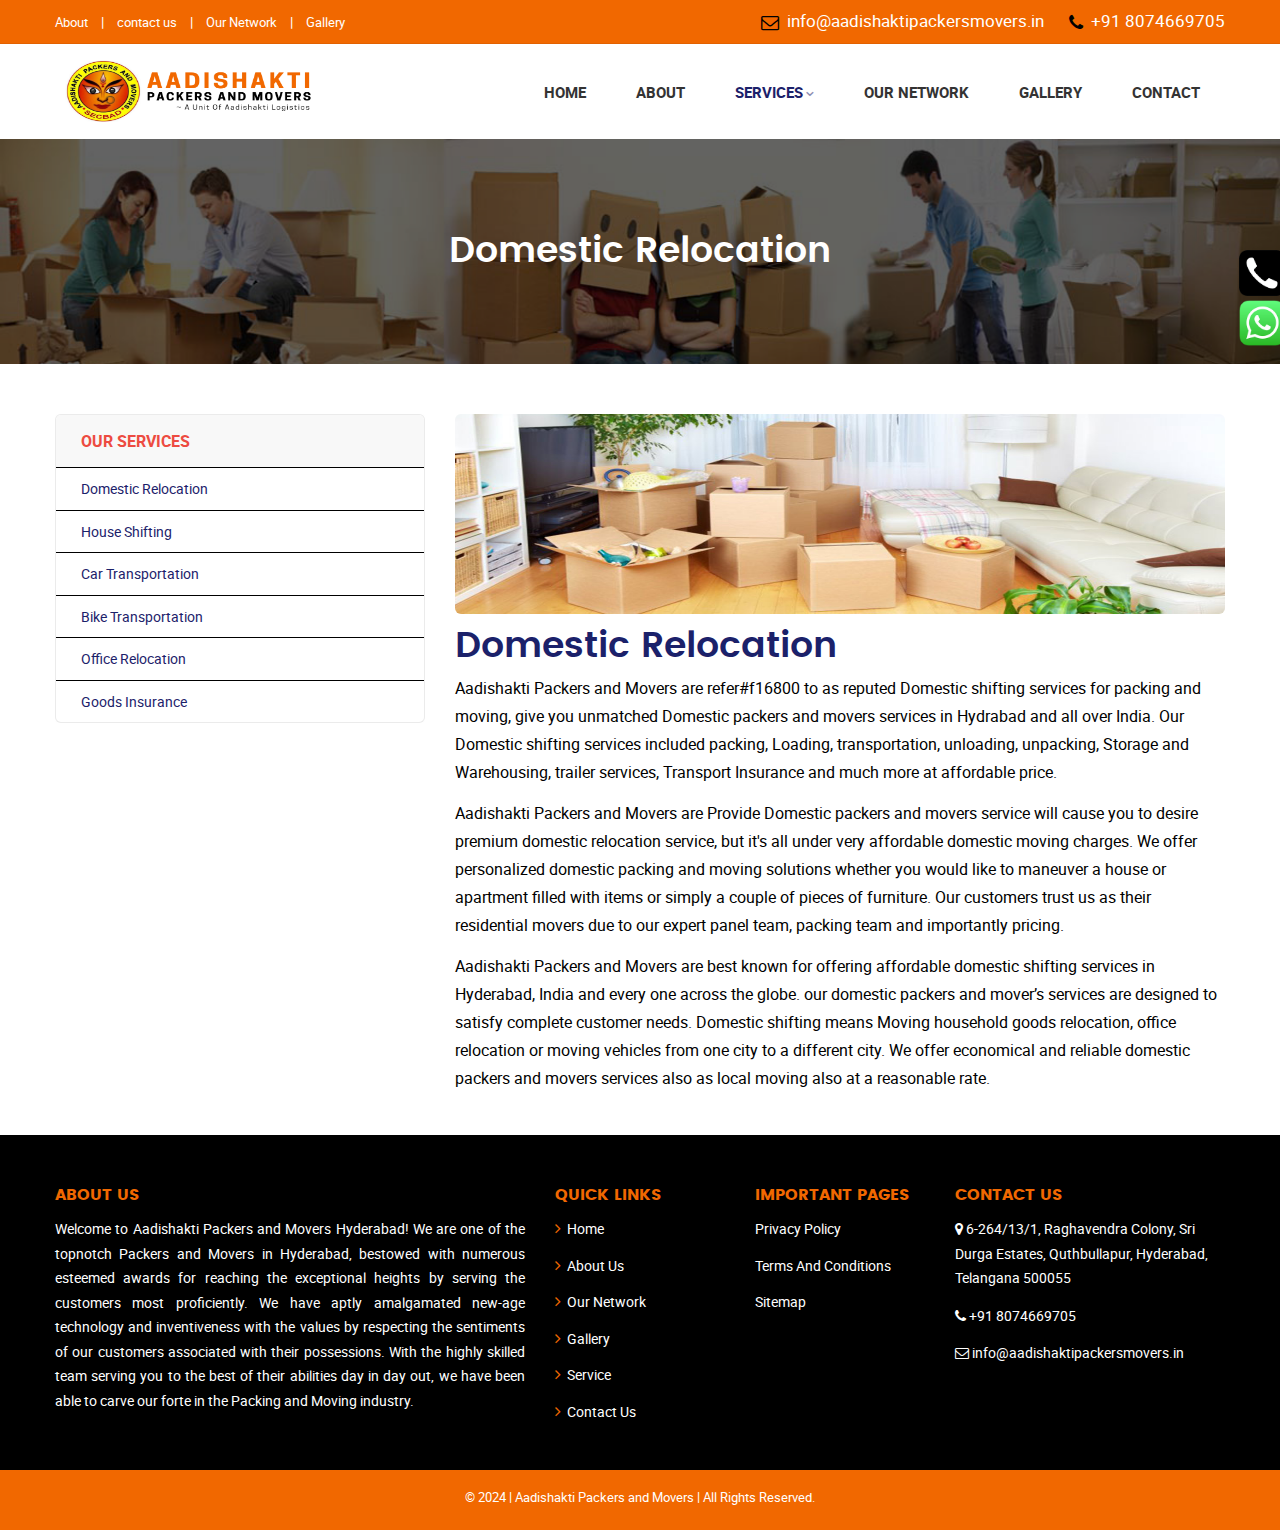
<file: domesticrelocation.html>
<!DOCTYPE html>
<html lang="zxx">

<head>
	<title>Domestic Relocation | Aadishakti Packers and Movers  | Packers And Movers In Hyderabad</title>
	<meta charset="utf-8">
	<meta name="viewport" content="width=device-width, initial-scale=1.0">
	<link rel="stylesheet" type="text/css" href="css/vendor.bundle.css">
	<link id="style-css" rel="stylesheet" type="text/css" href="css/style62ea62ea62ea.css?ver=1.2">
	<style type="text/css">
		/* Only Demo Purpose */
		.colorPanel {margin: 0px;padding: 5px;position: fixed;z-index: 100;min-width: 20px; border-radius: 4px 0 0 4px; background-color: #4b00a0;right:0;top: 33%;} .colorPanel ul {margin:0px;padding:0px;list-style: none;display:none;} .colorPanel ul li {display: block;margin-top: 10px;} .colorPanel ul a {display: block;width: 20px;height: 20px;border: #fff 1px solid;} .colorPanel a.cart {border-bottom: 1px solid rgba(255,255,255,.3); margin-bottom: 6px; padding-bottom: 8px;display: block;} #cpToggle{display:block;height:30px; width:20px; line-height:30px; background-size:cover;}.cp-custom{padding: 12px;}.cp-custom #cpToggle{background: none;}.cp-custom i{font-size: 15px;color:#fff;}
	</style>

</head>
<body class="site-body style-v1">
	<!-- Header --> 
	<header class="site-header header-s1 is-sticky">

		<!-- Topbar -->
		<div class="topbar">
			<div class="container p-0">
				<div class="row">
					<div class="top-aside top-left">
						<ul class="top-nav">
							<li><a href="about-us.html">About</a> |</li>
							
							<li><a href="contact.html">contact us</a> |</li>
							
							<li><a href="our-network.html">Our Network</a> |</li>
							<li><a href="gallery.html">Gallery</a></li>
						</ul>
					</div>
					<div class="top-aside top-right clearfix">
						<ul class="top-contact clearfix">
							<li class="t-email t-email1 mb">
								<em class="fa fa-envelope-o" aria-hidden="true"></em>
								<span><a href="mailto:info@aadishaktipackersmovers.in">info@aadishaktipackersmovers.in</a></span>
								
							</li>
							<li class="t-phone t-phone1">
								<em class="fa fa-phone" aria-hidden="true"></em>
								<span> <a href="tel:8074669705">+91 8074669705</a></span>
							</li>
						</ul>
					</div>
				</div>
			</div>
		</div>
		<!-- #end Topbar -->
		<!-- Navbar -->
		<div class="navbar navbar-primary">
			<div class="container">
				<!-- Logo -->
				<a class="navbar-brand" href="index-2.html">
					<img class="logo logo-dark" alt="" src="image/logo.png" srcset="image/logo.png 2x"  style="width: 268px;">
					<img class="logo logo-light" alt="" src="image/logo.png" srcset="image/logo.png 2x"></a>
				<!-- #end Logo -->
				<div class="navbar-header">
					<button type="button" class="navbar-toggle collapsed" data-toggle="collapse" data-target="#mainnav" aria-expanded="false">
						<span class="sr-only">Menu</span>
						<span class="icon-bar"></span>
						<span class="icon-bar"></span>
						<span class="icon-bar"></span>
					</button>
					<!-- Q-Button for Mobile -->
					<div class="quote-btn"><a class="btn" href="get-a-quote.html">Enquire Today</a></div>
				</div>
				<!-- MainNav -->
				<nav class="navbar-collapse collapse" id="mainnav">
					<ul class="nav navbar-nav">
						<li class="dropdown megamenu megamenu-short"><a href="index-2.html">Home</a>
						</li>
						<li><a href="about-us.html">About</a></li>
						<li class="dropdown">
							<a href="#">Services</a>
							<ul class="dropdown-menu">
								<li><a href="domesticrelocation.html">Domestic Relocation</a></li>
								<li><a href="house-shifting.html">House Shifting</a></li>
								<li><a href="car-transportation.html">Car Transportation</a></li>
								<li><a href="bike-transportation.html">Bike Transportation</a></li>
								<li><a href="office-relocation.html">Office Relocation</a></li>
								<li><a href="goods-Insurance.html">Goods Insurance</a></li>
							</ul>
						</li>
						<li><a href="our-network.html">Our Network</a></li>
						<li><a href="gallery.html">Gallery</a></li>
						<li><a href="contact.html">Contact</a></li>
					</ul>
				</nav>        
				<!-- #end MainNav -->
			</div>
		</div>
		<!-- #end Navbar -->
		<!-- Banner -->
		<div class="banner banner-static" style="background-image:url('img/title-back.png'); background-repeat:no-repeat;background-size:cover;">
			<div class="container">
				<div class="content row">
					
					<h1 class="text-white">Domestic Relocation</h1>
				</div>
			</div>
		</div>
		<!-- End Banner -->
	</header>
	<!-- End Header -->

	<!-- Contents -->
	<div class="section section-contents">
		<div class="container">
			<div class="content row">
				<div class="row">
					<!-- Sidebar -->
					<div class="col-md-4 pt-5">
						<div class="">
							<div class="wgs-box wgs-menus">
								<div class="wgs-content">
									<ul class="list list-grouped">
										<li class="list-heading">
											<span>Our Services</span>
											<ul>
												<li><a href="domesticrelocation.html">Domestic Relocation</a></li>
								                <li><a href="house-shifting.html">House Shifting</a></li>
								                <li><a href="car-transportation.html">Car Transportation</a></li>
								                <li><a href="bike-transportation.html">Bike Transportation</a></li>
								                <li><a href="office-relocation.html">Office Relocation</a></li>
								                <li><a href="goods-Insurance.html">Goods Insurance</a></li>
											</ul>
										</li>
									</ul>									
								</div>
							</div>
						</div>
					</div>
					<div class="col-md-8 pt-5 pb-3">
						<img src="img/s6.jpg" width="100%" height="200">
						<h1 class="pt-1">Domestic Relocation</h1>
						<p>Aadishakti Packers and Movers  are refer#f16800 to as reputed Domestic shifting services for packing and moving, give you unmatched Domestic packers and movers services in Hydrabad and all over India. Our Domestic shifting services included packing, Loading, transportation, unloading, unpacking, Storage and Warehousing, trailer services, Transport Insurance and much more at affordable price.</p>
                        <p>Aadishakti Packers and Movers  are Provide Domestic packers and movers service will cause you to desire premium domestic relocation service, but it's all under very affordable domestic moving charges. We offer personalized domestic packing and moving solutions whether you would like to maneuver a house or apartment filled with items or simply a couple of pieces of furniture. Our customers trust us as their residential movers due to our expert panel team, packing team and importantly pricing.</p>
                        <p>Aadishakti Packers and Movers  are best known for offering affordable domestic shifting services in Hyderabad, India and every one across the globe. our domestic packers and mover’s services are designed to satisfy complete customer needs. Domestic shifting means Moving household goods relocation, office relocation or moving vehicles from one city to a different city. We offer economical and reliable domestic packers and movers services also as local moving also at a reasonable rate.	</p>					
					</div>
					<!-- Sidebar #end -->
				</div>
			</div>
		</div>		
	</div>
	<!-- End Section -->
	
	<!-- Footer Widget-->
	<div class="footer-widget section-pad">
		<div class="container">
			<div class="row">
				<div class="widget-row row">
					<div class="footer-col col-md-5 col-sm-6 res-m-bttm">
						<!-- Each Widget -->
						<h5 class="wgs-title text-#f16800">About Us</h5>
						<p class="text-white justify">Welcome to Aadishakti Packers and Movers  Hyderabad! We are one of the topnotch Packers and Movers in Hyderabad, bestowed with numerous esteemed awards for reaching the exceptional heights by serving the customers most proficiently. We have aptly amalgamated new-age technology and inventiveness with the values by respecting the sentiments of our customers associated with their possessions. With the highly skilled team serving you to the best of their abilities day in day out, we have been able to carve our forte in the Packing and Moving industry.						</p>
					</div>
					<div class="footer-col col-md-2 col-sm-6 res-m-bttm">
						<!-- Each Widget -->
						<div class="wgs wgs-footer wgs-menu">
							<h5 class="wgs-title text-#f16800">Quick Links</h5>
							<div class="wgs-content">
								<ul class="menu">
									<li><a href="index-2.html">Home</a></li>
									<li><a href="about-us.html">About Us</a></li>
									<li><a href="our-network.html">Our Network</a></li>
									<li><a href="gallery.html">Gallery</a></li>
									<li><a href="domesticrelocation.html">Service</a></li>
									<li><a href="contact.html">Contact Us</a></li>
								</ul>
							</div>
						</div>
						<!-- End Widget -->
					</div>
					<div class="footer-col col-md-2 col-sm-6 res-m-bttm">
						<!-- Each Widget -->
						<div class="wgs wgs-footer wgs-text">
							<h5 class="wgs-title text-#f16800">Important Pages</h5>
							<div class="wgs-content">
								<ul>
								    <li><a href="privacy-policy.html">Privacy Policy</a></li>
									<li><a href="terms-and-conditions.html">Terms And Conditions</a></li>
									<li><a href="sitemap.xml">Sitemap</a></li>
								</ul>
							</div>
						</div>
						<!-- End Widget -->
					</div>
					<div class="footer-col col-md-3 col-sm-6">
						<!-- Each Widget -->
						<div class="wgs wgs-footer">
							<h5 class="wgs-title text-#f16800">Contact us</h5>
							<div class="wgs-content">
								<p class="text-white"><i class="fa fa-map-marker"></i> 6-264/13/1, Raghavendra Colony, Sri Durga Estates, Quthbullapur, Hyderabad, Telangana 500055</p>
								<p class="text-white"><i class="fa fa-phone"></i><a href="tel:8074669705"> +91 8074669705</a></p>
                                <i class="fa fa-envelope-o"></i><a href="mailto:info@aadishaktipackersmovers.in"> info@aadishaktipackersmovers.in</a>
							</div>
						</div>
					</div>
				</div>
			</div>
		</div>
	</div>
	
	<div class="copyright">
		<div class="container">
			<div class="row">
				<div class="site-copy col-sm-14 center-align">
					<p class="text-white" align="center">&copy; 2024 | Aadishakti Packers and Movers | All Rights Reserved.</p>
				</div>
				<div class="site-by col-sm-5 al-right">	
				</div>
			</div>
		</div>
	</div>
	<script src="js/jquery.bundle.js"></script>
	<script src="js/script.js"></script>
</body>

<!-- Quick Connect -->
         <div style="position:fixed;right:-5px;top:250px;z-index:99999;">
	          <a href="tel:8074669705" target="_blank">
	            <div style="">
            <img src="img/call.png" style="width: 46px;"></div>
	    </a>
	</div>
	<div style="position:fixed;right:-5px;top:300px;z-index:99999;">
        <a href="https://api.whatsapp.com/send?phone=+918074669705&amp;text=%20I%20am%20looking%20for%20shifting%20with%20your%20company" target="_blank">
            <img src="img/wa.png" style="width: 46px;">
		</div>
      </a>
  </div>
</html>
</file>
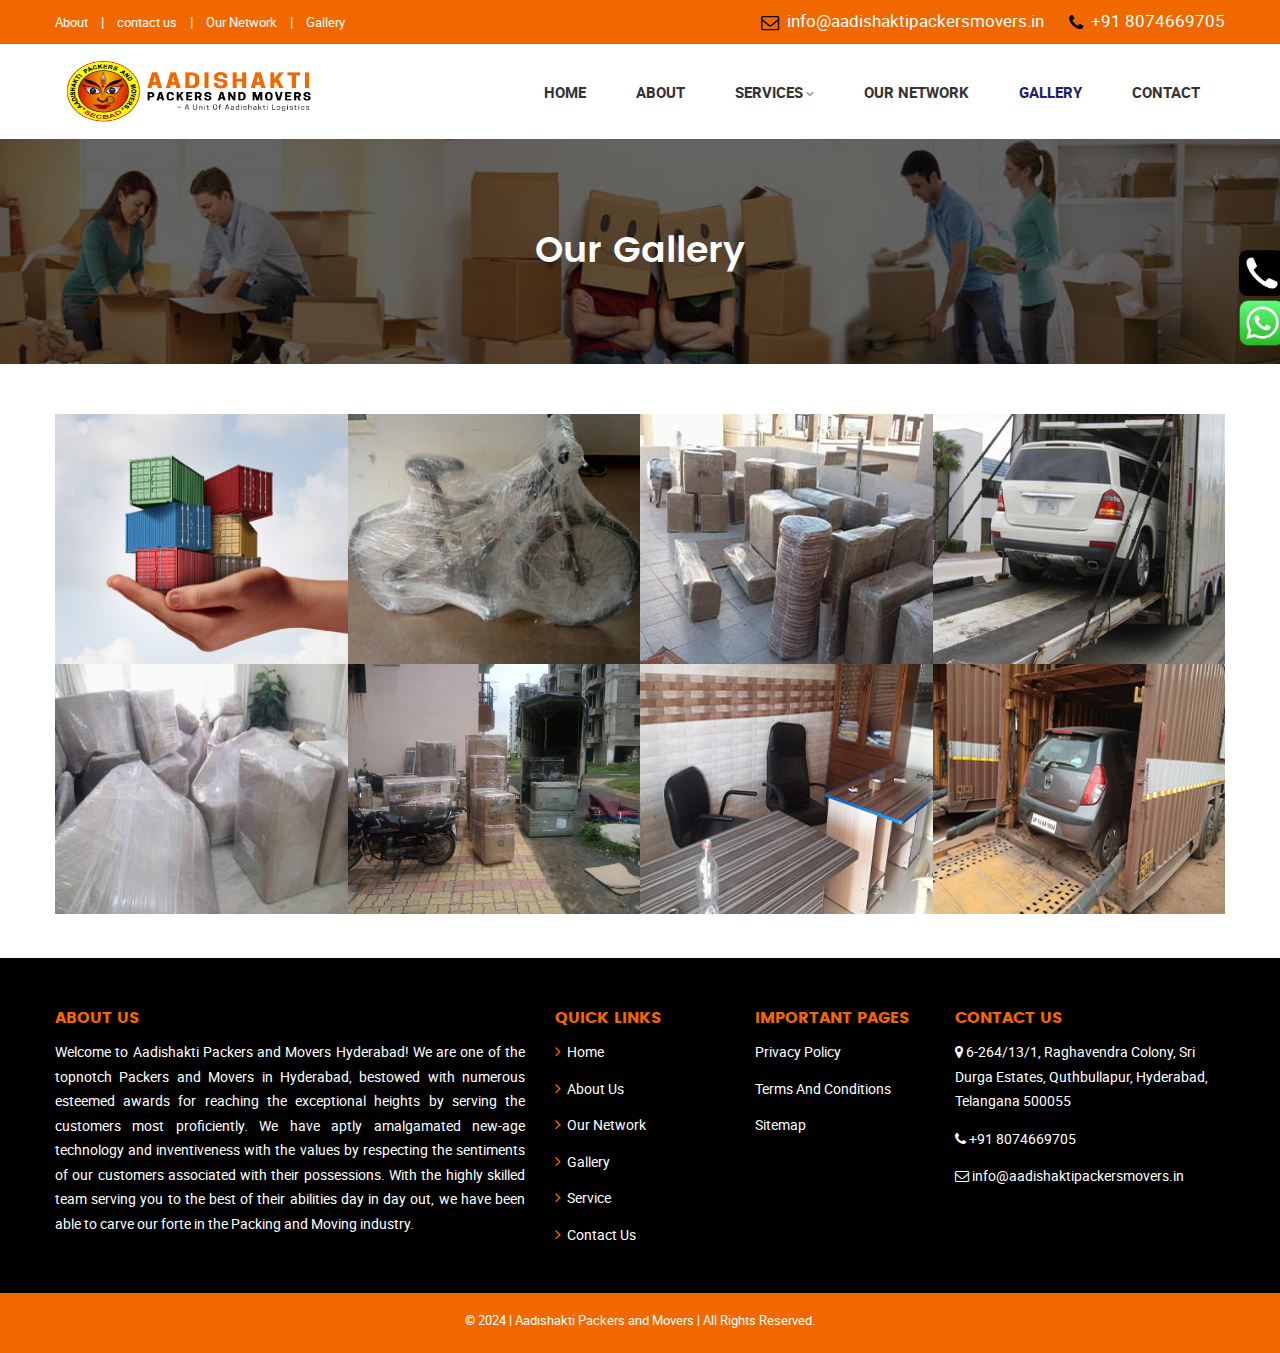
<file: gallery.html>
<!DOCTYPE html>
<html lang="zxx">

<head>
	<title>Gallery | Aadishakti Packers and Movers  | Packers And Movers In Hyderabad</title>
	<meta charset="utf-8">
	<meta name="viewport" content="width=device-width, initial-scale=1.0">
	<link rel="stylesheet" type="text/css" href="css/vendor.bundle.css">
	<link id="style-css" rel="stylesheet" type="text/css" href="css/style62ea62ea62ea.css?ver=1.2">
	<style type="text/css">
		/* Only Demo Purpose */
		.colorPanel {margin: 0px;padding: 5px;position: fixed;z-index: 100;min-width: 20px; border-radius: 4px 0 0 4px; background-color: #4b00a0;right:0;top: 33%;} .colorPanel ul {margin:0px;padding:0px;list-style: none;display:none;} .colorPanel ul li {display: block;margin-top: 10px;} .colorPanel ul a {display: block;width: 20px;height: 20px;border: #fff 1px solid;} .colorPanel a.cart {border-bottom: 1px solid rgba(255,255,255,.3); margin-bottom: 6px; padding-bottom: 8px;display: block;} #cpToggle{display:block;height:30px; width:20px; line-height:30px; background-size:cover;}.cp-custom{padding: 12px;}.cp-custom #cpToggle{background: none;}.cp-custom i{font-size: 15px;color:#fff;}
	</style>

</head>
<body class="site-body style-v1">
	<!-- Header --> 
	<header class="site-header header-s1 is-sticky">

		<!-- Topbar -->
		<div class="topbar">
			<div class="container p-0">
				<div class="row">
					<div class="top-aside top-left">
						<ul class="top-nav">
							<li><a href="about-us.html">About</a> |</li>
							
							<li><a href="contact.html">contact us</a> |</li>
							
							<li><a href="our-network.html">Our Network</a> |</li>
							<li><a href="gallery.html">Gallery</a></li>
						</ul>
					</div>
					<div class="top-aside top-right clearfix">
						<ul class="top-contact clearfix">
							<li class="t-email t-email1 mb">
								<em class="fa fa-envelope-o" aria-hidden="true"></em>
								<span><a href="mailto:info@aadishaktipackersmovers.in">info@aadishaktipackersmovers.in</a></span>
								
							</li>
							<li class="t-phone t-phone1">
								<em class="fa fa-phone" aria-hidden="true"></em>
								<span> <a href="tel:8074669705">+91 8074669705</a></span>
							</li>
						</ul>
					</div>
				</div>
			</div>
		</div>
		<!-- #end Topbar -->
		<!-- Navbar -->
		<div class="navbar navbar-primary">
			<div class="container">
				<!-- Logo -->
				<a class="navbar-brand" href="index-2.html">
					<img class="logo logo-dark" alt="" src="image/logo.png" srcset="image/logo.png 2x"  style="width: 268px;">
					<img class="logo logo-light" alt="" src="image/logo.png" srcset="image/logo.png 2x"></a>
				<!-- #end Logo -->
				<div class="navbar-header">
					<button type="button" class="navbar-toggle collapsed" data-toggle="collapse" data-target="#mainnav" aria-expanded="false">
						<span class="sr-only">Menu</span>
						<span class="icon-bar"></span>
						<span class="icon-bar"></span>
						<span class="icon-bar"></span>
					</button>
					<!-- Q-Button for Mobile -->
					<div class="quote-btn"><a class="btn" href="get-a-quote.html">Enquire Today</a></div>
				</div>
				<!-- MainNav -->
				<nav class="navbar-collapse collapse" id="mainnav">
					<ul class="nav navbar-nav">
						<li class="dropdown megamenu megamenu-short"><a href="index-2.html">Home</a>
						</li>
						<li><a href="about-us.html">About</a></li>
						<li class="dropdown">
							<a href="#">Services</a>
							<ul class="dropdown-menu">
								<li><a href="domesticrelocation.html">Domestic Relocation</a></li>
								<li><a href="house-shifting.html">House Shifting</a></li>
								<li><a href="car-transportation.html">Car Transportation</a></li>
								<li><a href="bike-transportation.html">Bike Transportation</a></li>
								<li><a href="office-relocation.html">Office Relocation</a></li>
								<li><a href="goods-Insurance.html">Goods Insurance</a></li>
							</ul>
						</li>
						<li><a href="our-network.html">Our Network</a></li>
						<li><a href="gallery.html">Gallery</a></li>
						<li><a href="contact.html">Contact</a></li>
					</ul>
				</nav>        
				<!-- #end MainNav -->
			</div>
		</div>
		<!-- #end Navbar -->
		<!-- Banner -->
		<div class="banner banner-static" style="background-image:url('img/title-back.png'); background-repeat:no-repeat;background-size:cover;">
			<div class="container">
				<div class="content row">
					
					<h1 class="text-white">Our Gallery</h1>
				</div>
			</div>
		</div>
		<!-- End Banner -->
	</header>
	<!-- End Header -->


	<!-- Content -->
	<div class="section section-projects recent-project section-pad">
	    <div class="container">
	        <div class="content row">

				
	        	<!-- Projects/Feature Row  -->
				<div class="gallery gallery-lightbox gallery-photos gallery-filled hover-zoom">

						<ul class="photos-list col-x4">
						<li>
							<a href="img/service6.png">
							<div class="photo">
								<img src="img/service6.png" alt="" class="img-size">
							</div>
							</a>
						</li>
						<li>
							<a href="img/class1.png">
								<div class="photo">
							<img src="img/class1.png" alt="" class="img-size">
								</div>
							</a>
						</li>
						<li>
							<a href="img/class3.png">
								<div class="photo">
							<img src="img/class3.png" alt="" class="img-size">
								</div>
							</a>
						</li>
						
						<li>
							<a href="img/5.jpg">
								<div class="photo">
							<img src="img/5.jpg" alt="" class="img-size">
								</div>
							</a>
						</li>
						
						<li>
							<a href="img/c7.png">
								<div class="photo">
							<img src="img/c7.png" alt="" class="img-size">
								</div>
							</a>
						</li>
						
						<li>
							<a href="img/s4.jpg">
								<div class="photo">
							<img src="img/s4.jpg" alt="" class="img-size">
								</div>
							</a>
						</li>
						
						<li>
							<a href="img/sercice5.png">
								<div class="photo">
							<img src="img/sercice5.png" alt="" class="img-size">
								</div>
							</a>
						</li>
						
						
						<li>
							<a href="img/sercice1.png">
								<div class="photo">
							<img src="img/sercice1.png" alt="" class="img-size">
								</div>
							</a>
						</li>
						
					</ul>

				</div>
				<!-- Projects/Feature Row  #end -->

	        </div>
	    </div>
	</div>
	<!-- End content -->
	
	<!-- Footer Widget-->
	<div class="footer-widget section-pad">
		<div class="container">
			<div class="row">
				<div class="widget-row row">
					<div class="footer-col col-md-5 col-sm-6 res-m-bttm">
						<!-- Each Widget -->
						<h5 class="wgs-title text-#f16800">About Us</h5>
						<p class="text-white justify">Welcome to Aadishakti Packers and Movers  Hyderabad! We are one of the topnotch Packers and Movers in Hyderabad, bestowed with numerous esteemed awards for reaching the exceptional heights by serving the customers most proficiently. We have aptly amalgamated new-age technology and inventiveness with the values by respecting the sentiments of our customers associated with their possessions. With the highly skilled team serving you to the best of their abilities day in day out, we have been able to carve our forte in the Packing and Moving industry.						</p>
					</div>
					<div class="footer-col col-md-2 col-sm-6 res-m-bttm">
						<!-- Each Widget -->
						<div class="wgs wgs-footer wgs-menu">
							<h5 class="wgs-title text-#f16800">Quick Links</h5>
							<div class="wgs-content">
								<ul class="menu">
									<li><a href="index-2.html">Home</a></li>
									<li><a href="about-us.html">About Us</a></li>
									<li><a href="our-network.html">Our Network</a></li>
									<li><a href="gallery.html">Gallery</a></li>
									<li><a href="domesticrelocation.html">Service</a></li>
									<li><a href="contact.html">Contact Us</a></li>
								</ul>
							</div>
						</div>
						<!-- End Widget -->
					</div>
					<div class="footer-col col-md-2 col-sm-6 res-m-bttm">
						<!-- Each Widget -->
						<div class="wgs wgs-footer wgs-text">
							<h5 class="wgs-title text-#f16800">Important Pages</h5>
							<div class="wgs-content">
								<ul>
								    <li><a href="privacy-policy.html">Privacy Policy</a></li>
									<li><a href="terms-and-conditions.html">Terms And Conditions</a></li>
									<li><a href="sitemap.xml">Sitemap</a></li>
								</ul>
							</div>
						</div>
						<!-- End Widget -->
					</div>
					<div class="footer-col col-md-3 col-sm-6">
						<!-- Each Widget -->
						<div class="wgs wgs-footer">
							<h5 class="wgs-title text-#f16800">Contact us</h5>
							<div class="wgs-content">
								<p class="text-white"><i class="fa fa-map-marker"></i> 6-264/13/1, Raghavendra Colony, Sri Durga Estates, Quthbullapur, Hyderabad, Telangana 500055</p>
								<p class="text-white"><i class="fa fa-phone"></i><a href="tel:8074669705"> +91 8074669705</a></p>
                                <i class="fa fa-envelope-o"></i><a href="mailto:info@aadishaktipackersmovers.in"> info@aadishaktipackersmovers.in</a>
							</div>
						</div>
					</div>
				</div>
			</div>
		</div>
	</div>
	
	<div class="copyright">
		<div class="container">
			<div class="row">
				<div class="site-copy col-sm-14 center-align">
					<p class="text-white" align="center">&copy; 2024 | Aadishakti Packers and Movers | All Rights Reserved.</p>
				</div>
				<div class="site-by col-sm-5 al-right">	
				</div>
			</div>
		</div>
	</div>
	<script src="js/jquery.bundle.js"></script>
	<script src="js/script.js"></script>
</body>

<!-- Quick Connect -->
         <div style="position:fixed;right:-5px;top:250px;z-index:99999;">
	          <a href="tel:8074669705" target="_blank">
	            <div style="">
            <img src="img/call.png" style="width: 46px;"></div>
	    </a>
	</div>
	<div style="position:fixed;right:-5px;top:300px;z-index:99999;">
        <a href="https://api.whatsapp.com/send?phone=+918074669705&amp;text=%20I%20am%20looking%20for%20shifting%20with%20your%20company" target="_blank">
            <img src="img/wa.png" style="width: 46px;">
		</div>
      </a>
  </div>
</html>
</file>
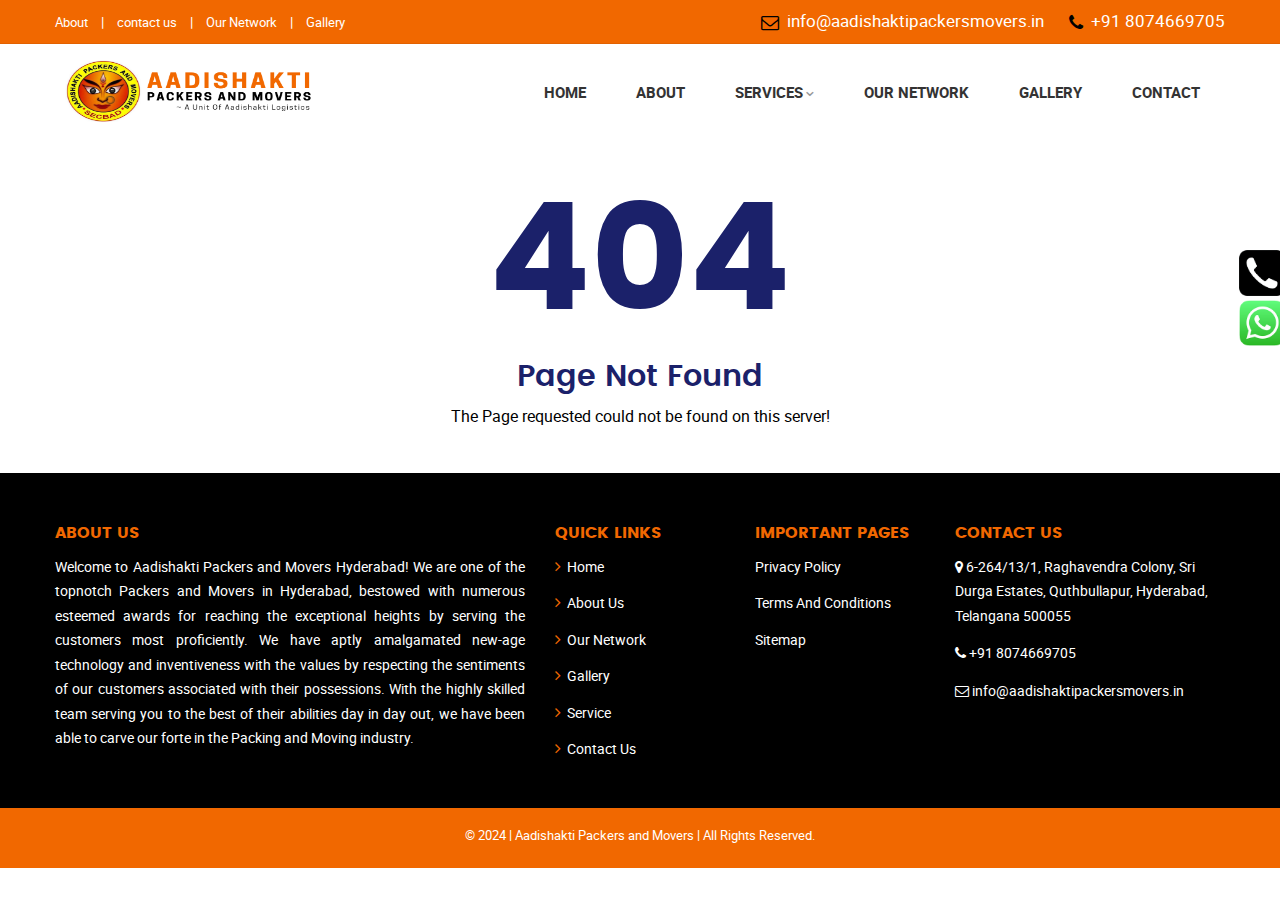
<file: get-a-quote.html>
<!DOCTYPE html>
<html lang="zxx">

<head>
	<title>404 Page Not Found | Aadishakti Packers and Movers  | Packers And Movers In Hyderabad</title>
	<meta charset="utf-8">
	<meta name="viewport" content="width=device-width, initial-scale=1.0">
	<link rel="stylesheet" type="text/css" href="css/vendor.bundle.css">
	<link id="style-css" rel="stylesheet" type="text/css" href="css/style62ea62ea62ea.css?ver=1.2">
	<style type="text/css">
		/* Only Demo Purpose */
		.colorPanel {margin: 0px;padding: 5px;position: fixed;z-index: 100;min-width: 20px; border-radius: 4px 0 0 4px; background-color: #4b00a0;right:0;top: 33%;} .colorPanel ul {margin:0px;padding:0px;list-style: none;display:none;} .colorPanel ul li {display: block;margin-top: 10px;} .colorPanel ul a {display: block;width: 20px;height: 20px;border: #fff 1px solid;} .colorPanel a.cart {border-bottom: 1px solid rgba(255,255,255,.3); margin-bottom: 6px; padding-bottom: 8px;display: block;} #cpToggle{display:block;height:30px; width:20px; line-height:30px; background-size:cover;}.cp-custom{padding: 12px;}.cp-custom #cpToggle{background: none;}.cp-custom i{font-size: 15px;color:#fff;}
	</style>

</head>
<body class="site-body style-v1">
	<!-- Header --> 
	<header class="site-header header-s1 is-sticky">

		<!-- Topbar -->
		<div class="topbar">
			<div class="container p-0">
				<div class="row">
					<div class="top-aside top-left">
						<ul class="top-nav">
							<li><a href="about-us.html">About</a> |</li>
							
							<li><a href="contact.html">contact us</a> |</li>
							
							<li><a href="our-network.html">Our Network</a> |</li>
							<li><a href="gallery.html">Gallery</a></li>
						</ul>
					</div>
					<div class="top-aside top-right clearfix">
						<ul class="top-contact clearfix">
							<li class="t-email t-email1 mb">
								<em class="fa fa-envelope-o" aria-hidden="true"></em>
								<span><a href="mailto:info@aadishaktipackersmovers.in">info@aadishaktipackersmovers.in</a></span>
								
							</li>
							<li class="t-phone t-phone1">
								<em class="fa fa-phone" aria-hidden="true"></em>
								<span> <a href="tel:8074669705">+91 8074669705</a></span>
							</li>
						</ul>
					</div>
				</div>
			</div>
		</div>
		<!-- #end Topbar -->
		<!-- Navbar -->
		<div class="navbar navbar-primary">
			<div class="container">
				<!-- Logo -->
				<a class="navbar-brand" href="index-2.html">
					<img class="logo logo-dark" alt="" src="image/logo.png" srcset="image/logo.png 2x"  style="width: 268px;">
					<img class="logo logo-light" alt="" src="image/logo.png" srcset="image/logo.png 2x"></a>
				<!-- #end Logo -->
				<div class="navbar-header">
					<button type="button" class="navbar-toggle collapsed" data-toggle="collapse" data-target="#mainnav" aria-expanded="false">
						<span class="sr-only">Menu</span>
						<span class="icon-bar"></span>
						<span class="icon-bar"></span>
						<span class="icon-bar"></span>
					</button>
					<!-- Q-Button for Mobile -->
					<div class="quote-btn"><a class="btn" href="get-a-quote.html">Enquire Today</a></div>
				</div>
				<!-- MainNav -->
				<nav class="navbar-collapse collapse" id="mainnav">
					<ul class="nav navbar-nav">
						<li class="dropdown megamenu megamenu-short"><a href="index-2.html">Home</a>
						</li>
						<li><a href="about-us.html">About</a></li>
						<li class="dropdown">
							<a href="#">Services</a>
							<ul class="dropdown-menu">
								<li><a href="domesticrelocation.html">Domestic Relocation</a></li>
								<li><a href="house-shifting.html">House Shifting</a></li>
								<li><a href="car-transportation.html">Car Transportation</a></li>
								<li><a href="bike-transportation.html">Bike Transportation</a></li>
								<li><a href="office-relocation.html">Office Relocation</a></li>
								<li><a href="goods-Insurance.html">Goods Insurance</a></li>
							</ul>
						</li>
						<li><a href="our-network.html">Our Network</a></li>
						<li><a href="gallery.html">Gallery</a></li>
						<li><a href="contact.html">Contact</a></li>
					</ul>
				</nav>        
				<!-- #end MainNav -->
			</div>
		</div>
		<!-- #end Navbar -->
	</header>
	<!-- End Header -->

	<!-- Contents -->
	<div class="section section-contents">
		<div class="container">
			<div class="content row">
				<div class="row">
					<div class="col-md-12 pt-5 pb-3">
						    <div style="height:auto; min-height:100%; "> 
                           <h1 align="center" style="margin:0; font-size:150px; line-height:150px; font-weight:bold;">404</h1>
                        <h2 align="center" style="margin-top:20px;font-size: 30px;">Page Not Found</h2>
                    <p align="center">The Page requested could not be found on this server!</p>
                </div>
            </div>
         </div>
	   </div>		
	</div>
	<!-- End Section -->
	
	<!-- Footer Widget-->
	<div class="footer-widget section-pad">
		<div class="container">
			<div class="row">
				<div class="widget-row row">
					<div class="footer-col col-md-5 col-sm-6 res-m-bttm">
						<!-- Each Widget -->
						<h5 class="wgs-title text-#f16800">About Us</h5>
						<p class="text-white justify">Welcome to Aadishakti Packers and Movers  Hyderabad! We are one of the topnotch Packers and Movers in Hyderabad, bestowed with numerous esteemed awards for reaching the exceptional heights by serving the customers most proficiently. We have aptly amalgamated new-age technology and inventiveness with the values by respecting the sentiments of our customers associated with their possessions. With the highly skilled team serving you to the best of their abilities day in day out, we have been able to carve our forte in the Packing and Moving industry.						</p>
					</div>
					<div class="footer-col col-md-2 col-sm-6 res-m-bttm">
						<!-- Each Widget -->
						<div class="wgs wgs-footer wgs-menu">
							<h5 class="wgs-title text-#f16800">Quick Links</h5>
							<div class="wgs-content">
								<ul class="menu">
									<li><a href="index-2.html">Home</a></li>
									<li><a href="about-us.html">About Us</a></li>
									<li><a href="our-network.html">Our Network</a></li>
									<li><a href="gallery.html">Gallery</a></li>
									<li><a href="domesticrelocation.html">Service</a></li>
									<li><a href="contact.html">Contact Us</a></li>
								</ul>
							</div>
						</div>
						<!-- End Widget -->
					</div>
					<div class="footer-col col-md-2 col-sm-6 res-m-bttm">
						<!-- Each Widget -->
						<div class="wgs wgs-footer wgs-text">
							<h5 class="wgs-title text-#f16800">Important Pages</h5>
							<div class="wgs-content">
								<ul>
								    <li><a href="privacy-policy.html">Privacy Policy</a></li>
									<li><a href="terms-and-conditions.html">Terms And Conditions</a></li>
									<li><a href="sitemap.xml">Sitemap</a></li>
								</ul>
							</div>
						</div>
						<!-- End Widget -->
					</div>
					<div class="footer-col col-md-3 col-sm-6">
						<!-- Each Widget -->
						<div class="wgs wgs-footer">
							<h5 class="wgs-title text-#f16800">Contact us</h5>
							<div class="wgs-content">
								<p class="text-white"><i class="fa fa-map-marker"></i> 6-264/13/1, Raghavendra Colony, Sri Durga Estates, Quthbullapur, Hyderabad, Telangana 500055</p>
								<p class="text-white"><i class="fa fa-phone"></i><a href="tel:8074669705"> +91 8074669705</a></p>
                                <i class="fa fa-envelope-o"></i><a href="mailto:info@aadishaktipackersmovers.in"> info@aadishaktipackersmovers.in</a>
							</div>
						</div>
					</div>
				</div>
			</div>
		</div>
	</div>
	
	<div class="copyright">
		<div class="container">
			<div class="row">
				<div class="site-copy col-sm-14 center-align">
					<p class="text-white" align="center">&copy; 2024 | Aadishakti Packers and Movers | All Rights Reserved.</p>
				</div>
				<div class="site-by col-sm-5 al-right">	
				</div>
			</div>
		</div>
	</div>
	<script src="js/jquery.bundle.js"></script>
	<script src="js/script.js"></script>
</body>

<!-- Quick Connect -->
         <div style="position:fixed;right:-5px;top:250px;z-index:99999;">
	          <a href="tel:8074669705" target="_blank">
	            <div style="">
            <img src="img/call.png" style="width: 46px;"></div>
	    </a>
	</div>
	<div style="position:fixed;right:-5px;top:300px;z-index:99999;">
        <a href="https://api.whatsapp.com/send?phone=+918074669705&amp;text=%20I%20am%20looking%20for%20shifting%20with%20your%20company" target="_blank">
            <img src="img/wa.png" style="width: 46px;">
		</div>
      </a>
  </div>
</html>
</file>
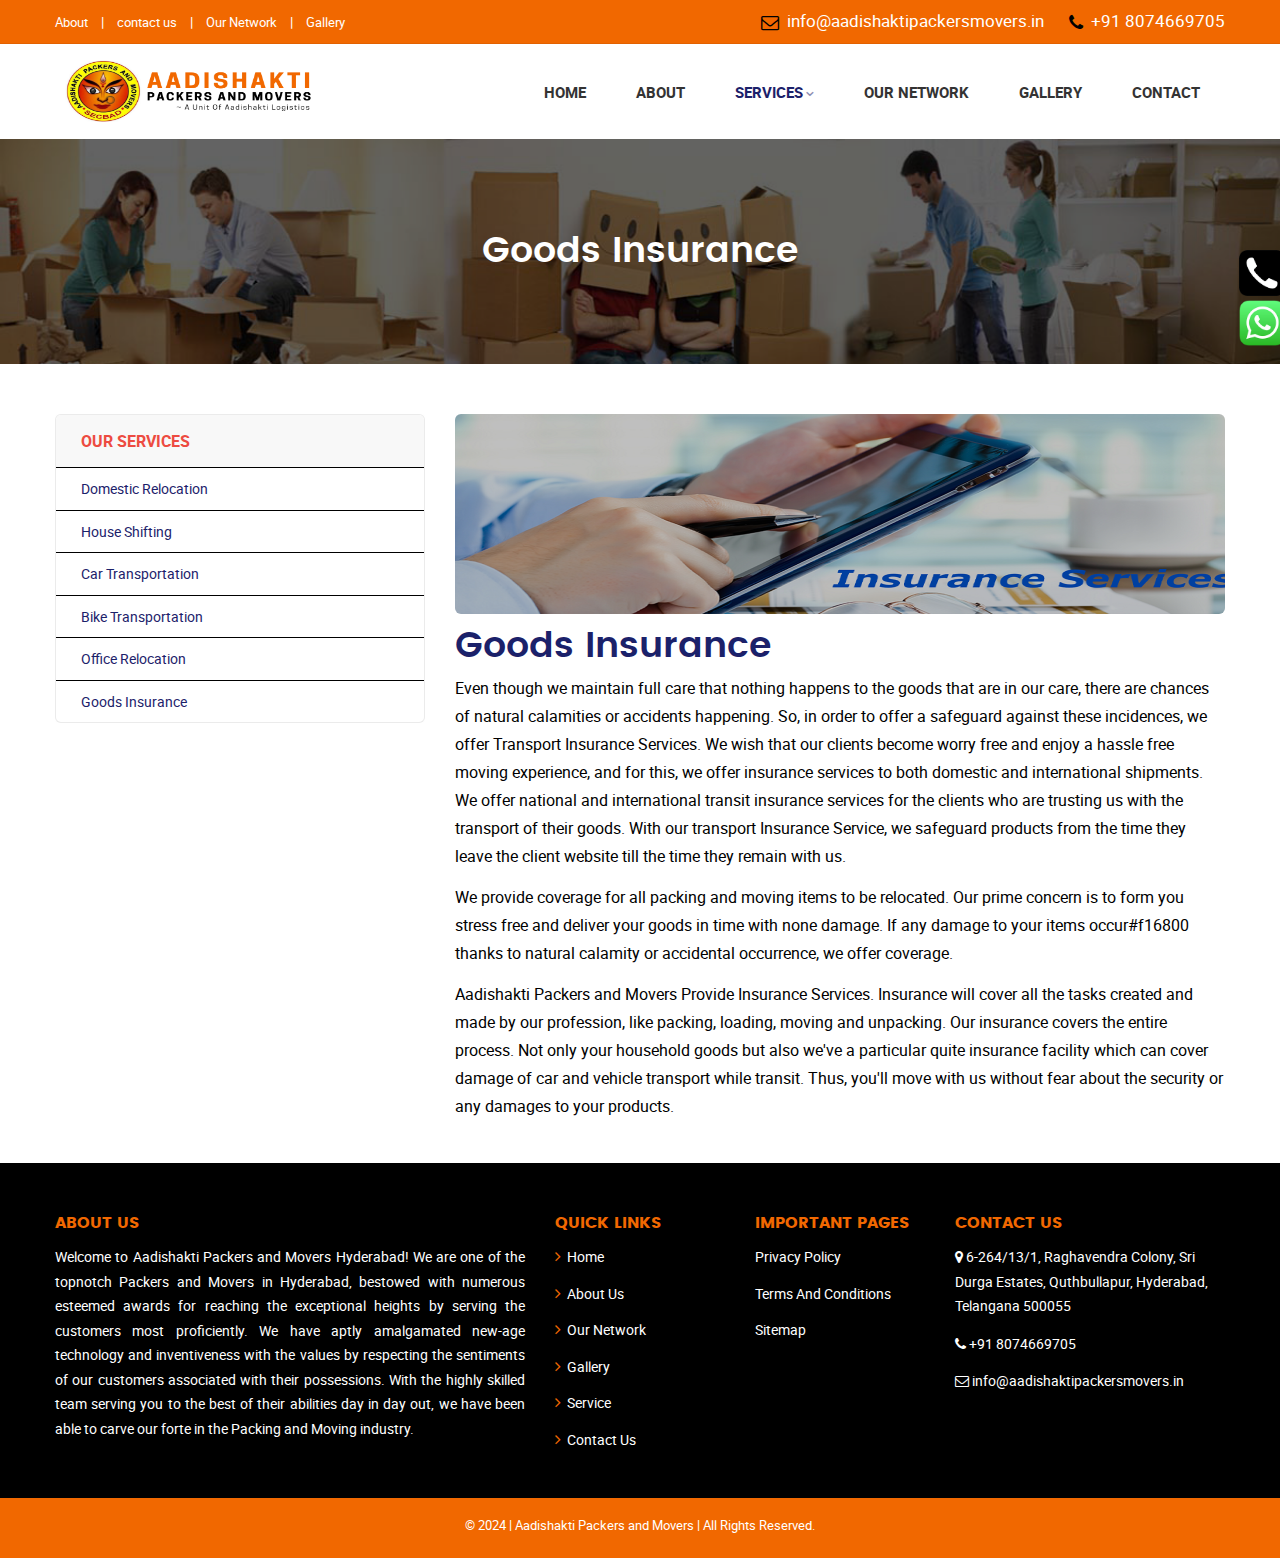
<file: goods-Insurance.html>
<!DOCTYPE html>
<html lang="zxx">


<head>
	<title>Goods Insurance | Aadishakti Packers and Movers  | Packers And Movers In Hyderabad</title>
	<meta charset="utf-8">
	<meta name="viewport" content="width=device-width, initial-scale=1.0">
	<link rel="stylesheet" type="text/css" href="css/vendor.bundle.css">
	<link id="style-css" rel="stylesheet" type="text/css" href="css/style62ea62ea62ea.css?ver=1.2">
	<style type="text/css">
		/* Only Demo Purpose */
		.colorPanel {margin: 0px;padding: 5px;position: fixed;z-index: 100;min-width: 20px; border-radius: 4px 0 0 4px; background-color: #4b00a0;right:0;top: 33%;} .colorPanel ul {margin:0px;padding:0px;list-style: none;display:none;} .colorPanel ul li {display: block;margin-top: 10px;} .colorPanel ul a {display: block;width: 20px;height: 20px;border: #fff 1px solid;} .colorPanel a.cart {border-bottom: 1px solid rgba(255,255,255,.3); margin-bottom: 6px; padding-bottom: 8px;display: block;} #cpToggle{display:block;height:30px; width:20px; line-height:30px; background-size:cover;}.cp-custom{padding: 12px;}.cp-custom #cpToggle{background: none;}.cp-custom i{font-size: 15px;color:#fff;}
	</style>

</head>
<body class="site-body style-v1">
	<!-- Header --> 
	<header class="site-header header-s1 is-sticky">

		<!-- Topbar -->
		<div class="topbar">
			<div class="container p-0">
				<div class="row">
					<div class="top-aside top-left">
						<ul class="top-nav">
							<li><a href="about-us.html">About</a> |</li>
							
							<li><a href="contact.html">contact us</a> |</li>
							
							<li><a href="our-network.html">Our Network</a> |</li>
							<li><a href="gallery.html">Gallery</a></li>
						</ul>
					</div>
					<div class="top-aside top-right clearfix">
						<ul class="top-contact clearfix">
							<li class="t-email t-email1 mb">
								<em class="fa fa-envelope-o" aria-hidden="true"></em>
								<span><a href="mailto:info@aadishaktipackersmovers.in">info@aadishaktipackersmovers.in</a></span>
								
							</li>
							<li class="t-phone t-phone1">
								<em class="fa fa-phone" aria-hidden="true"></em>
								<span> <a href="tel:8074669705">+91 8074669705</a></span>
							</li>
						</ul>
					</div>
				</div>
			</div>
		</div>
		<!-- #end Topbar -->
		<!-- Navbar -->
		<div class="navbar navbar-primary">
			<div class="container">
				<!-- Logo -->
				<a class="navbar-brand" href="index-2.html">
					<img class="logo logo-dark" alt="" src="image/logo.png" srcset="image/logo.png 2x"  style="width: 268px;">
					<img class="logo logo-light" alt="" src="image/logo.png" srcset="image/logo.png 2x"></a>
				<!-- #end Logo -->
				<div class="navbar-header">
					<button type="button" class="navbar-toggle collapsed" data-toggle="collapse" data-target="#mainnav" aria-expanded="false">
						<span class="sr-only">Menu</span>
						<span class="icon-bar"></span>
						<span class="icon-bar"></span>
						<span class="icon-bar"></span>
					</button>
					<!-- Q-Button for Mobile -->
					<div class="quote-btn"><a class="btn" href="get-a-quote.html">Enquire Today</a></div>
				</div>
				<!-- MainNav -->
				<nav class="navbar-collapse collapse" id="mainnav">
					<ul class="nav navbar-nav">
						<li class="dropdown megamenu megamenu-short"><a href="index-2.html">Home</a>
						</li>
						<li><a href="about-us.html">About</a></li>
						<li class="dropdown">
							<a href="#">Services</a>
							<ul class="dropdown-menu">
								<li><a href="domesticrelocation.html">Domestic Relocation</a></li>
								<li><a href="house-shifting.html">House Shifting</a></li>
								<li><a href="car-transportation.html">Car Transportation</a></li>
								<li><a href="bike-transportation.html">Bike Transportation</a></li>
								<li><a href="office-relocation.html">Office Relocation</a></li>
								<li><a href="goods-Insurance.html">Goods Insurance</a></li>
							</ul>
						</li>
						<li><a href="our-network.html">Our Network</a></li>
						<li><a href="gallery.html">Gallery</a></li>
						<li><a href="contact.html">Contact</a></li>
					</ul>
				</nav>        
				<!-- #end MainNav -->
			</div>
		</div>
		<!-- #end Navbar -->
		<!-- Banner -->
		<div class="banner banner-static" style="background-image:url('img/title-back.png'); background-repeat:no-repeat;background-size:cover;">
			<div class="container">
				<div class="content row">
					
					<h1 class="text-white">Goods Insurance</h1>
				</div>
			</div>
		</div>
		<!-- End Banner -->
	</header>
	<!-- End Header -->

	<!-- Contents -->
	<div class="section section-contents">
		<div class="container">
			<div class="content row">
				<div class="row">
					<!-- Sidebar -->
					<div class="col-md-4 pt-5">
						<div class="">
							<div class="wgs-box wgs-menus">
								<div class="wgs-content">
									<ul class="list list-grouped">
										<li class="list-heading">
											<span>Our Services</span>
											<ul>
												<li><a href="domesticrelocation.html">Domestic Relocation</a></li>
								                <li><a href="house-shifting.html">House Shifting</a></li>
								                <li><a href="car-transportation.html">Car Transportation</a></li>
								                <li><a href="bike-transportation.html">Bike Transportation</a></li>
								                <li><a href="office-relocation.html">Office Relocation</a></li>
								                <li><a href="goods-Insurance.html">Goods Insurance</a></li>
											</ul>
										</li>
									</ul>									
								</div>
							</div>
						</div>
					</div>
					<div class="col-md-8 pt-5 pb-3">
						<img src="img/s6.png" width="100%" height="200">
						<h1 class="pt-1">Goods Insurance</h1>
						<p>Even though we maintain full care that nothing happens to the goods that are in our care, there are chances of natural calamities or accidents happening. So, in order to offer a safeguard against these incidences, we offer Transport Insurance Services. We wish that our clients become worry free and enjoy a hassle free moving experience, and for this, we offer insurance services to both domestic and international shipments. We offer national and international transit insurance services for the clients who are trusting us with the transport of their goods. With our transport Insurance Service, we safeguard products from the time they leave the client website till the time they remain with us.</p>	
						<p>We provide coverage for all packing and moving items to be relocated. Our prime concern is to form you stress free and deliver your goods in time with none damage. If any damage to your items occur#f16800 thanks to natural calamity or accidental occurrence, we offer coverage.</p>
						<p>Aadishakti Packers and Movers  Provide Insurance Services. Insurance will cover all the tasks created and made by our profession, like packing, loading, moving and unpacking. Our insurance covers the entire process. Not only your household goods but also we've a particular quite insurance facility which can cover damage of car and vehicle transport while transit. Thus, you'll move with us without fear about the security or any damages to your products.	</p>
					</div>
					<!-- Sidebar #end -->
				</div>
			</div>
		</div>		
	</div>
	<!-- End Section -->
	
	<!-- Footer Widget-->
	<div class="footer-widget section-pad">
		<div class="container">
			<div class="row">
				<div class="widget-row row">
					<div class="footer-col col-md-5 col-sm-6 res-m-bttm">
						<!-- Each Widget -->
						<h5 class="wgs-title text-#f16800">About Us</h5>
						<p class="text-white justify">Welcome to Aadishakti Packers and Movers  Hyderabad! We are one of the topnotch Packers and Movers in Hyderabad, bestowed with numerous esteemed awards for reaching the exceptional heights by serving the customers most proficiently. We have aptly amalgamated new-age technology and inventiveness with the values by respecting the sentiments of our customers associated with their possessions. With the highly skilled team serving you to the best of their abilities day in day out, we have been able to carve our forte in the Packing and Moving industry.						</p>
					</div>
					<div class="footer-col col-md-2 col-sm-6 res-m-bttm">
						<!-- Each Widget -->
						<div class="wgs wgs-footer wgs-menu">
							<h5 class="wgs-title text-#f16800">Quick Links</h5>
							<div class="wgs-content">
								<ul class="menu">
									<li><a href="index-2.html">Home</a></li>
									<li><a href="about-us.html">About Us</a></li>
									<li><a href="our-network.html">Our Network</a></li>
									<li><a href="gallery.html">Gallery</a></li>
									<li><a href="domesticrelocation.html">Service</a></li>
									<li><a href="contact.html">Contact Us</a></li>
								</ul>
							</div>
						</div>
						<!-- End Widget -->
					</div>
					<div class="footer-col col-md-2 col-sm-6 res-m-bttm">
						<!-- Each Widget -->
						<div class="wgs wgs-footer wgs-text">
							<h5 class="wgs-title text-#f16800">Important Pages</h5>
							<div class="wgs-content">
								<ul>
								    <li><a href="privacy-policy.html">Privacy Policy</a></li>
									<li><a href="terms-and-conditions.html">Terms And Conditions</a></li>
									<li><a href="sitemap.xml">Sitemap</a></li>
								</ul>
							</div>
						</div>
						<!-- End Widget -->
					</div>
					<div class="footer-col col-md-3 col-sm-6">
						<!-- Each Widget -->
						<div class="wgs wgs-footer">
							<h5 class="wgs-title text-#f16800">Contact us</h5>
							<div class="wgs-content">
								<p class="text-white"><i class="fa fa-map-marker"></i> 6-264/13/1, Raghavendra Colony, Sri Durga Estates, Quthbullapur, Hyderabad, Telangana 500055</p>
								<p class="text-white"><i class="fa fa-phone"></i><a href="tel:8074669705"> +91 8074669705</a></p>
                                <i class="fa fa-envelope-o"></i><a href="mailto:info@aadishaktipackersmovers.in"> info@aadishaktipackersmovers.in</a>
							</div>
						</div>
					</div>
				</div>
			</div>
		</div>
	</div>
	
	<div class="copyright">
		<div class="container">
			<div class="row">
				<div class="site-copy col-sm-14 center-align">
					<p class="text-white" align="center">&copy; 2024 | Aadishakti Packers and Movers | All Rights Reserved.</p>
				</div>
				<div class="site-by col-sm-5 al-right">	
				</div>
			</div>
		</div>
	</div>
	<script src="js/jquery.bundle.js"></script>
	<script src="js/script.js"></script>
</body>

<!-- Quick Connect -->
         <div style="position:fixed;right:-5px;top:250px;z-index:99999;">
	          <a href="tel:8074669705" target="_blank">
	            <div style="">
            <img src="img/call.png" style="width: 46px;"></div>
	    </a>
	</div>
	<div style="position:fixed;right:-5px;top:300px;z-index:99999;">
        <a href="https://api.whatsapp.com/send?phone=+918074669705&amp;text=%20I%20am%20looking%20for%20shifting%20with%20your%20company" target="_blank">
            <img src="img/wa.png" style="width: 46px;">
		</div>
      </a>
  </div>
</html>
</file>
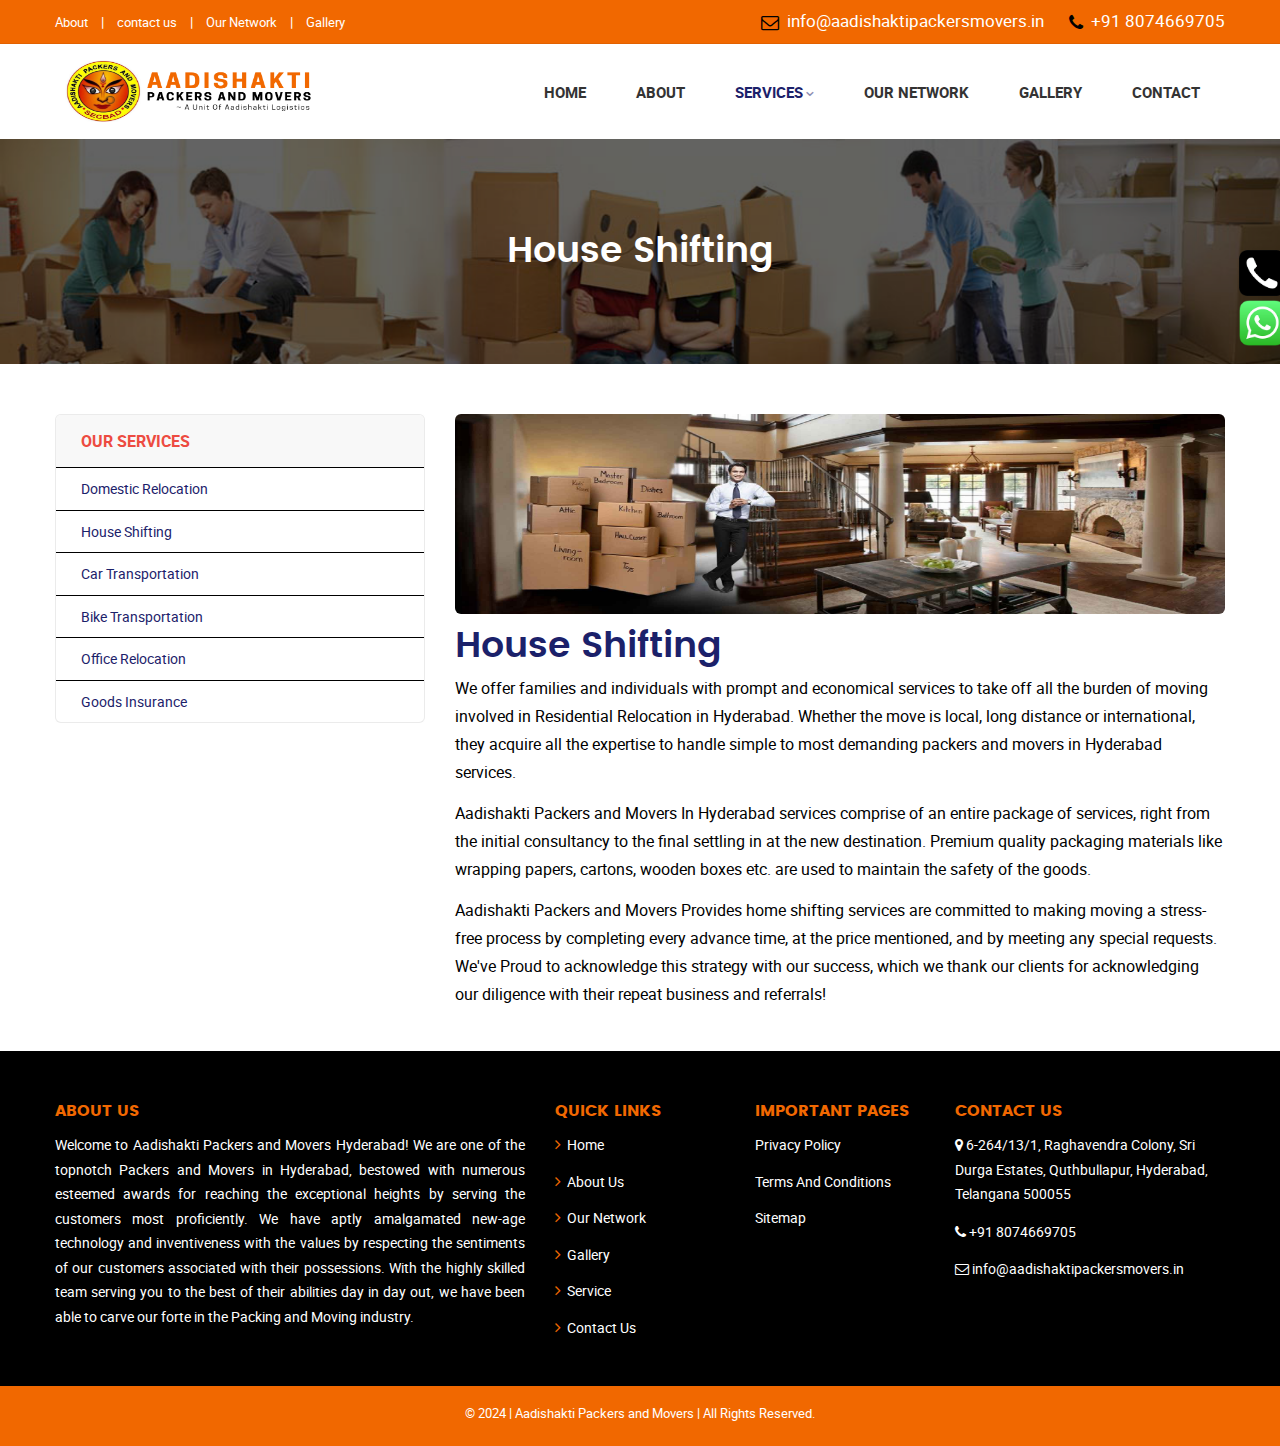
<file: house-shifting.html>
<!DOCTYPE html>
<html lang="zxx">


<!-- Mirrored from aadishaktipackersmovers.in/house-shifting.html by HTTrack Website Copier/3.x [XR&CO'2014], Mon, 25 Nov 2024 13:50:54 GMT -->
<!-- Added by HTTrack --><meta http-equiv="content-type" content="text/html;charset=utf-8" /><!-- /Added by HTTrack -->
<head>
	<title>House Shifting | Aadishakti Packers and Movers  | Packers And Movers In Hyderabad</title>
	<meta charset="utf-8">
	<meta name="viewport" content="width=device-width, initial-scale=1.0">
	<link rel="stylesheet" type="text/css" href="css/vendor.bundle.css">
	<link id="style-css" rel="stylesheet" type="text/css" href="css/style62ea62ea62ea.css?ver=1.2">
	<style type="text/css">
		/* Only Demo Purpose */
		.colorPanel {margin: 0px;padding: 5px;position: fixed;z-index: 100;min-width: 20px; border-radius: 4px 0 0 4px; background-color: #4b00a0;right:0;top: 33%;} .colorPanel ul {margin:0px;padding:0px;list-style: none;display:none;} .colorPanel ul li {display: block;margin-top: 10px;} .colorPanel ul a {display: block;width: 20px;height: 20px;border: #fff 1px solid;} .colorPanel a.cart {border-bottom: 1px solid rgba(255,255,255,.3); margin-bottom: 6px; padding-bottom: 8px;display: block;} #cpToggle{display:block;height:30px; width:20px; line-height:30px; background-size:cover;}.cp-custom{padding: 12px;}.cp-custom #cpToggle{background: none;}.cp-custom i{font-size: 15px;color:#fff;}
	</style>

</head>
<body class="site-body style-v1">
	<!-- Header --> 
	<header class="site-header header-s1 is-sticky">

		<!-- Topbar -->
		<div class="topbar">
			<div class="container p-0">
				<div class="row">
					<div class="top-aside top-left">
						<ul class="top-nav">
							<li><a href="about-us.html">About</a> |</li>
							
							<li><a href="contact.html">contact us</a> |</li>
							
							<li><a href="our-network.html">Our Network</a> |</li>
							<li><a href="gallery.html">Gallery</a></li>
						</ul>
					</div>
					<div class="top-aside top-right clearfix">
						<ul class="top-contact clearfix">
							<li class="t-email t-email1 mb">
								<em class="fa fa-envelope-o" aria-hidden="true"></em>
								<span><a href="mailto:info@aadishaktipackersmovers.in">info@aadishaktipackersmovers.in</a></span>
								
							</li>
							<li class="t-phone t-phone1">
								<em class="fa fa-phone" aria-hidden="true"></em>
								<span> <a href="tel:8074669705">+91 8074669705</a></span>
							</li>
						</ul>
					</div>
				</div>
			</div>
		</div>
		<!-- #end Topbar -->
		<!-- Navbar -->
		<div class="navbar navbar-primary">
			<div class="container">
				<!-- Logo -->
				<a class="navbar-brand" href="index-2.html">
					<img class="logo logo-dark" alt="" src="image/logo.png" srcset="image/logo.png 2x"  style="width: 268px;">
					<img class="logo logo-light" alt="" src="image/logo.png" srcset="image/logo.png 2x"></a>
				<!-- #end Logo -->
				<div class="navbar-header">
					<button type="button" class="navbar-toggle collapsed" data-toggle="collapse" data-target="#mainnav" aria-expanded="false">
						<span class="sr-only">Menu</span>
						<span class="icon-bar"></span>
						<span class="icon-bar"></span>
						<span class="icon-bar"></span>
					</button>
					<!-- Q-Button for Mobile -->
					<div class="quote-btn"><a class="btn" href="get-a-quote.html">Enquire Today</a></div>
				</div>
				<!-- MainNav -->
				<nav class="navbar-collapse collapse" id="mainnav">
					<ul class="nav navbar-nav">
						<li class="dropdown megamenu megamenu-short"><a href="index-2.html">Home</a>
						</li>
						<li><a href="about-us.html">About</a></li>
						<li class="dropdown">
							<a href="#">Services</a>
							<ul class="dropdown-menu">
								<li><a href="domesticrelocation.html">Domestic Relocation</a></li>
								<li><a href="house-shifting.html">House Shifting</a></li>
								<li><a href="car-transportation.html">Car Transportation</a></li>
								<li><a href="bike-transportation.html">Bike Transportation</a></li>
								<li><a href="office-relocation.html">Office Relocation</a></li>
								<li><a href="goods-Insurance.html">Goods Insurance</a></li>
							</ul>
						</li>
						<li><a href="our-network.html">Our Network</a></li>
						<li><a href="gallery.html">Gallery</a></li>
						<li><a href="contact.html">Contact</a></li>
					</ul>
				</nav>        
				<!-- #end MainNav -->
			</div>
		</div>
		<!-- #end Navbar -->
		<!-- Banner -->
		<div class="banner banner-static" style="background-image:url('img/title-back.png'); background-repeat:no-repeat;background-size:cover;">
			<div class="container">
				<div class="content row">
					
					<h1 class="text-white">House Shifting</h1>
				</div>
			</div>
		</div>
		<!-- End Banner -->
	</header>
	<!-- End Header -->

	<!-- Contents -->
	<div class="section section-contents">
		<div class="container">
			<div class="content row">
				<div class="row">
					<!-- Sidebar -->
					<div class="col-md-4 pt-5">
						<div class="">
							<div class="wgs-box wgs-menus">
								<div class="wgs-content">
									<ul class="list list-grouped">
										<li class="list-heading">
											<span>Our Services</span>
											<ul>
												<li><a href="domesticrelocation.html">Domestic Relocation</a></li>
								                <li><a href="house-shifting.html">House Shifting</a></li>
								                <li><a href="car-transportation.html">Car Transportation</a></li>
								                <li><a href="bike-transportation.html">Bike Transportation</a></li>
								                <li><a href="office-relocation.html">Office Relocation</a></li>
								                <li><a href="goods-Insurance.html">Goods Insurance</a></li>
											</ul>
										</li>
									</ul>									
								</div>
							</div>
						</div>
					</div>
					
					<div class="col-md-8 pt-5 pb-3">
						
						<img src="img/packer-mover-2.jpg" width="100%" height="200">
						<h1 class="pt-1">House Shifting</h1>
						<p>We offer families and individuals with prompt and economical services to take off all the burden of moving involved in Residential Relocation in Hyderabad. Whether the move is local, long distance or international, they acquire all the expertise to handle simple to most demanding packers and movers in Hyderabad services.</p>
					    <p>Aadishakti Packers and Movers  In  Hyderabad services comprise of an entire package of services, right from the initial consultancy to the final settling in at the new destination. Premium quality packaging materials like wrapping papers, cartons, wooden boxes etc. are used to maintain the safety of the goods.</p>
                        <p>Aadishakti Packers and Movers  Provides home shifting services are committed to making moving a stress-free process by completing every advance time, at the price mentioned, and by meeting any special requests. We've Proud to acknowledge this strategy with our success, which we thank our clients for acknowledging our diligence with their repeat business and referrals!	</p>					
					</div>
					<!-- Sidebar #end -->
				</div>
			</div>
		</div>		
	</div>
	<!-- End Section -->

	<!-- Footer Widget-->
	<div class="footer-widget section-pad">
		<div class="container">
			<div class="row">
				<div class="widget-row row">
					<div class="footer-col col-md-5 col-sm-6 res-m-bttm">
						<!-- Each Widget -->
						<h5 class="wgs-title text-#f16800">About Us</h5>
						<p class="text-white justify">Welcome to Aadishakti Packers and Movers  Hyderabad! We are one of the topnotch Packers and Movers in Hyderabad, bestowed with numerous esteemed awards for reaching the exceptional heights by serving the customers most proficiently. We have aptly amalgamated new-age technology and inventiveness with the values by respecting the sentiments of our customers associated with their possessions. With the highly skilled team serving you to the best of their abilities day in day out, we have been able to carve our forte in the Packing and Moving industry.						</p>
					</div>
					<div class="footer-col col-md-2 col-sm-6 res-m-bttm">
						<!-- Each Widget -->
						<div class="wgs wgs-footer wgs-menu">
							<h5 class="wgs-title text-#f16800">Quick Links</h5>
							<div class="wgs-content">
								<ul class="menu">
									<li><a href="index-2.html">Home</a></li>
									<li><a href="about-us.html">About Us</a></li>
									<li><a href="our-network.html">Our Network</a></li>
									<li><a href="gallery.html">Gallery</a></li>
									<li><a href="domesticrelocation.html">Service</a></li>
									<li><a href="contact.html">Contact Us</a></li>
								</ul>
							</div>
						</div>
						<!-- End Widget -->
					</div>
					<div class="footer-col col-md-2 col-sm-6 res-m-bttm">
						<!-- Each Widget -->
						<div class="wgs wgs-footer wgs-text">
							<h5 class="wgs-title text-#f16800">Important Pages</h5>
							<div class="wgs-content">
								<ul>
								    <li><a href="privacy-policy.html">Privacy Policy</a></li>
									<li><a href="terms-and-conditions.html">Terms And Conditions</a></li>
									<li><a href="sitemap.xml">Sitemap</a></li>
								</ul>
							</div>
						</div>
						<!-- End Widget -->
					</div>
					<div class="footer-col col-md-3 col-sm-6">
						<!-- Each Widget -->
						<div class="wgs wgs-footer">
							<h5 class="wgs-title text-#f16800">Contact us</h5>
							<div class="wgs-content">
								<p class="text-white"><i class="fa fa-map-marker"></i> 6-264/13/1, Raghavendra Colony, Sri Durga Estates, Quthbullapur, Hyderabad, Telangana 500055</p>
								<p class="text-white"><i class="fa fa-phone"></i><a href="tel:8074669705"> +91 8074669705</a></p>
                                <i class="fa fa-envelope-o"></i><a href="mailto:info@aadishaktipackersmovers.in"> info@aadishaktipackersmovers.in</a>
							</div>
						</div>
					</div>
				</div>
			</div>
		</div>
	</div>
	
	<div class="copyright">
		<div class="container">
			<div class="row">
				<div class="site-copy col-sm-14 center-align">
					<p class="text-white" align="center">&copy; 2024 | Aadishakti Packers and Movers | All Rights Reserved.</p>
				</div>
				<div class="site-by col-sm-5 al-right">	
				</div>
			</div>
		</div>
	</div>
	<script src="js/jquery.bundle.js"></script>
	<script src="js/script.js"></script>
</body>

<!-- Quick Connect -->
         <div style="position:fixed;right:-5px;top:250px;z-index:99999;">
	          <a href="tel:8074669705" target="_blank">
	            <div style="">
            <img src="img/call.png" style="width: 46px;"></div>
	    </a>
	</div>
	<div style="position:fixed;right:-5px;top:300px;z-index:99999;">
        <a href="https://api.whatsapp.com/send?phone=+918074669705&amp;text=%20I%20am%20looking%20for%20shifting%20with%20your%20company" target="_blank">
            <img src="img/wa.png" style="width: 46px;">
		</div>
      </a>
  </div>
</html>
</file>
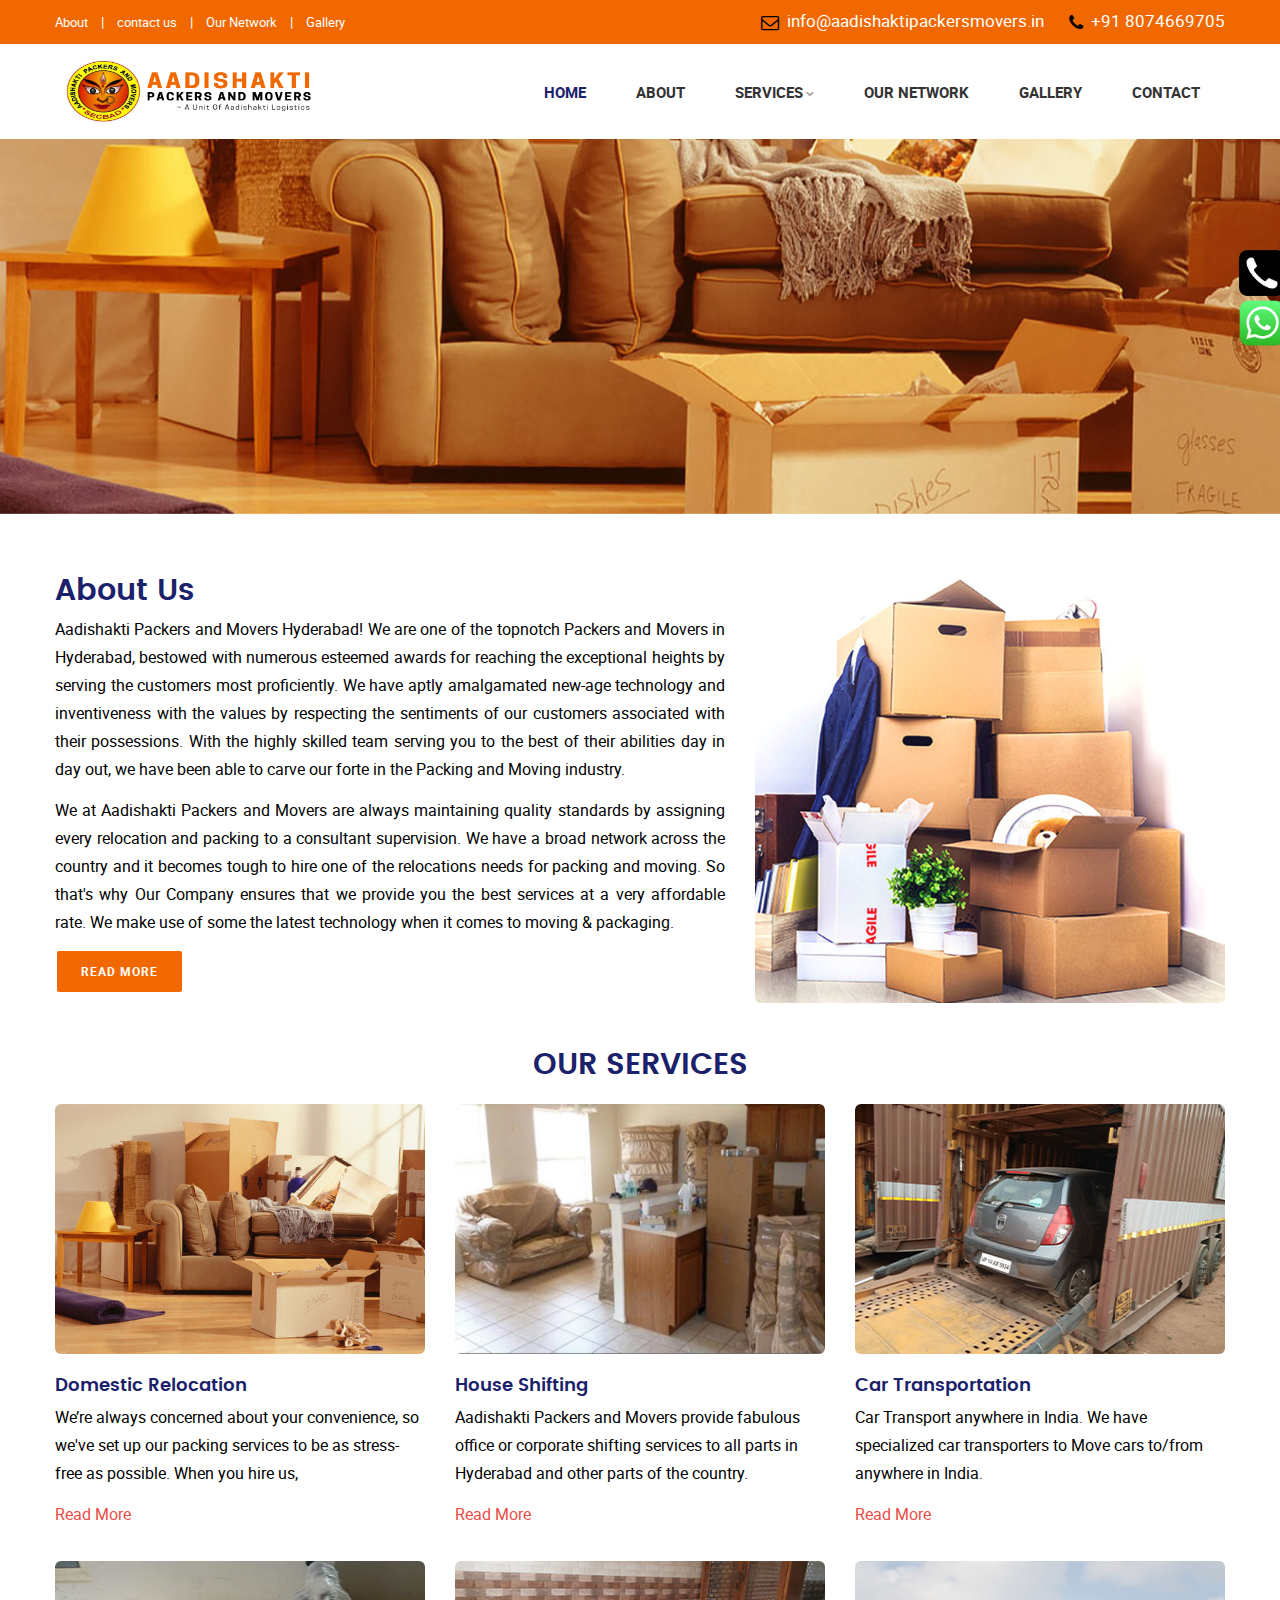
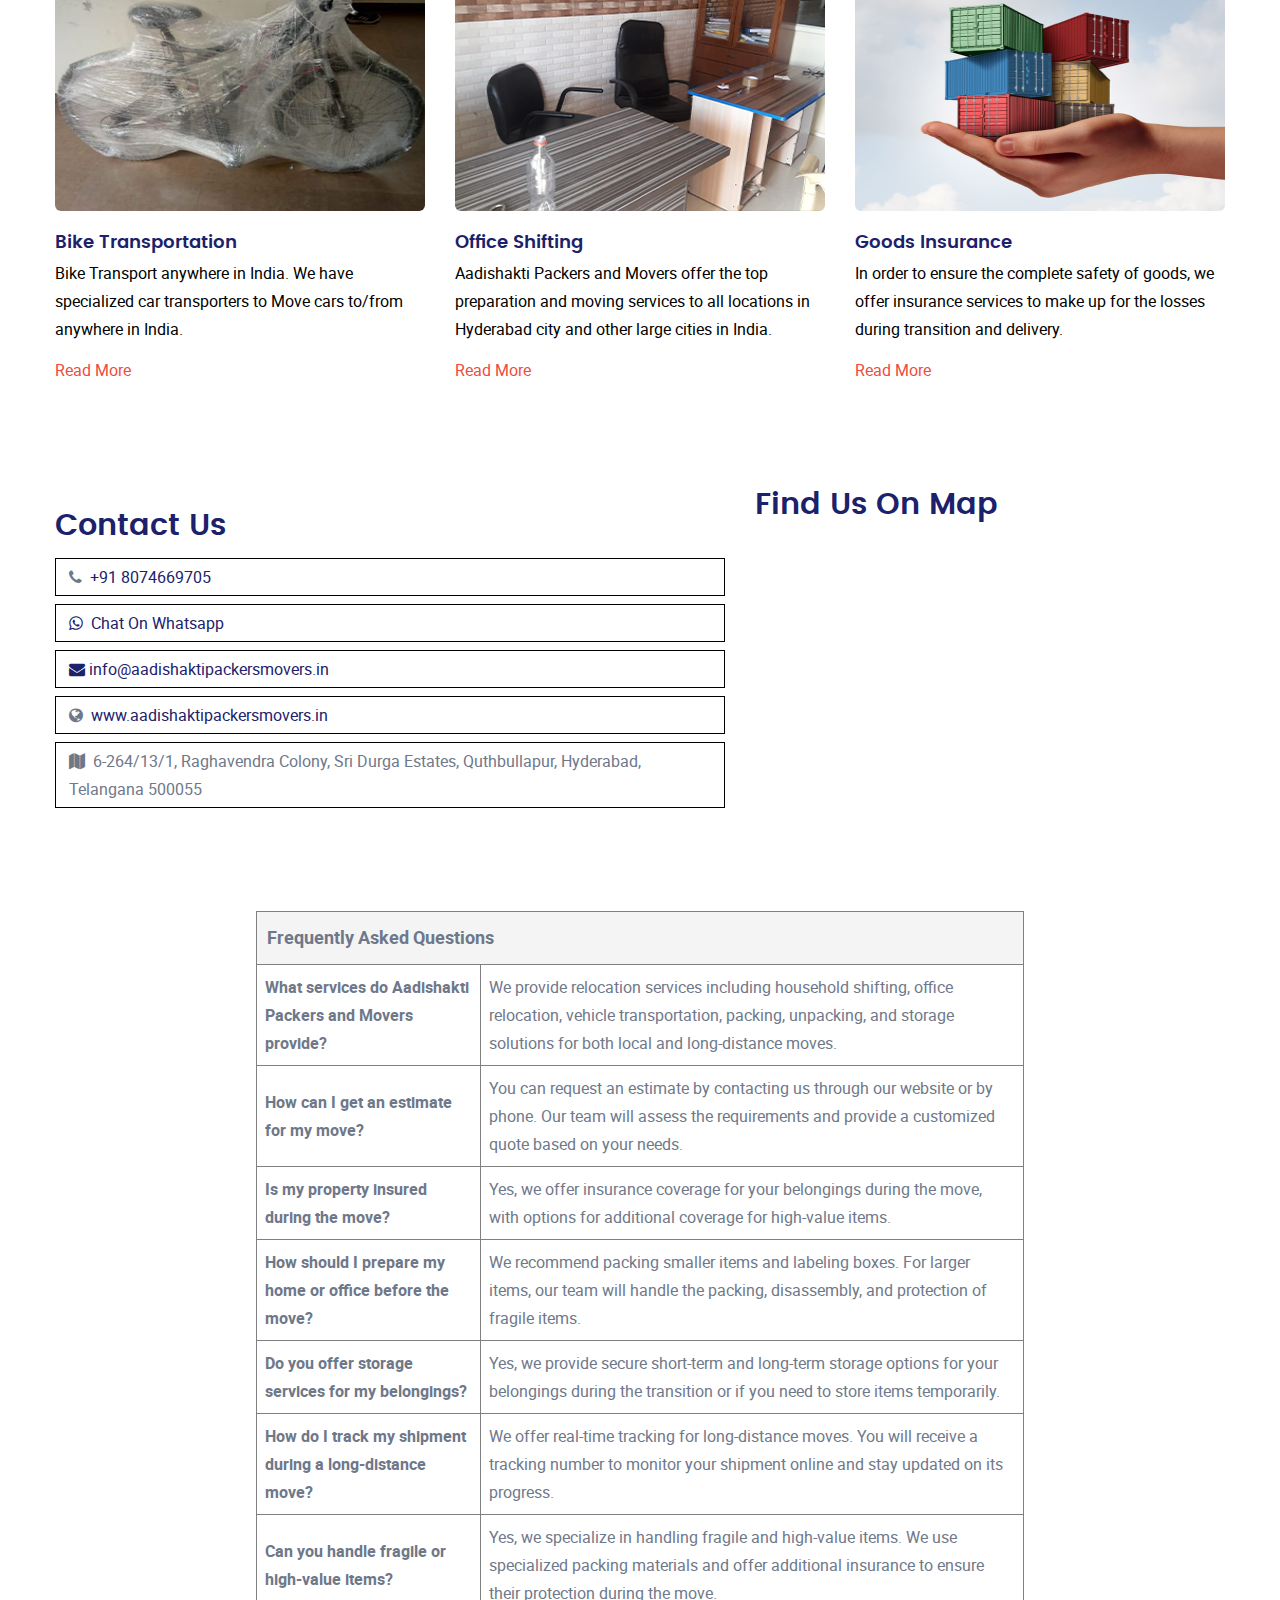
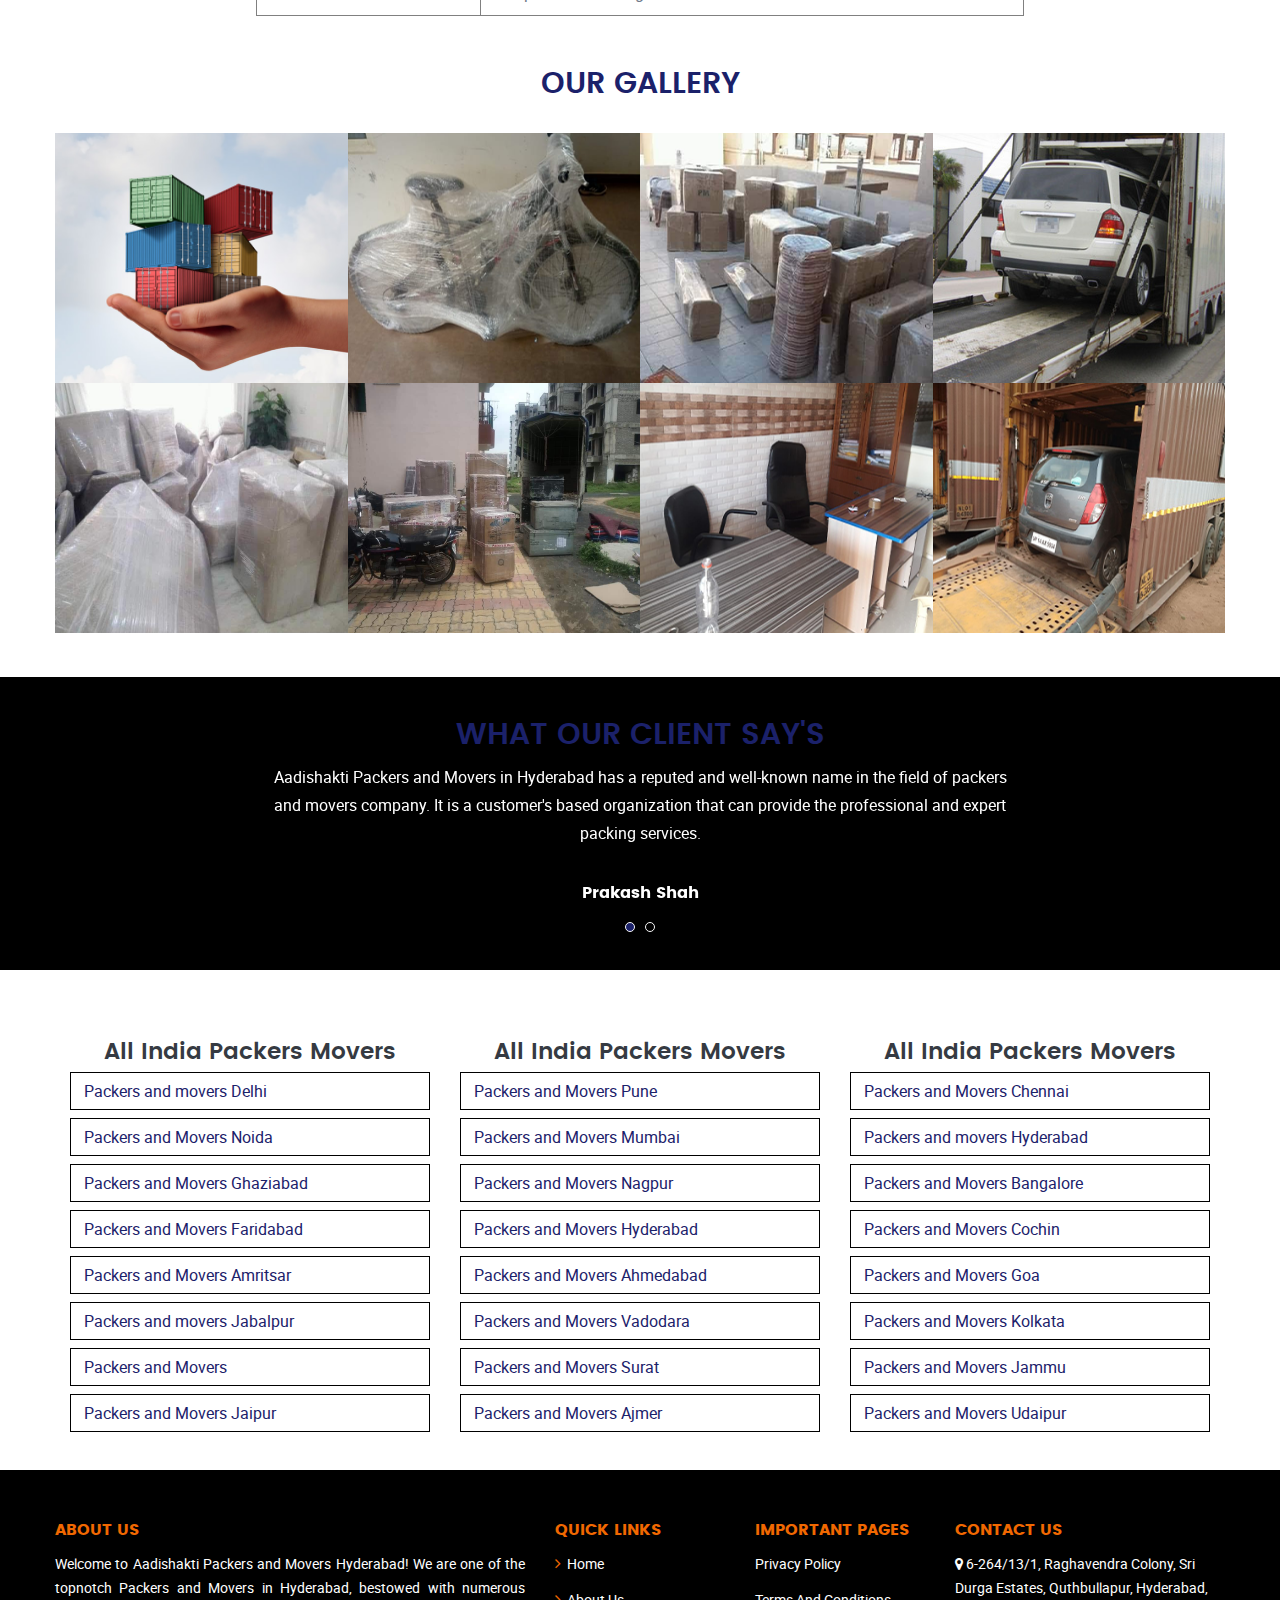
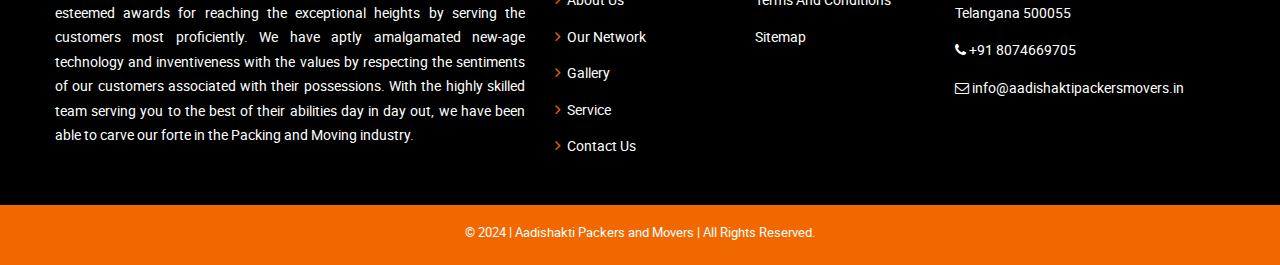
<file: index-2.html>
<!DOCTYPE html>
<html lang="zxx">

<head>

	<title>Home | Aadishakti Packers and Movers | Packers and Movers Hyderabad</title>
	<meta charset="utf-8">
	<meta name="viewport" content="width=device-width, initial-scale=1.0">
	<link rel="stylesheet" type="text/css" href="css/vendor.bundle.css">
	<link id="style-css" rel="stylesheet" type="text/css" href="css/style62ea62ea62ea.css?ver=1.2">
<script type="application/ld+json">
{
  "@context": "https://schema.org/", 
  "@type": "BreadcrumbList", 
  "itemListElement": [{
    "@type": "ListItem", 
    "position": 1, 
    "name": "About Us",
    "item": "https://aadishaktipackersmovers.in/about-us.html"  
  },{
    "@type": "ListItem", 
    "position": 2, 
    "name": "Contact Us",
    "item": "https://aadishaktipackersmovers.in/contact.html"  
  },{
    "@type": "ListItem", 
    "position": 3, 
    "name": "House Shifting",
    "item": "https://aadishaktipackersmovers.in/house-shifting.html"  
  },{
    "@type": "ListItem", 
    "position": 4, 
    "name": "Office Relocation",
    "item": "https://aadishaktipackersmovers.in/office-relocation.html"  
  },{
    "@type": "ListItem", 
    "position": 5, 
    "name": "Our Network",
    "item": "https://aadishaktipackersmovers.in/our-network.html"  
  },{
    "@type": "ListItem", 
    "position": 6, 
    "name": "Our Gallery",
    "item": "https://aadishaktipackersmovers.in/gallery.html"  
  },{
    "@type": "ListItem", 
    "position": 7, 
    "name": "Privacy Policies",
    "item": "https://aadishaktipackersmovers.in/privacy-policy.html"  
  },{
    "@type": "ListItem", 
    "position": 8, 
    "name": "Terms And Conditions",
    "item": "https://aadishaktipackersmovers.in/terms-and-conditions.html"  
  }]
}
</script>
	<style type="text/css">
		/* Only Demo Purpose */
		.colorPanel {margin: 0px;padding: 5px;position: fixed;z-index: 100;min-width: 20px; border-radius: 4px 0 0 4px; background-color: #4b00a0;right:0;top: 33%;} .colorPanel ul {margin:0px;padding:0px;list-style: none;display:none;} .colorPanel ul li {display: block;margin-top: 10px;} .colorPanel ul a {display: block;width: 20px;height: 20px;border: #fff 1px solid;} .colorPanel a.cart {border-bottom: 1px solid rgba(255,255,255,.3); margin-bottom: 6px; padding-bottom: 8px;display: block;} #cpToggle{display:block;height:30px; width:20px; line-height:30px; background-size:cover;}.cp-custom{padding: 12px;}.cp-custom #cpToggle{background: none;}.cp-custom i{font-size: 15px;color:#fff;}
	</style>
   
 <style>
   .c2 {
    background-color: #ffb50e;
    color: #000;
    padding: 20px;
}

.no-padding {
    padding: 0;
}
.box1 {
    box-shadow: rgb(99 99 99 / 20%) 0px 2px 8px 0px;
    padding: 10px;
}
	.container-fluid {
    padding-right: 5px;
    padding-left: 5px;
    margin-right: auto;
    margin-left: auto;
}
</style>
<script type="application/ld+json">
{
  "@context": "https://schema.org",
  "@type": "LocalBusiness",
  "name": "Aadishakti Packers And Movers",
  "image": "https://aadishaktipackersmovers.in/image/logo.png",
  "@id": "https://aadishaktipackersmovers.in/image/logo.png",
  "url": "https://aadishaktipackersmovers.in",
  "telephone": "+91 8074669705",
  "priceRange": "5000",
  "address": {
    "@type": "PostalAddress",
    "streetAddress": "6-264/13/1, Raghavendra Colony, Sri Durga Estates, Quthbullapur",
    "addressLocality": "Hyderabad",
    "postalCode": "500055",
    "addressCountry": "IN"
  },
  "geo": {
    "@type": "GeoCoordinates",
    "latitude": 17.5018098,
    "longitude": 78.4668378
  },
  "openingHoursSpecification": {
    "@type": "OpeningHoursSpecification",
    "dayOfWeek": [
      "Monday",
      "Tuesday",
      "Wednesday",
      "Thursday",
      "Friday",
      "Saturday",
      "Sunday"
    ],
    "opens": "08:00",
    "closes": "22:00"
  } 
}
</script>

</head>
<body class="site-body style-v1">
	<!-- Header --> 
	<header class="site-header header-s1 is-sticky">
		<!-- Topbar -->
		<div class="topbar">
			<div class="container p-0">
				<div class="row">
					<div class="top-aside top-left">
						<ul class="top-nav">
							<li><a href="about-us.html">About</a> |</li>
							
							<li><a href="contact.html">contact us</a> |</li>
							
							<li><a href="our-network.html">Our Network</a> |</li>
							<li><a href="gallery.html">Gallery</a></li>
						</ul>
					</div>
					<div class="top-aside top-right clearfix">
						<ul class="top-contact clearfix">
							<li class="t-email t-email1 mb">
								<em class="fa fa-envelope-o" aria-hidden="true"></em>
								<span><a href="mailto:info@aadishaktipackersmovers.in">info@aadishaktipackersmovers.in</a></span>
								
							</li>
							<li class="t-phone t-phone1">
								<em class="fa fa-phone" aria-hidden="true"></em>
								<span> <a href="tel:8074669705">+91 8074669705</a></span>
								
							</li>
						</ul>
					</div>
				</div>
			</div>
		</div>
		<!-- #end Topbar -->
		<!-- Navbar -->
		<div class="navbar navbar-primary">
			<div class="container">
				<!-- Logo -->
				<a class="navbar-brand" href="index-2.html">
					<img class="logo logo-dark" alt="" src="image/logo.png" srcset="image/logo.png 2x"  style="width: 268px;">
					<img class="logo logo-light" alt="" src="image/logo.png" srcset="image/logo.png 2x">
				</a>
			
				<!-- #end Logo -->
				<div class="navbar-header">
					<button type="button" class="navbar-toggle collapsed" data-toggle="collapse" data-target="#mainnav" aria-expanded="false">
						<span class="sr-only">Menu</span>
						<span class="icon-bar"></span>
						<span class="icon-bar"></span>
						<span class="icon-bar"></span>
					</button>
					<!-- Q-Button for Mobile -->
					<div class="quote-btn"><a class="btn" href="get-a-quote.html">Enquire Today</a></div>
				</div>
				<!-- MainNav -->
				<nav class="navbar-collapse collapse" id="mainnav">
					<ul class="nav navbar-nav">
						<li class="dropdown megamenu megamenu-short"><a href="index-2.html">Home</a></li>
						<li><a href="about-us.html">About</a></li>
						<li class="dropdown">
							<a href="#">Services</a>
							<ul class="dropdown-menu">
								<li><a href="domesticrelocation.html">Domestic Relocation</a></li>
								<li><a href="house-shifting.html">House Shifting</a></li>
								<li><a href="car-transportation.html">Car Transportation</a></li>
								<li><a href="bike-transportation.html">Bike Transportation</a></li>
								<li><a href="office-relocation.html">Office Relocation</a></li>
								<li><a href="goods-Insurance.html">Goods Insurance</a></li>
							</ul>
						</li>
						<li><a href="our-network.html">Our Network</a></li>
						<li><a href="gallery.html">Gallery</a></li>
						<li><a href="contact.html">Contact</a></li>
					</ul>
				</nav>        
				<!-- #end MainNav -->
			</div>
		</div>
		<!-- #end Navbar -->
		
		<!-- Banner/Slider -->
		<div id="slider" class="banner banner-slider carousel slide carousel-fade">
			<!-- Wrapper for Slides -->
			<div class="carousel-inner">
				<div class="item active">
					<!-- Set the first background image using inline CSS below. -->
					<div class="fill" style="background-image:url('img/cb2.jpg');">
						<div class="banner-content">
							<div class="container">
								<div class="row">
									<div class="banner-text al-left pos-left dark">
										
									</div>
								</div>
							</div>
						</div>
					</div>
				</div>
				<div class="item">
					<!-- Set the second background image using inline CSS below. -->
					<div class="fill" style="background-image:url('img/banner2.jpg');">
						<div class="banner-content">
							<div class="container">
								<div class="row">
									<div class="banner-text al-left pos-left light">
										
									</div>
								</div>
							</div>
						</div>					
					</div>
				</div>
				<div class="item">
					<!-- Set the third background image using inline CSS below. -->
					<div class="fill" style="background-image:url('img/cb3.jpg');">
						<div class="banner-content">
							<div class="container">
								<div class="row">
									<div class="banner-text al-left pos-left light">
										
									</div>
								</div>
							</div>
						</div>					
					</div>
				</div>
			</div>
			<!-- Left and right controls -->
			<a class="left carousel-control" href="#slider" role="button" data-slide="prev">
				<span class="glyphicon glyphicon-chevron-left" aria-hidden="true"></span>
				<span class="sr-only">Previous</span>
			</a>
			<a class="right carousel-control" href="#slider" role="button" data-slide="next">
				<span class="glyphicon glyphicon-chevron-right" aria-hidden="true"></span>
				<span class="sr-only">Next</span>
			</a>
		</div>
		<!-- #end Banner/Slider -->
	</header>
	<!-- End Header -->
	
	<!-- Content -->
	<div class="section section-about section-pad">
		<div class="container">
			<div class="content row">

				<div class="row row-vm">
					<div class="col-md-7 res-m-bttm">
						<h2>About Us</h2>
						<p class="justify">Aadishakti Packers and Movers  Hyderabad! We are one of the topnotch Packers and Movers in Hyderabad, bestowed with numerous esteemed awards for reaching the exceptional heights by serving the customers most proficiently. We have aptly amalgamated new-age technology and inventiveness with the values by respecting the sentiments of our customers associated with their possessions. With the highly skilled team serving you to the best of their abilities day in day out, we have been able to carve our forte in the Packing and Moving industry.</p>
						<p class="justify">We at Aadishakti Packers and Movers  are always maintaining quality standards by assigning every relocation and packing to a consultant supervision. We have a broad network across the country and it becomes tough to hire one of the relocations needs for packing and moving. So that's why Our Company ensures that we provide you the best services at a very affordable rate. We make use of some the latest technology when it comes to moving & packaging.</p>
					    <a href="about-us.html" class="btn btn-primary">Read More</a>
					</div>
					<div class="col-md-5">
						<img src="img/about2.png" alt="">
					</div>
				</div>

			</div>	
		</div>
	</div>
	<!-- End content -->

	<!-- Service Section -->
	<div class="section section-services pb-4">
	    <div class="container">
	        <div class="content row">
			<h2 class="heading-section center mr-0">Our Services</h2>
	        	<!-- Feature Row  -->
				<div class="feature-row feature-service-row row">
				
					<div class="col-md-4 col-sm-6 even first pt-2">
						<!-- feature box -->
						<div class="feature boxed">
							<a href="domesticrelocation.html">
								<div class="fbox-photo">
									<img src="img/class5.jpg" alt="" class="img-size">
								</div>
							</a>
							<div class="fbox-content">
								<h3><a href="domesticrelocation.html">Domestic Relocation</a></h3>
								<p>We’re always concerned about your convenience, so we've set up our packing services to be as stress-free as possible. When you hire us,</p>
								<p><a href="domesticrelocation.html" class="btn-link">Read More</a></p>
							</div>
						</div>
						<!-- End Feature box -->
					</div>
					<div class="col-md-4 col-sm-6 odd pt-2">
						<!-- feature box -->
						<div class="feature boxed">
							<a href="house-shifting.html">
								<div class="fbox-photo">
									<img src="img/d1.jpg" alt="" class="img-size">
								</div>
							</a>
							<div class="fbox-content">
								<h3><a href="house-shifting.html">House Shifting</a></h3>
								<p>Aadishakti Packers and Movers  provide fabulous office or corporate shifting services to all parts in Hyderabad and other parts of the country.</p>
								<p><a href="house-shifting.html" class="btn-link">Read More</a></p>
							</div>
						</div>
						<!-- End Feature box -->
					</div>
					<div class="col-md-4 col-sm-6 even pt-2">
						<!-- feature box -->
						<div class="feature boxed">
							<a href="car-transportation.html">
								<div class="fbox-photo">
									<img src="img/sercice1.png" alt="" class="img-size">
								</div>
							</a>
							<div class="fbox-content">
								<h3><a href="car-transportation.html">Car Transportation</a></h3>
								<p>Car Transport anywhere in India. We have specialized car transporters to Move cars to/from anywhere in India.</p>
								<p><a href="car-transportation.html" class="btn-link">Read More</a></p>
							</div>
						</div>
						<!-- End Featur box -->
					</div>
					<div class="col-md-4 col-sm-6 odd pt-2">
						<!-- featu#f16800 box -->
						<div class="feature boxed">
							<a href="bike-transportation.html">
								<div class="fbox-photo">
									<img src="img/class1.png" alt="" class="img-size">
								</div>
							</a>
							<div class="fbox-content">
								<h3><a href="bike-transportation.html">Bike Transportation</a></h3>
								<p>Bike Transport anywhere in India. We have specialized car transporters to Move cars to/from anywhere in India.</p>
								<p><a href="bike-transportation.html" class="btn-link">Read More</a></p>
							</div>
						</div>
						<!-- End Feature box -->
					</div>
					<div class="col-md-4 col-sm-6 odd pt-2">
						<!-- featu#f16800 box -->
						<div class="feature boxed">
							<a href="office-relocation.html">
								<div class="fbox-photo">
									<img src="img/sercice5.png" alt="" class="img-size">
								</div>
							</a>
							<div class="fbox-content">
								<h3><a href="office-relocation.html">Office Shifting</a></h3>
								<p>Aadishakti Packers and Movers  offer the top preparation and moving services to all locations in Hyderabad city and other large cities in India.</p>
								<p><a href="office-relocation.html" class="btn-link">Read More</a></p>
							</div>
						</div>
						<!-- End Feature box -->
					</div>
					<div class="col-md-4 col-sm-6 odd pt-2">
						<!-- featu#f16800 box -->
						<div class="feature boxed">
							<a href="goods-Insurance.html">
								<div class="fbox-photo">
									<img src="img/service6.png" alt="" class="img-size">
								</div>
							</a>
							<div class="fbox-content">
								<h3><a href="goods-Insurance.html">Goods Insurance</a></h3>
								<p>In order to ensure the complete safety of goods, we offer insurance services to make up for the losses during transition and delivery.</p>
								<p><a href="goods-Insurance.html" class="btn-link">Read More</a></p>
							</div>
						</div>
						<!-- End Feature box -->
					</div>
				</div>
				<!-- Feture Row  #end -->
	        </div>
	    </div>
	</div>
	<!-- End Section -->
	
	<!-- Contact Information -->
	<section id="contact">
	<div class="section section-about section-pad">
		<div class="container">
			<div class="content row">
				<div class="row row-vm">
					<div class="col-md-7 res-m-bttm">
						<h2>Contact Us </h2>
						<p class="justify">        <ul>
						<li class="pd"><em class="fa fa-phone" aria-hidden="true"></em>&nbsp;<a href="tel:+91 8074669705" target="_blank"> +91 8074669705</li>
						<li class="pd"><em class="fa fa-whatsapp" aria-hidden="true"></em>&nbsp;<a href="https://api.whatsapp.com/send?phone=91807466970&amp;text=Hi,%20Welcome%20To%20Aadishakti%20Packers%20And%20Movers" target="_blank"> Chat On Whatsapp</li>
						<li class="pd"><em class="fa fa-envelope" aria-hidden="true"></em>&nbsp;<a href="mail: info@aadishaktipackersmovers.in" target="_blank">info@aadishaktipackersmovers.in</a></li>
						<li class="pd"><em class="fa fa-globe" aria-hidden="true"></em>&nbsp;<a href="index.html" target="_blank"> www.aadishaktipackersmovers.in</a></li>
                        <li class="pd"><em class="fa fa-map" aria-hidden="true"></em>&nbsp; 6-264/13/1, Raghavendra Colony, Sri Durga Estates, Quthbullapur, Hyderabad, Telangana 500055</li>
                    </ul>
				</div>
					<div class="col-md-5">
					<h2>Find Us On Map</h2>
						<iframe src="https://www.google.com/maps/embed?pb=!1m18!1m12!1m3!1d3805.119463799965!2d78.46683777451325!3d17.501809799499984!2m3!1f0!2f0!3f0!3m2!1i1024!2i768!4f13.1!3m3!1m2!1s0x3bcb900c09b8e21b%3A0xa0371185013bb8aa!2s6-264%2F13%2F1%2C%20Raghavendra%20Colony%2C%20Sri%20Durga%20Estates%2C%20Quthbullapur%2C%20Hyderabad%2C%20Telangana%20500055!5e0!3m2!1sen!2sin!4v1735738904294!5m2!1sen!2sin" width="450" height="300" style="border:0;" allowfullscreen="" loading="lazy" referrerpolicy="no-referrer-when-downgrade"></iframe>
					</div>
				</div>
			</div>	
		</div>
	</div>
	<!-- End content -->
	
	<!DOCTYPE html>
<html lang="en">
<head>
    <meta charset="UTF-8">
    <meta name="viewport" content="width=device-width, initial-scale=1.0">
    <title>FAQ - Aadishakti Packers and Movers</title>
</head>
<body>

  <div style="text-align: center; margin-top: 30px;">
    <table border="1" style="margin: 0 auto; width: 60%; border-collapse: collapse; text-align: left;">
      <thead>
        <tr>
          <th colspan="2" style="background-color: #f4f4f4; padding: 10px; font-size: 18px;">Frequently Asked Questions</th>
        </tr>
      </thead>
      <tbody>
        <tr>
          <td style="padding: 8px; font-weight: bold;">What services do Aadishakti Packers and Movers provide?</td>
          <td style="padding: 8px;">We provide relocation services including household shifting, office relocation, vehicle transportation, packing, unpacking, and storage solutions for both local and long-distance moves.</td>
        </tr>
        <tr>
          <td style="padding: 8px; font-weight: bold;">How can I get an estimate for my move?</td>
          <td style="padding: 8px;">You can request an estimate by contacting us through our website or by phone. Our team will assess the requirements and provide a customized quote based on your needs.</td>
        </tr>
        <tr>
          <td style="padding: 8px; font-weight: bold;">Is my property insured during the move?</td>
          <td style="padding: 8px;">Yes, we offer insurance coverage for your belongings during the move, with options for additional coverage for high-value items.</td>
        </tr>
        <tr>
          <td style="padding: 8px; font-weight: bold;">How should I prepare my home or office before the move?</td>
          <td style="padding: 8px;">We recommend packing smaller items and labeling boxes. For larger items, our team will handle the packing, disassembly, and protection of fragile items.</td>
        </tr>
        <tr>
          <td style="padding: 8px; font-weight: bold;">Do you offer storage services for my belongings?</td>
          <td style="padding: 8px;">Yes, we provide secure short-term and long-term storage options for your belongings during the transition or if you need to store items temporarily.</td>
        </tr>
        <tr>
          <td style="padding: 8px; font-weight: bold;">How do I track my shipment during a long-distance move?</td>
          <td style="padding: 8px;">We offer real-time tracking for long-distance moves. You will receive a tracking number to monitor your shipment online and stay updated on its progress.</td>
        </tr>
        <tr>
          <td style="padding: 8px; font-weight: bold;">Can you handle fragile or high-value items?</td>
          <td style="padding: 8px;">Yes, we specialize in handling fragile and high-value items. We use specialized packing materials and offer additional insurance to ensure their protection during the move.</td>
        </tr>
      </tbody>
    </table>
  </div>

</body>
</html>


	<!-- Project Section -->
	<div class="section section-projects recent-project section-pad">
	    <div class="container">
	        <div class="content row">

				<h2 class="heading-section center">Our Gallery</h2>
	        	<!-- Projects/Feature Row  -->
				<div class="gallery gallery-lightbox gallery-photos gallery-filled hover-zoom">

					<ul class="photos-list col-x4">
						<li>
							<a href="img/service6.png">
							<div class="photo">
								<img src="img/service6.png" alt="" class="img-size">
							</div>
							</a>
						</li>
						<li>
							<a href="img/class1.png">
								<div class="photo">
							<img src="img/class1.png" alt="" class="img-size">
								</div>
							</a>
						</li>
						<li>
							<a href="img/class3.png">
								<div class="photo">
							<img src="img/class3.png" alt="" class="img-size">
								</div>
							</a>
						</li>
						
						<li>
							<a href="img/class5.png">
								<div class="photo">
							<img src="img/5.jpg" alt="" class="img-size">
								</div>
							</a>
						</li>
						
						<li>
							<a href="img/d1-2.jpg">
								<div class="photo">
							<img src="img/c7.png" alt="" class="img-size">
								</div>
							</a>
						</li>
						
						<li>
							<a href="img/d3.jpg">
								<div class="photo">
							<img src="img/s4.jpg" alt="" class="img-size">
								</div>
							</a>
						</li>
						
						<li>
							<a href="img/sercice5.png">
								<div class="photo">
							<img src="img/sercice5.png" alt="" class="img-size">
								</div>
							</a>
						</li>
						
						
						<li>
							<a href="img/sercice1.png">
								<div class="photo">
							<img src="img/sercice1.png" alt="" class="img-size">
								</div>
							</a>
						</li>
						
					</ul>

				</div>
				<!-- Projects/Feature Row  #end -->

	        </div>
	    </div>
	</div>
	<!-- End Section -->

	<!-- Testimonials -->
	<div class="section section-quotes bg-dark pt-4 pb-3">
		<div class="container">
			<div class="content row">
			
				<div class="col-md-offset-2 col-md-8 center">
					<h2 class="heading-section text-#f16800">What Our Client Say's</h2>
				</div>
				<div class="testimonials">
					<div id="testimonial" class="quotes-slider col-md-8 col-md-offset-2">
						<div class="owl-carousel loop has-carousel" data-items="1" data-loop="true" data-dots="true" data-auto="true">
							<div class="item">
								<!-- Each Quotes -->
								<div class="quotes">
									<div class="quotes-text center">
										<p class="text-white">Aadishakti Packers and Movers  in Hyderabad has a reputed and well-known name in the field of packers and movers company. It is a customer's based organization that can provide the professional and expert packing services.</p>
									</div>
									<div class="profile">
										<h5 class="text-white">Prakash Shah</h5>
									</div>
								</div>
								<!-- End Quotes -->
							</div>
							<!-- End Slide -->
							<!-- Each Slide -->
							<div class="item">
								<!-- Each Quotes -->
								<div class="quotes">
									<div class="quotes-text center">
										<p class="text-white">Aadishakti Packers and Movers , unit led by his team has done a commendable job and made the packing and relocation work hassle free and trouble free.</p>
									</div>
									<div class="profile">
										<h5 class="text-white">Mehul Jain</h5>
									</div>
								</div>
								<!-- End Quotes -->
							</div>
						</div>
						<!-- End Slide -->
					</div>
				</div>
			</div>
		</div>
	</div>
<br> 
	
    <!-- City List -->
        <section class="work-process-area bg-network pb-3 pt-3">
          <div class="container">
              <div class="work_process_title">
				</div><!-- title -->
                <div class="row">
                    <div class="col-md-12">
                      <div class="row">
		                <div class="col-md-4 pt-1">
				            <div class="citywise_list_box">
		                    <h3 class="text-center">All India Packers Movers</h3>
                            <ul>
                                <li class="pd"><a class="text" target="" href="#">Packers and movers Delhi</a></li>
							    <li class="pd"><a class="text" target="" href="#">Packers and Movers Noida</a></li>
								<li class="pd"><a class="text" target="" href="#">Packers and Movers Ghaziabad</a></li>
								<li class="pd"><a class="text" target="" href="#">Packers and Movers Faridabad</a></li>
								<li class="pd"><a class="text" target="" href="#">Packers and Movers Amritsar</a></li>
								<li class="pd"><a class="text" target="" href="#">Packers and movers Jabalpur</a></li>
							    <li class="pd"><a class="text" target="" href="#">Packers and Movers </a></li>
								<li class="pd"><a class="text" target="" href="#">Packers and Movers Jaipur</a></li>
								 </ul>
                            </div>
		                </div>
		
		                <div class="col-md-4 pt-1">
		                <h3 class="text-center">All India Packers Movers</h3>
                        <ul class="citywise_list_box">
							    <li class="pd"><a class="text" target="" href="#">Packers and Movers Pune</a></li>
								<li class="pd"><a class="text" target="" href="#">Packers and Movers Mumbai</a></li>
								<li class="pd"><a class="text" target="" href="#">Packers and Movers Nagpur</a></li>
								<li class="pd"><a class="text" target="" href="#">Packers and Movers Hyderabad</a></li>
								<li class="pd"><a class="text" target="" href="#">Packers and Movers Ahmedabad</a></li>
								<li class="pd"><a class="text" target="" href="#">Packers and Movers Vadodara</a></li>
								<li class="pd"><a class="text" target="" href="#">Packers and Movers Surat </a></li>
								<li class="pd"><a class="text" target="" href="#">Packers and Movers Ajmer</a></li>
								</ul>
		                    </div>
		
		                    <div class="col-md-4 pt-1">
		                    <h3 class="text-center">All India Packers Movers</h3>
							<ul class="citywise_list_box">
							  <li class="pd"><a class="text" target="" href="#">Packers and Movers Chennai</a></li>
							  	<li class="pd"><a class="text" target="" href="#">Packers and movers Hyderabad</a></li>
							    <li class="pd"><a class="text" target="" href="#">Packers and Movers Bangalore</a></li>
								<li class="pd"><a class="text" target="" href="#">Packers and Movers Cochin</a></li>
								<li class="pd"><a class="text" target="" href="#">Packers and Movers Goa</a></li>
								<li class="pd"><a class="text" target="" href="#">Packers and Movers Kolkata</a></li>
								<li class="pd"><a class="text" target="" href="#">Packers and Movers Jammu</a></li>
								<li class="pd"><a class="text" target="" href="#">Packers and Movers Udaipur</a></li>
                            </ul>
		                   </div>
	                  </div>
                    </div>
                </div>
            </div>
        </section>  
		
	<!-- Footer Widget-->
	<div class="footer-widget section-pad">
		<div class="container">
			<div class="row">
				<div class="widget-row row">
					<div class="footer-col col-md-5 col-sm-6 res-m-bttm">
						<!-- Each Widget -->
						<h5 class="wgs-title text-#f16800">About Us</h5>
						<p class="text-white justify">Welcome to Aadishakti Packers and Movers  Hyderabad! We are one of the topnotch Packers and Movers in Hyderabad, bestowed with numerous esteemed awards for reaching the exceptional heights by serving the customers most proficiently. We have aptly amalgamated new-age technology and inventiveness with the values by respecting the sentiments of our customers associated with their possessions. With the highly skilled team serving you to the best of their abilities day in day out, we have been able to carve our forte in the Packing and Moving industry.						</p>
					</div>
					<div class="footer-col col-md-2 col-sm-6 res-m-bttm">
						<!-- Each Widget -->
						<div class="wgs wgs-footer wgs-menu">
							<h5 class="wgs-title text-#f16800">Quick Links</h5>
							<div class="wgs-content">
								<ul class="menu">
									<li><a href="index-2.html">Home</a></li>
									<li><a href="about-us.html">About Us</a></li>
									<li><a href="our-network.html">Our Network</a></li>
									<li><a href="gallery.html">Gallery</a></li>
									<li><a href="domesticrelocation.html">Service</a></li>
									<li><a href="contact.html">Contact Us</a></li>
								</ul>
							</div>
						</div>
						<!-- End Widget -->
					</div>
					<div class="footer-col col-md-2 col-sm-6 res-m-bttm">
						<!-- Each Widget -->
						<div class="wgs wgs-footer wgs-text">
							<h5 class="wgs-title text-#f16800">Important Pages</h5>
							<div class="wgs-content">
								<ul>
								    <li><a href="privacy-policy.html">Privacy Policy</a></li>
									<li><a href="terms-and-conditions.html">Terms And Conditions</a></li>
									<li><a href="sitemap.xml">Sitemap</a></li>
								</ul>
							</div>
						</div>
						<!-- End Widget -->
					</div>
					<div class="footer-col col-md-3 col-sm-6">
						<!-- Each Widget -->
						<div class="wgs wgs-footer">
							<h5 class="wgs-title text-#f16800">Contact us</h5>
							<div class="wgs-content">
								<p class="text-white"><i class="fa fa-map-marker"></i> 6-264/13/1, Raghavendra Colony, Sri Durga Estates, Quthbullapur, Hyderabad, Telangana 500055</p>
								<p class="text-white"><i class="fa fa-phone"></i><a href="tel:8074669705"> +91 8074669705</a></p>
                                <i class="fa fa-envelope-o"></i><a href="mailto:info@aadishaktipackersmovers.in"> info@aadishaktipackersmovers.in</a>
							</div>
						</div>
					</div>
				</div>
			</div>
		</div>
	</div>
	
	<div class="copyright">
		<div class="container">
			<div class="row">
				<div class="site-copy col-sm-14 center-align">
					<p class="text-white" align="center">&copy; 2024 | Aadishakti Packers and Movers | All Rights Reserved.</p>
				</div>
				<div class="site-by col-sm-5 al-right">	
				</div>
			</div>
		</div>
	</div>
	<script src="js/jquery.bundle.js"></script>
	<script src="js/script.js"></script>
</body>

<!-- Quick Connect -->
         <div style="position:fixed;right:-5px;top:250px;z-index:99999;">
	          <a href="tel:8074669705" target="_blank">
	            <div style="">
            <img src="img/call.png" style="width: 46px;"></div>
	    </a>
	</div>
	<div style="position:fixed;right:-5px;top:300px;z-index:99999;">
        <a href="https://api.whatsapp.com/send?phone=+918074669705&amp;text=%20I%20am%20looking%20for%20shifting%20with%20your%20company" target="_blank">
            <img src="img/wa.png" style="width: 46px;">
		</div>
      </a>
  </div>
</html>
</file>
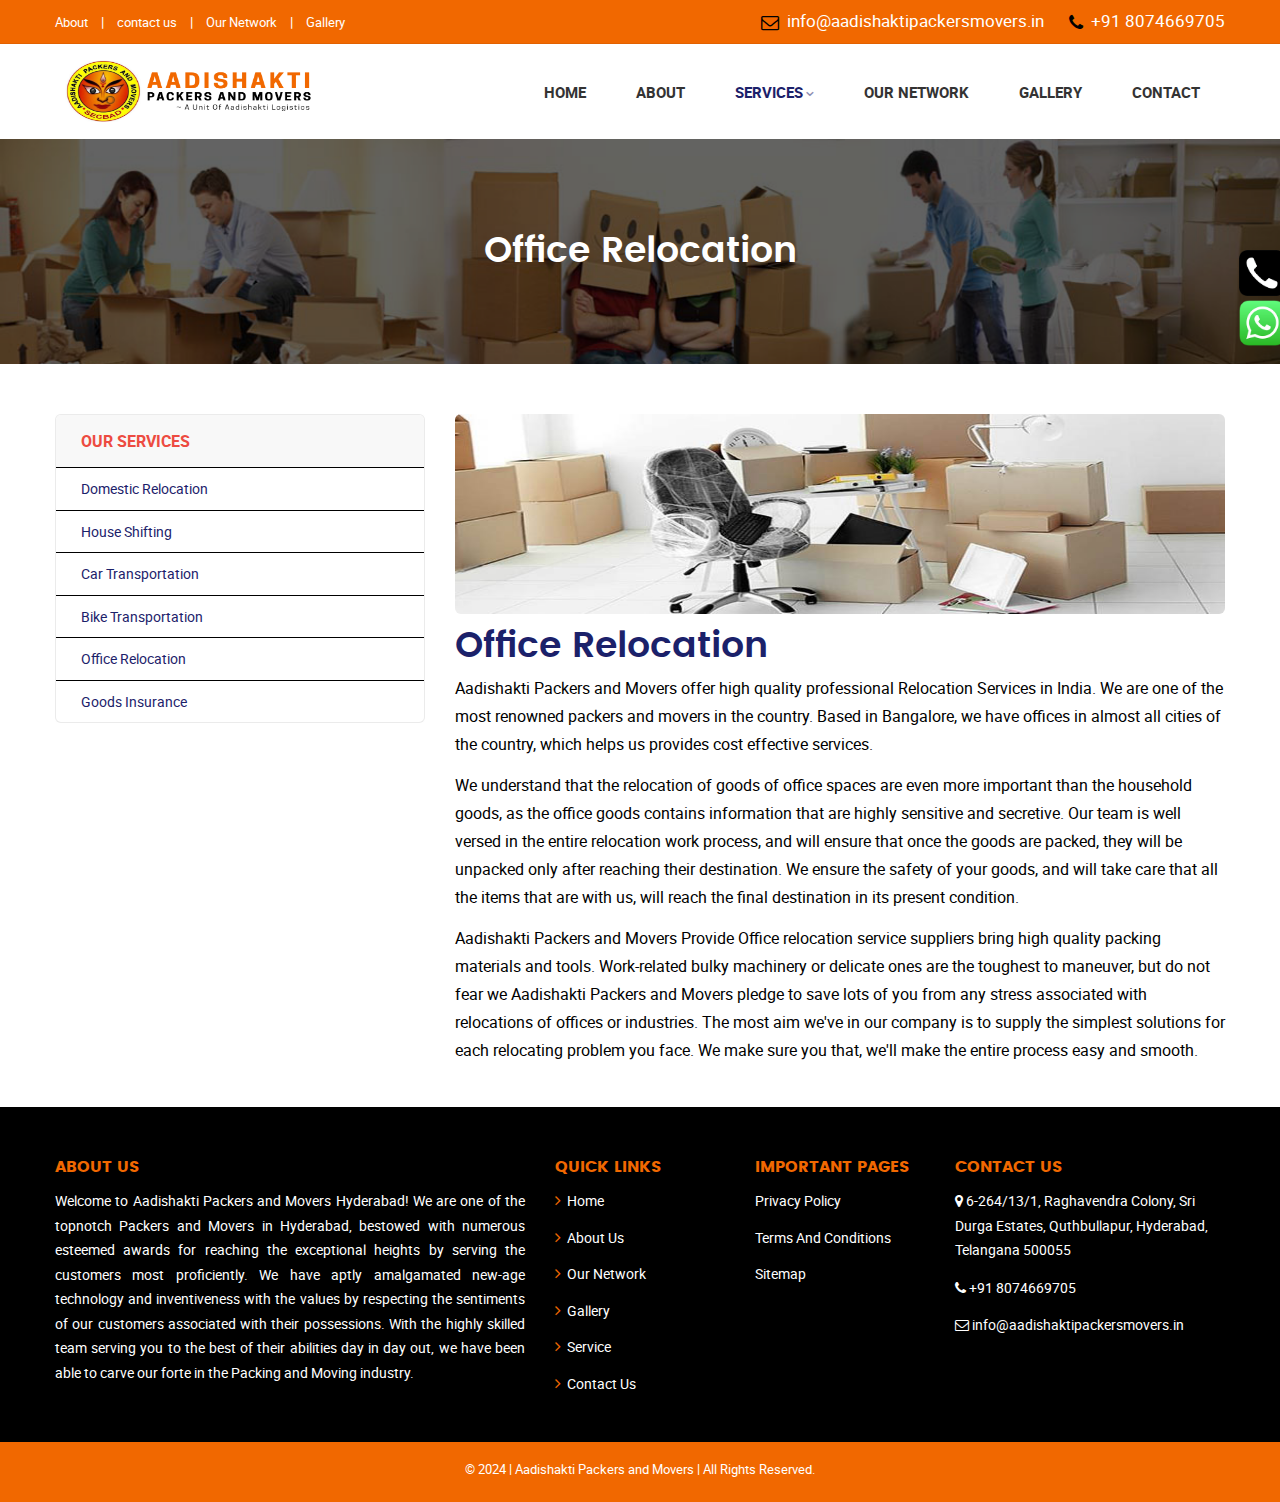
<file: office-relocation.html>
<!DOCTYPE html>
<html lang="zxx">

<head>
	<title>Office Relocation | Aadishakti Packers and Movers  | Packers And Movers In Hyderabad</title>
	<meta charset="utf-8">
	<meta name="viewport" content="width=device-width, initial-scale=1.0">
	<link rel="stylesheet" type="text/css" href="css/vendor.bundle.css">
	<link id="style-css" rel="stylesheet" type="text/css" href="css/style62ea62ea62ea.css?ver=1.2">
	<style type="text/css">
		/* Only Demo Purpose */
		.colorPanel {margin: 0px;padding: 5px;position: fixed;z-index: 100;min-width: 20px; border-radius: 4px 0 0 4px; background-color: #4b00a0;right:0;top: 33%;} .colorPanel ul {margin:0px;padding:0px;list-style: none;display:none;} .colorPanel ul li {display: block;margin-top: 10px;} .colorPanel ul a {display: block;width: 20px;height: 20px;border: #fff 1px solid;} .colorPanel a.cart {border-bottom: 1px solid rgba(255,255,255,.3); margin-bottom: 6px; padding-bottom: 8px;display: block;} #cpToggle{display:block;height:30px; width:20px; line-height:30px; background-size:cover;}.cp-custom{padding: 12px;}.cp-custom #cpToggle{background: none;}.cp-custom i{font-size: 15px;color:#fff;}
	</style>

</head>
<body class="site-body style-v1">
	<!-- Header --> 
	<header class="site-header header-s1 is-sticky">

		<!-- Topbar -->
		<div class="topbar">
			<div class="container p-0">
				<div class="row">
					<div class="top-aside top-left">
						<ul class="top-nav">
							<li><a href="about-us.html">About</a> |</li>
							
							<li><a href="contact.html">contact us</a> |</li>
							
							<li><a href="our-network.html">Our Network</a> |</li>
							<li><a href="gallery.html">Gallery</a></li>
						</ul>
					</div>
					<div class="top-aside top-right clearfix">
						<ul class="top-contact clearfix">
							<li class="t-email t-email1 mb">
								<em class="fa fa-envelope-o" aria-hidden="true"></em>
								<span><a href="mailto:info@aadishaktipackersmovers.in">info@aadishaktipackersmovers.in</a></span>
								
							</li>
							<li class="t-phone t-phone1">
								<em class="fa fa-phone" aria-hidden="true"></em>
								<span> <a href="tel:8074669705">+91 8074669705</a></span>
							</li>
						</ul>
					</div>
				</div>
			</div>
		</div>
		<!-- #end Topbar -->
		<!-- Navbar -->
		<div class="navbar navbar-primary">
			<div class="container">
				<!-- Logo -->
				<a class="navbar-brand" href="index-2.html">
					<img class="logo logo-dark" alt="" src="image/logo.png" srcset="image/logo.png 2x"  style="width: 268px;">
					<img class="logo logo-light" alt="" src="image/logo.png" srcset="image/logo.png 2x"></a>
				<!-- #end Logo -->
				<div class="navbar-header">
					<button type="button" class="navbar-toggle collapsed" data-toggle="collapse" data-target="#mainnav" aria-expanded="false">
						<span class="sr-only">Menu</span>
						<span class="icon-bar"></span>
						<span class="icon-bar"></span>
						<span class="icon-bar"></span>
					</button>
					<!-- Q-Button for Mobile -->
					<div class="quote-btn"><a class="btn" href="get-a-quote.html">Enquire Today</a></div>
				</div>
				<!-- MainNav -->
				<nav class="navbar-collapse collapse" id="mainnav">
					<ul class="nav navbar-nav">
						<li class="dropdown megamenu megamenu-short"><a href="index-2.html">Home</a>
						</li>
						<li><a href="about-us.html">About</a></li>
						<li class="dropdown">
							<a href="#">Services</a>
							<ul class="dropdown-menu">
								<li><a href="domesticrelocation.html">Domestic Relocation</a></li>
								<li><a href="house-shifting.html">House Shifting</a></li>
								<li><a href="car-transportation.html">Car Transportation</a></li>
								<li><a href="bike-transportation.html">Bike Transportation</a></li>
								<li><a href="office-relocation.html">Office Relocation</a></li>
								<li><a href="goods-Insurance.html">Goods Insurance</a></li>
							</ul>
						</li>
						<li><a href="our-network.html">Our Network</a></li>
						<li><a href="gallery.html">Gallery</a></li>
						<li><a href="contact.html">Contact</a></li>
					</ul>
				</nav>        
				<!-- #end MainNav -->
			</div>
		</div>
		<!-- #end Navbar -->
		<!-- Banner -->
		<div class="banner banner-static" style="background-image:url('img/title-back.png'); background-repeat:no-repeat;background-size:cover;">
			<div class="container">
				<div class="content row">
					
					<h1 class="text-white">Office Relocation</h1>
				</div>
			</div>
		</div>
		<!-- End Banner -->
	</header>
	<!-- End Header -->

	<!-- Contents -->
	<div class="section section-contents">
		<div class="container">
			<div class="content row">
				<div class="row">
					<!-- Sidebar -->
					<div class="col-md-4 pt-5">
						<div class="">
							<div class="wgs-box wgs-menus">
								<div class="wgs-content">
									<ul class="list list-grouped">
										<li class="list-heading">
											<span>Our Services</span>
											<ul>
												<li><a href="domesticrelocation.html">Domestic Relocation</a></li>
								                <li><a href="house-shifting.html">House Shifting</a></li>
								                <li><a href="car-transportation.html">Car Transportation</a></li>
								                <li><a href="bike-transportation.html">Bike Transportation</a></li>
								                <li><a href="office-relocation.html">Office Relocation</a></li>
								                <li><a href="goods-Insurance.html">Goods Insurance</a></li>
											</ul>
										</li>
									</ul>									
								</div>
							</div>
						</div>
					</div>
					<div class="col-md-8 pt-5 pb-3">
						<img src="img/s5.jpg" width="100%" height="200">
						<h1 class="pt-1">Office Relocation</h1>
						<p>Aadishakti Packers and Movers  offer high quality professional Relocation Services in India. We are one of the most renowned packers and movers in the country. Based in Bangalore, we have offices in almost all cities of the country, which helps us provides cost effective services.</p>
						<p>We understand that the relocation of goods of office spaces are even more important than the household goods, as the office goods contains information that are highly sensitive and secretive. Our team is well versed in the entire relocation work process, and will ensure that once the goods are packed, they will be unpacked only after reaching their destination. We ensure the safety of your goods, and will take care that all the items that are with us, will reach the final destination in its present condition.</p>
					    <p>Aadishakti Packers and Movers  Provide Office relocation service suppliers bring high quality packing materials and tools. Work-related bulky machinery or delicate ones are the toughest to maneuver, but do not fear we Aadishakti Packers and Movers  pledge to save lots of you from any stress associated with relocations of offices or industries. The most aim we've in our company is to supply the simplest solutions for each relocating problem you face. We make sure you that, we'll make the entire process easy and smooth.</p>
					</div>
					<!-- Sidebar #end -->
				</div>
			</div>
		</div>		
	</div>
	<!-- End Section -->
	
	<!-- Footer Widget-->
	<div class="footer-widget section-pad">
		<div class="container">
			<div class="row">
				<div class="widget-row row">
					<div class="footer-col col-md-5 col-sm-6 res-m-bttm">
						<!-- Each Widget -->
						<h5 class="wgs-title text-#f16800">About Us</h5>
						<p class="text-white justify">Welcome to Aadishakti Packers and Movers  Hyderabad! We are one of the topnotch Packers and Movers in Hyderabad, bestowed with numerous esteemed awards for reaching the exceptional heights by serving the customers most proficiently. We have aptly amalgamated new-age technology and inventiveness with the values by respecting the sentiments of our customers associated with their possessions. With the highly skilled team serving you to the best of their abilities day in day out, we have been able to carve our forte in the Packing and Moving industry.						</p>
					</div>
					<div class="footer-col col-md-2 col-sm-6 res-m-bttm">
						<!-- Each Widget -->
						<div class="wgs wgs-footer wgs-menu">
							<h5 class="wgs-title text-#f16800">Quick Links</h5>
							<div class="wgs-content">
								<ul class="menu">
									<li><a href="index-2.html">Home</a></li>
									<li><a href="about-us.html">About Us</a></li>
									<li><a href="our-network.html">Our Network</a></li>
									<li><a href="gallery.html">Gallery</a></li>
									<li><a href="domesticrelocation.html">Service</a></li>
									<li><a href="contact.html">Contact Us</a></li>
								</ul>
							</div>
						</div>
						<!-- End Widget -->
					</div>
					<div class="footer-col col-md-2 col-sm-6 res-m-bttm">
						<!-- Each Widget -->
						<div class="wgs wgs-footer wgs-text">
							<h5 class="wgs-title text-#f16800">Important Pages</h5>
							<div class="wgs-content">
								<ul>
								    <li><a href="privacy-policy.html">Privacy Policy</a></li>
									<li><a href="terms-and-conditions.html">Terms And Conditions</a></li>
									<li><a href="sitemap.xml">Sitemap</a></li>
								</ul>
							</div>
						</div>
						<!-- End Widget -->
					</div>
					<div class="footer-col col-md-3 col-sm-6">
						<!-- Each Widget -->
						<div class="wgs wgs-footer">
							<h5 class="wgs-title text-#f16800">Contact us</h5>
							<div class="wgs-content">
								<p class="text-white"><i class="fa fa-map-marker"></i> 6-264/13/1, Raghavendra Colony, Sri Durga Estates, Quthbullapur, Hyderabad, Telangana 500055</p>
								<p class="text-white"><i class="fa fa-phone"></i><a href="tel:8074669705"> +91 8074669705</a></p>
                                <i class="fa fa-envelope-o"></i><a href="mailto:info@aadishaktipackersmovers.in"> info@aadishaktipackersmovers.in</a>
							</div>
						</div>
					</div>
				</div>
			</div>
		</div>
	</div>
	
	<div class="copyright">
		<div class="container">
			<div class="row">
				<div class="site-copy col-sm-14 center-align">
					<p class="text-white" align="center">&copy; 2024 | Aadishakti Packers and Movers | All Rights Reserved.</p>
				</div>
				<div class="site-by col-sm-5 al-right">	
				</div>
			</div>
		</div>
	</div>
	<script src="js/jquery.bundle.js"></script>
	<script src="js/script.js"></script>
</body>

<!-- Quick Connect -->
         <div style="position:fixed;right:-5px;top:250px;z-index:99999;">
	          <a href="tel:8074669705" target="_blank">
	            <div style="">
            <img src="img/call.png" style="width: 46px;"></div>
	    </a>
	</div>
	<div style="position:fixed;right:-5px;top:300px;z-index:99999;">
        <a href="https://api.whatsapp.com/send?phone=+918074669705&amp;text=%20I%20am%20looking%20for%20shifting%20with%20your%20company" target="_blank">
            <img src="img/wa.png" style="width: 46px;">
		</div>
      </a>
  </div>
</html>
</file>
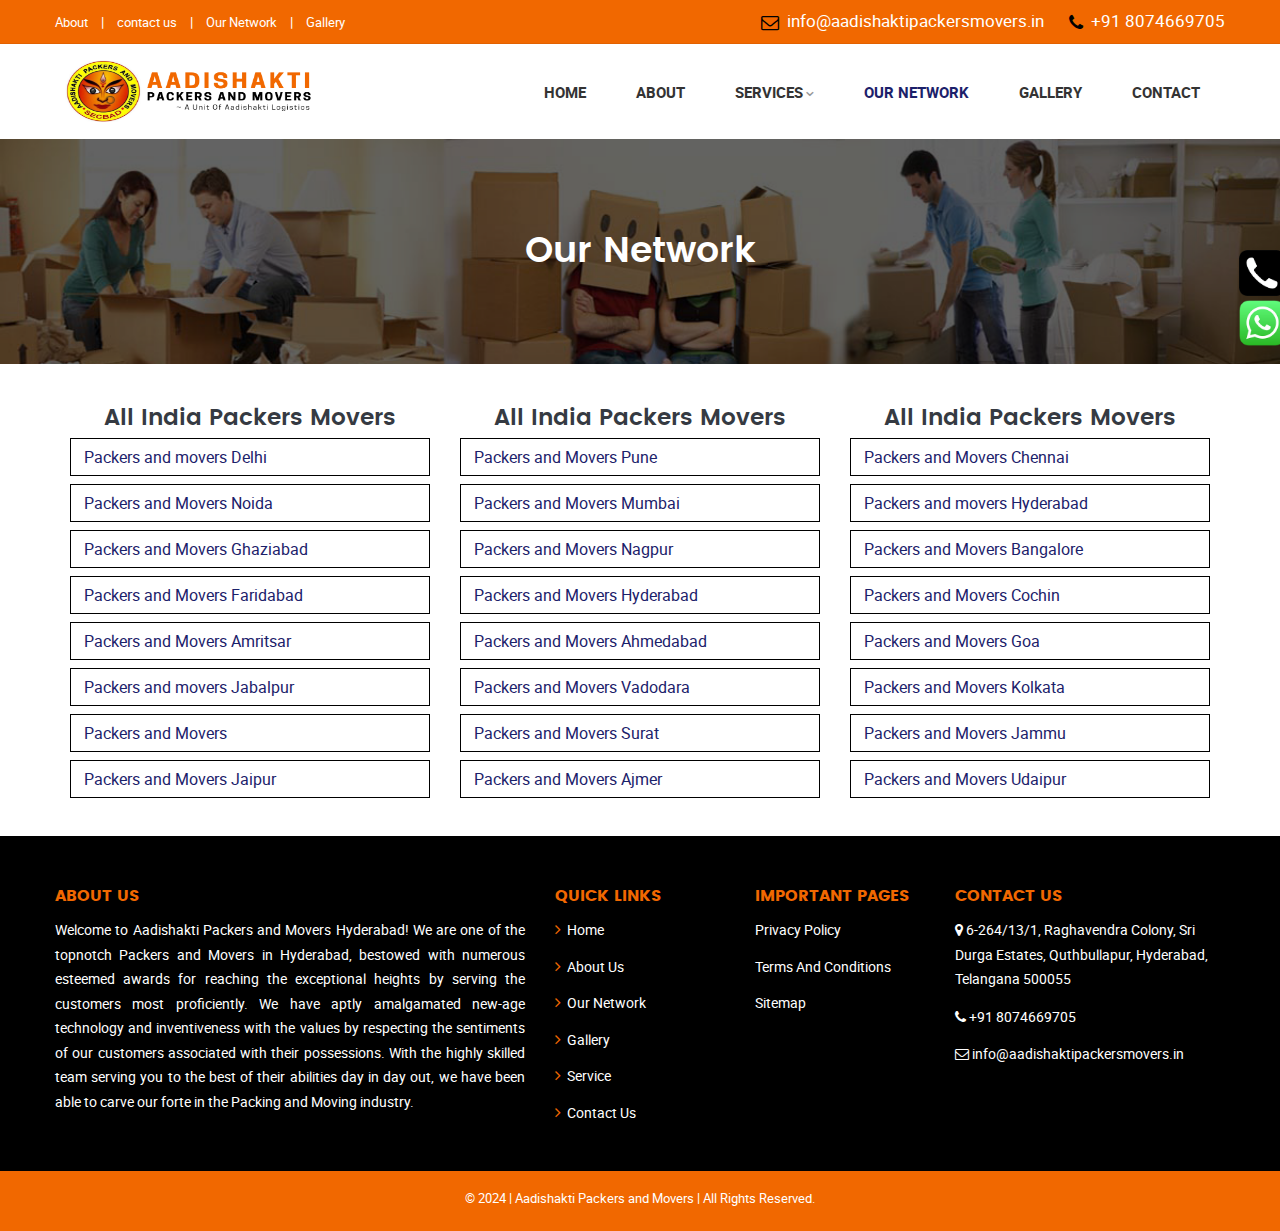
<file: our-network.html>
<!DOCTYPE html>
<html lang="zxx">

<head>
	<title>Our Network | Aadishakti Packers and Movers  | Packers And Movers In Hyderabad</title>
	<meta charset="utf-8">
	<meta name="viewport" content="width=device-width, initial-scale=1.0">
	<link rel="stylesheet" type="text/css" href="css/vendor.bundle.css">
	<link id="style-css" rel="stylesheet" type="text/css" href="css/style62ea62ea62ea.css?ver=1.2">
	<style type="text/css">
		/* Only Demo Purpose */
		.colorPanel {margin: 0px;padding: 5px;position: fixed;z-index: 100;min-width: 20px; border-radius: 4px 0 0 4px; background-color: #4b00a0;right:0;top: 33%;} .colorPanel ul {margin:0px;padding:0px;list-style: none;display:none;} .colorPanel ul li {display: block;margin-top: 10px;} .colorPanel ul a {display: block;width: 20px;height: 20px;border: #fff 1px solid;} .colorPanel a.cart {border-bottom: 1px solid rgba(255,255,255,.3); margin-bottom: 6px; padding-bottom: 8px;display: block;} #cpToggle{display:block;height:30px; width:20px; line-height:30px; background-size:cover;}.cp-custom{padding: 12px;}.cp-custom #cpToggle{background: none;}.cp-custom i{font-size: 15px;color:#fff;}
	</style>

</head>
<body class="site-body style-v1">
	<!-- Header --> 
	<header class="site-header header-s1 is-sticky">

		<!-- Topbar -->
		<div class="topbar">
			<div class="container p-0">
				<div class="row">
					<div class="top-aside top-left">
						<ul class="top-nav">
							<li><a href="about-us.html">About</a> |</li>
							
							<li><a href="contact.html">contact us</a> |</li>
							
							<li><a href="our-network.html">Our Network</a> |</li>
							<li><a href="gallery.html">Gallery</a></li>
						</ul>
					</div>
					<div class="top-aside top-right clearfix">
						<ul class="top-contact clearfix">
							<li class="t-email t-email1 mb">
								<em class="fa fa-envelope-o" aria-hidden="true"></em>
								<span><a href="mailto:info@aadishaktipackersmovers.in">info@aadishaktipackersmovers.in</a></span>
								
							</li>
							<li class="t-phone t-phone1">
								<em class="fa fa-phone" aria-hidden="true"></em>
								<span> <a href="tel:8074669705">+91 8074669705</a></span>
							</li>
						</ul>
					</div>
				</div>
			</div>
		</div>
		<!-- #end Topbar -->
		<!-- Navbar -->
		<div class="navbar navbar-primary">
			<div class="container">
				<!-- Logo -->
				<a class="navbar-brand" href="index-2.html">
					<img class="logo logo-dark" alt="" src="image/logo.png" srcset="image/logo.png 2x"  style="width: 268px;">
					<img class="logo logo-light" alt="" src="image/logo.png" srcset="image/logo.png 2x"></a>
				<!-- #end Logo -->
				<div class="navbar-header">
					<button type="button" class="navbar-toggle collapsed" data-toggle="collapse" data-target="#mainnav" aria-expanded="false">
						<span class="sr-only">Menu</span>
						<span class="icon-bar"></span>
						<span class="icon-bar"></span>
						<span class="icon-bar"></span>
					</button>
					<!-- Q-Button for Mobile -->
					<div class="quote-btn"><a class="btn" href="get-a-quote.html">Enquire Today</a></div>
				</div>
				<!-- MainNav -->
				<nav class="navbar-collapse collapse" id="mainnav">
					<ul class="nav navbar-nav">
						<li class="dropdown megamenu megamenu-short"><a href="index-2.html">Home</a>
						</li>
						<li><a href="about-us.html">About</a></li>
						<li class="dropdown">
							<a href="#">Services</a>
							<ul class="dropdown-menu">
								<li><a href="domesticrelocation.html">Domestic Relocation</a></li>
								<li><a href="house-shifting.html">House Shifting</a></li>
								<li><a href="car-transportation.html">Car Transportation</a></li>
								<li><a href="bike-transportation.html">Bike Transportation</a></li>
								<li><a href="office-relocation.html">Office Relocation</a></li>
								<li><a href="goods-Insurance.html">Goods Insurance</a></li>
							</ul>
						</li>
						<li><a href="our-network.html">Our Network</a></li>
						<li><a href="gallery.html">Gallery</a></li>
						<li><a href="contact.html">Contact</a></li>
					</ul>
				</nav>        
				<!-- #end MainNav -->
			</div>
		</div>
		<!-- #end Navbar -->
		<!-- Banner -->
		<div class="banner banner-static" style="background-image:url('img/title-back.png'); background-repeat:no-repeat;background-size:cover;">
			<div class="container">
				<div class="content row">
					
					<h1 class="text-white">Our Network</h1>
				</div>
			</div>
		</div>
		<!-- End Banner -->
	</header>
	<!-- End Header -->
    <!-- City List -->
        <section class="work-process-area bg-network pb-3 pt-3">
          <div class="container">
              <div class="work_process_title">
				</div><!-- title -->
                <div class="row">
                    <div class="col-md-12">
                      <div class="row">
		                <div class="col-md-4 pt-1">
				            <div class="citywise_list_box">
		                    <h3 class="text-center">All India Packers Movers</h3>
                            <ul>
                                <li class="pd"><a class="text" target="" href="#">Packers and movers Delhi</a></li>
							    <li class="pd"><a class="text" target="" href="#">Packers and Movers Noida</a></li>
								<li class="pd"><a class="text" target="" href="#">Packers and Movers Ghaziabad</a></li>
								<li class="pd"><a class="text" target="" href="#">Packers and Movers Faridabad</a></li>
								<li class="pd"><a class="text" target="" href="#">Packers and Movers Amritsar</a></li>
								<li class="pd"><a class="text" target="" href="#">Packers and movers Jabalpur</a></li>
							    <li class="pd"><a class="text" target="" href="#">Packers and Movers </a></li>
								<li class="pd"><a class="text" target="" href="#">Packers and Movers Jaipur</a></li>
								 </ul>
                            </div>
		                </div>
		
		    <div class="col-md-4 pt-1">
		        <h3 class="text-center">All India Packers Movers</h3>
                    <ul class="citywise_list_box">
							    <li class="pd"><a class="text" target="" href="#">Packers and Movers Pune</a></li>
								<li class="pd"><a class="text" target="" href="#">Packers and Movers Mumbai</a></li>
								<li class="pd"><a class="text" target="" href="#">Packers and Movers Nagpur</a></li>
								<li class="pd"><a class="text" target="" href="#">Packers and Movers Hyderabad</a></li>
								<li class="pd"><a class="text" target="" href="#">Packers and Movers Ahmedabad</a></li>
								<li class="pd"><a class="text" target="" href="#">Packers and Movers Vadodara</a></li>
								<li class="pd"><a class="text" target="" href="#">Packers and Movers Surat </a></li>
								<li class="pd"><a class="text" target="" href="#">Packers and Movers Ajmer</a></li>
								</ul>
		                    </div>
		
		                    <div class="col-md-4 pt-1">
		                    <h3 class="text-center">All India Packers Movers</h3>
							<ul class="citywise_list_box">
							  <li class="pd"><a class="text" target="" href="#">Packers and Movers Chennai</a></li>
							  	<li class="pd"><a class="text" target="" href="#">Packers and movers Hyderabad</a></li>
							    <li class="pd"><a class="text" target="" href="#">Packers and Movers Bangalore</a></li>
								<li class="pd"><a class="text" target="" href="#">Packers and Movers Cochin</a></li>
								<li class="pd"><a class="text" target="" href="#">Packers and Movers Goa</a></li>
								<li class="pd"><a class="text" target="" href="#">Packers and Movers Kolkata</a></li>
								<li class="pd"><a class="text" target="" href="#">Packers and Movers Jammu</a></li>
								<li class="pd"><a class="text" target="" href="#">Packers and Movers Udaipur</a></li>
                            </ul>
		                   </div>
	                  </div>
                    </div>
                </div>
            </div>
        </section>
		
	<!-- Footer Widget-->
	<div class="footer-widget section-pad">
		<div class="container">
			<div class="row">
				<div class="widget-row row">
					<div class="footer-col col-md-5 col-sm-6 res-m-bttm">
						<!-- Each Widget -->
						<h5 class="wgs-title text-#f16800">About Us</h5>
						<p class="text-white justify">Welcome to Aadishakti Packers and Movers  Hyderabad! We are one of the topnotch Packers and Movers in Hyderabad, bestowed with numerous esteemed awards for reaching the exceptional heights by serving the customers most proficiently. We have aptly amalgamated new-age technology and inventiveness with the values by respecting the sentiments of our customers associated with their possessions. With the highly skilled team serving you to the best of their abilities day in day out, we have been able to carve our forte in the Packing and Moving industry.						</p>
					</div>
					<div class="footer-col col-md-2 col-sm-6 res-m-bttm">
						<!-- Each Widget -->
						<div class="wgs wgs-footer wgs-menu">
							<h5 class="wgs-title text-#f16800">Quick Links</h5>
							<div class="wgs-content">
								<ul class="menu">
									<li><a href="index-2.html">Home</a></li>
									<li><a href="about-us.html">About Us</a></li>
									<li><a href="our-network.html">Our Network</a></li>
									<li><a href="gallery.html">Gallery</a></li>
									<li><a href="domesticrelocation.html">Service</a></li>
									<li><a href="contact.html">Contact Us</a></li>
								</ul>
							</div>
						</div>
						<!-- End Widget -->
					</div>
					<div class="footer-col col-md-2 col-sm-6 res-m-bttm">
						<!-- Each Widget -->
						<div class="wgs wgs-footer wgs-text">
							<h5 class="wgs-title text-#f16800">Important Pages</h5>
							<div class="wgs-content">
								<ul>
								    <li><a href="privacy-policy.html">Privacy Policy</a></li>
									<li><a href="terms-and-conditions.html">Terms And Conditions</a></li>
									<li><a href="sitemap.xml">Sitemap</a></li>
								</ul>
							</div>
						</div>
						<!-- End Widget -->
					</div>
					<div class="footer-col col-md-3 col-sm-6">
						<!-- Each Widget -->
						<div class="wgs wgs-footer">
							<h5 class="wgs-title text-#f16800">Contact us</h5>
							<div class="wgs-content">
								<p class="text-white"><i class="fa fa-map-marker"></i> 6-264/13/1, Raghavendra Colony, Sri Durga Estates, Quthbullapur, Hyderabad, Telangana 500055</p>
								<p class="text-white"><i class="fa fa-phone"></i><a href="tel:8074669705"> +91 8074669705</a></p>
                                <i class="fa fa-envelope-o"></i><a href="mailto:info@aadishaktipackersmovers.in"> info@aadishaktipackersmovers.in</a>
							</div>
						</div>
					</div>
				</div>
			</div>
		</div>
	</div>
	
	<div class="copyright">
		<div class="container">
			<div class="row">
				<div class="site-copy col-sm-14 center-align">
					<p class="text-white" align="center">&copy; 2024 | Aadishakti Packers and Movers | All Rights Reserved.</p>
				</div>
				<div class="site-by col-sm-5 al-right">	
				</div>
			</div>
		</div>
	</div>
	<script src="js/jquery.bundle.js"></script>
	<script src="js/script.js"></script>
</body>

<!-- Quick Connect -->
         <div style="position:fixed;right:-5px;top:250px;z-index:99999;">
	          <a href="tel:8074669705" target="_blank">
	            <div style="">
            <img src="img/call.png" style="width: 46px;"></div>
	    </a>
	</div>
	<div style="position:fixed;right:-5px;top:300px;z-index:99999;">
        <a href="https://api.whatsapp.com/send?phone=+918074669705&amp;text=%20I%20am%20looking%20for%20shifting%20with%20your%20company" target="_blank">
            <img src="img/wa.png" style="width: 46px;">
		</div>
      </a>
  </div>
</html>
</file>
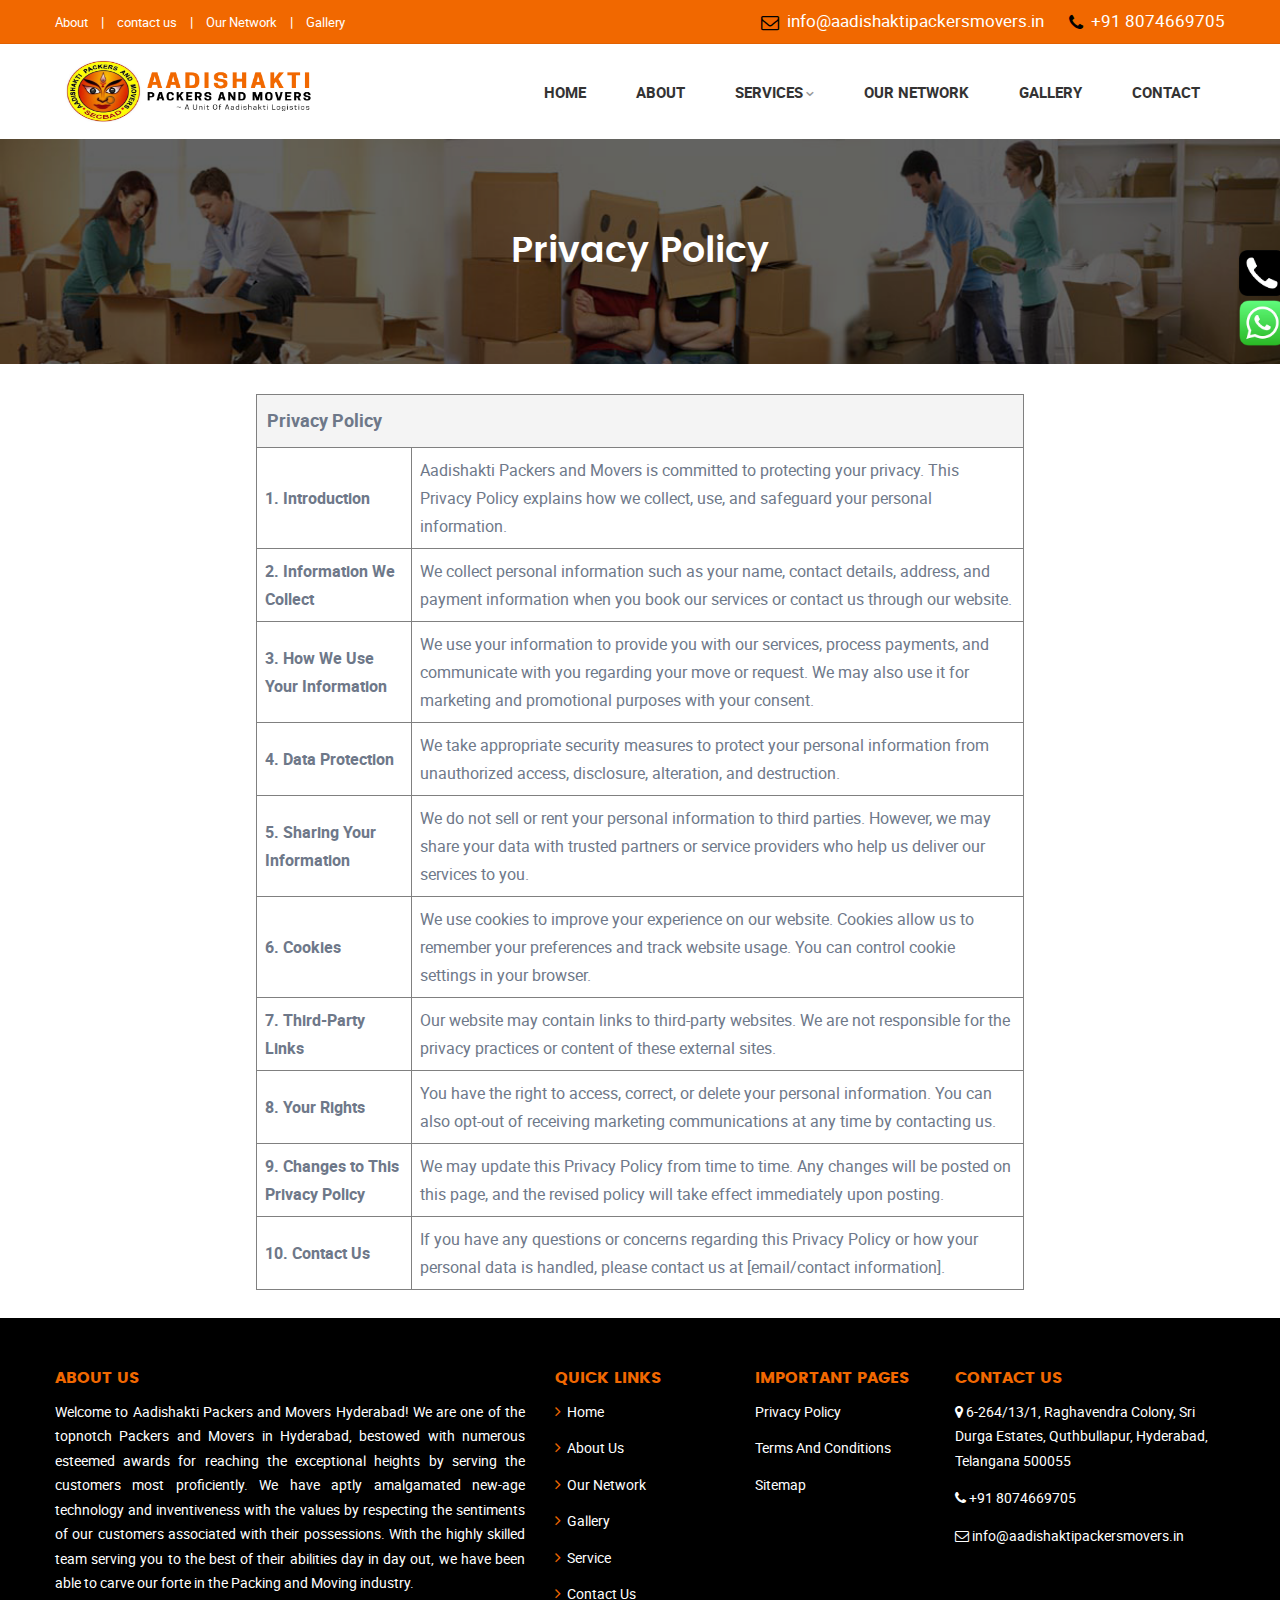
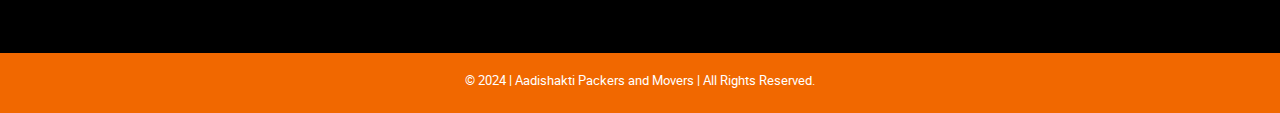
<file: privacy-policy.html>
<!DOCTYPE html>
<html lang="zxx">

<head>

	<title>Privacy Policy | Aadishakti Packers and Movers | Packers and Movers Hyderabad</title>
	<meta charset="utf-8">
	<meta name="viewport" content="width=device-width, initial-scale=1.0">
	<link rel="stylesheet" type="text/css" href="css/vendor.bundle.css">
	<link id="style-css" rel="stylesheet" type="text/css" href="css/style62ea62ea62ea.css?ver=1.2">
	<style type="text/css">
		/* Only Demo Purpose */
		.colorPanel {margin: 0px;padding: 5px;position: fixed;z-index: 100;min-width: 20px; border-radius: 4px 0 0 4px; background-color: #4b00a0;right:0;top: 33%;} .colorPanel ul {margin:0px;padding:0px;list-style: none;display:none;} .colorPanel ul li {display: block;margin-top: 10px;} .colorPanel ul a {display: block;width: 20px;height: 20px;border: #fff 1px solid;} .colorPanel a.cart {border-bottom: 1px solid rgba(255,255,255,.3); margin-bottom: 6px; padding-bottom: 8px;display: block;} #cpToggle{display:block;height:30px; width:20px; line-height:30px; background-size:cover;}.cp-custom{padding: 12px;}.cp-custom #cpToggle{background: none;}.cp-custom i{font-size: 15px;color:#fff;}
	</style>
   
 <style>
   .c2 {
    background-color: #ffb50e;
    color: #000;
    padding: 20px;
}

.no-padding {
    padding: 0;
}
.box1 {
    box-shadow: rgb(99 99 99 / 20%) 0px 2px 8px 0px;
    padding: 10px;
}
	.container-fluid {
    padding-right: 5px;
    padding-left: 5px;
    margin-right: auto;
    margin-left: auto;
}
</style>
<script type="application/ld+json">
{
  "@context": "https://schema.org",
  "@type": "LocalBusiness",
  "name": "Aadishakti Packers And Movers",
  "image": "https://aadishaktipackersmovers.in/image/logo.png",
  "@id": "https://aadishaktipackersmovers.in/image/logo.png",
  "url": "https://aadishaktipackersmovers.in",
  "telephone": "+91 8074669705",
  "priceRange": "$",
  "address": {
    "@type": "PostalAddress",
    "streetAddress": "Shop No. 15-162, Dharmapuri Colony, Uppal",
    "addressLocality": "Hyderabad",
    "postalCode": "500039",
    "addressCountry": "IN"
  },
  "geo": {
    "@type": "GeoCoordinates",
    "latitude": 17.4062946,
    "longitude": 78.5549061
  },
  "openingHoursSpecification": {
    "@type": "OpeningHoursSpecification",
    "dayOfWeek": [
      "Monday",
      "Tuesday",
      "Wednesday",
      "Thursday",
      "Friday",
      "Saturday",
      "Sunday"
    ],
    "opens": "08:00",
    "closes": "22:00"
  } 
}
</script>

</head>
<body class="site-body style-v1">
	<!-- Header --> 
	<header class="site-header header-s1 is-sticky">
		<!-- Topbar -->
		<div class="topbar">
			<div class="container p-0">
				<div class="row">
					<div class="top-aside top-left">
						<ul class="top-nav">
							<li><a href="about-us.html">About</a> |</li>
							
							<li><a href="contact.html">contact us</a> |</li>
							
							<li><a href="our-network.html">Our Network</a> |</li>
							<li><a href="gallery.html">Gallery</a></li>
						</ul>
					</div>
					<div class="top-aside top-right clearfix">
						<ul class="top-contact clearfix">
							<li class="t-email t-email1 mb">
								<em class="fa fa-envelope-o" aria-hidden="true"></em>
								<span><a href="mailto:info@aadishaktipackersmovers.in">info@aadishaktipackersmovers.in</a></span>
								
							</li>
							<li class="t-phone t-phone1">
								<em class="fa fa-phone" aria-hidden="true"></em>
								<span> <a href="tel:8074669705">+91 8074669705</a></span>
								
							</li>
						</ul>
					</div>
				</div>
			</div>
		</div>
		<!-- #end Topbar -->
		<!-- Navbar -->
		<div class="navbar navbar-primary">
			<div class="container">
				<!-- Logo -->
				<a class="navbar-brand" href="index-2.html">
					<img class="logo logo-dark" alt="" src="image/logo.png" srcset="image/logo.png 2x"  style="width: 268px;">
					<img class="logo logo-light" alt="" src="image/logo.png" srcset="image/logo.png 2x">
				</a>
			
				<!-- #end Logo -->
				<div class="navbar-header">
					<button type="button" class="navbar-toggle collapsed" data-toggle="collapse" data-target="#mainnav" aria-expanded="false">
						<span class="sr-only">Menu</span>
						<span class="icon-bar"></span>
						<span class="icon-bar"></span>
						<span class="icon-bar"></span>
					</button>
					<!-- Q-Button for Mobile -->
					<div class="quote-btn"><a class="btn" href="get-a-quote.html">Enquire Today</a></div>
				</div>
				<!-- MainNav -->
				<nav class="navbar-collapse collapse" id="mainnav">
					<ul class="nav navbar-nav">
						<li class="dropdown megamenu megamenu-short"><a href="index-2.html">Home</a></li>
						<li><a href="about-us.html">About</a></li>
						<li class="dropdown">
							<a href="#">Services</a>
							<ul class="dropdown-menu">
								<li><a href="domesticrelocation.html">Domestic Relocation</a></li>
								<li><a href="house-shifting.html">House Shifting</a></li>
								<li><a href="car-transportation.html">Car Transportation</a></li>
								<li><a href="bike-transportation.html">Bike Transportation</a></li>
								<li><a href="office-relocation.html">Office Relocation</a></li>
								<li><a href="goods-Insurance.html">Goods Insurance</a></li>
							</ul>
						</li>
						<li><a href="our-network.html">Our Network</a></li>
						<li><a href="gallery.html">Gallery</a></li>
						<li><a href="contact.html">Contact</a></li>
					</ul>
				</nav>        
				<!-- #end MainNav -->
			</div>
		</div>
		<!-- #end Navbar -->
		
		<!-- Banner -->
		<div class="banner banner-static" style="background-image:url('img/title-back.png'); background-repeat:no-repeat;background-size:cover;">
			<div class="container">
				<div class="content row">
					<h1 class="text-white">Privacy Policy</h1>
				</div>
			</div>
		</div>
		<!-- End Banner -->
	</header>
	<!-- End Header -->
		
<body>
<body>

  <div style="text-align: center; margin-top: 30px;">
    <table border="1" style="margin: 0 auto; width: 60%; border-collapse: collapse; text-align: left;">
      <thead>
        <tr>
          <th colspan="2" style="background-color: #f4f4f4; padding: 10px; font-size: 18px;">Privacy Policy</th>
        </tr>
      </thead>
      <tbody>
        <tr>
          <td style="padding: 8px; font-weight: bold;">1. Introduction</td>
          <td style="padding: 8px;">Aadishakti Packers and Movers is committed to protecting your privacy. This Privacy Policy explains how we collect, use, and safeguard your personal information.</td>
        </tr>
        <tr>
          <td style="padding: 8px; font-weight: bold;">2. Information We Collect</td>
          <td style="padding: 8px;">We collect personal information such as your name, contact details, address, and payment information when you book our services or contact us through our website.</td>
        </tr>
        <tr>
          <td style="padding: 8px; font-weight: bold;">3. How We Use Your Information</td>
          <td style="padding: 8px;">We use your information to provide you with our services, process payments, and communicate with you regarding your move or request. We may also use it for marketing and promotional purposes with your consent.</td>
        </tr>
        <tr>
          <td style="padding: 8px; font-weight: bold;">4. Data Protection</td>
          <td style="padding: 8px;">We take appropriate security measures to protect your personal information from unauthorized access, disclosure, alteration, and destruction.</td>
        </tr>
        <tr>
          <td style="padding: 8px; font-weight: bold;">5. Sharing Your Information</td>
          <td style="padding: 8px;">We do not sell or rent your personal information to third parties. However, we may share your data with trusted partners or service providers who help us deliver our services to you.</td>
        </tr>
        <tr>
          <td style="padding: 8px; font-weight: bold;">6. Cookies</td>
          <td style="padding: 8px;">We use cookies to improve your experience on our website. Cookies allow us to remember your preferences and track website usage. You can control cookie settings in your browser.</td>
        </tr>
        <tr>
          <td style="padding: 8px; font-weight: bold;">7. Third-Party Links</td>
          <td style="padding: 8px;">Our website may contain links to third-party websites. We are not responsible for the privacy practices or content of these external sites.</td>
        </tr>
        <tr>
          <td style="padding: 8px; font-weight: bold;">8. Your Rights</td>
          <td style="padding: 8px;">You have the right to access, correct, or delete your personal information. You can also opt-out of receiving marketing communications at any time by contacting us.</td>
        </tr>
        <tr>
          <td style="padding: 8px; font-weight: bold;">9. Changes to This Privacy Policy</td>
          <td style="padding: 8px;">We may update this Privacy Policy from time to time. Any changes will be posted on this page, and the revised policy will take effect immediately upon posting.</td>
        </tr>
        <tr>
          <td style="padding: 8px; font-weight: bold;">10. Contact Us</td>
          <td style="padding: 8px;">If you have any questions or concerns regarding this Privacy Policy or how your personal data is handled, please contact us at [email/contact information].</td>
        </tr>
      </tbody>
    </table>
  </div>
</body>
    <br>
	
	<!-- Footer Widget-->
	<div class="footer-widget section-pad">
		<div class="container">
			<div class="row">
				<div class="widget-row row">
					<div class="footer-col col-md-5 col-sm-6 res-m-bttm">
						<!-- Each Widget -->
						<h5 class="wgs-title text-#f16800">About Us</h5>
						<p class="text-white justify">Welcome to Aadishakti Packers and Movers  Hyderabad! We are one of the topnotch Packers and Movers in Hyderabad, bestowed with numerous esteemed awards for reaching the exceptional heights by serving the customers most proficiently. We have aptly amalgamated new-age technology and inventiveness with the values by respecting the sentiments of our customers associated with their possessions. With the highly skilled team serving you to the best of their abilities day in day out, we have been able to carve our forte in the Packing and Moving industry.						</p>
					</div>
					<div class="footer-col col-md-2 col-sm-6 res-m-bttm">
						<!-- Each Widget -->
						<div class="wgs wgs-footer wgs-menu">
							<h5 class="wgs-title text-#f16800">Quick Links</h5>
							<div class="wgs-content">
								<ul class="menu">
									<li><a href="index-2.html">Home</a></li>
									<li><a href="about-us.html">About Us</a></li>
									<li><a href="our-network.html">Our Network</a></li>
									<li><a href="gallery.html">Gallery</a></li>
									<li><a href="domesticrelocation.html">Service</a></li>
									<li><a href="contact.html">Contact Us</a></li>
								</ul>
							</div>
						</div>
						<!-- End Widget -->
					</div>
					<div class="footer-col col-md-2 col-sm-6 res-m-bttm">
						<!-- Each Widget -->
						<div class="wgs wgs-footer wgs-text">
							<h5 class="wgs-title text-#f16800">Important Pages</h5>
							<div class="wgs-content">
								<ul>
								    <li><a href="privacy-policy.html">Privacy Policy</a></li>
									<li><a href="terms-and-conditions.html">Terms And Conditions</a></li>
									<li><a href="sitemap.xml">Sitemap</a></li>
								</ul>
							</div>
						</div>
						<!-- End Widget -->
					</div>
					<div class="footer-col col-md-3 col-sm-6">
						<!-- Each Widget -->
						<div class="wgs wgs-footer">
							<h5 class="wgs-title text-#f16800">Contact us</h5>
							<div class="wgs-content">
								<p class="text-white"><i class="fa fa-map-marker"></i> 6-264/13/1, Raghavendra Colony, Sri Durga Estates, Quthbullapur, Hyderabad, Telangana 500055</p>
								<p class="text-white"><i class="fa fa-phone"></i><a href="tel:8074669705"> +91 8074669705</a></p>
                                <i class="fa fa-envelope-o"></i><a href="mailto:info@aadishaktipackersmovers.in"> info@aadishaktipackersmovers.in</a>
							</div>
						</div>
					</div>
				</div>
			</div>
		</div>
	</div>
	
	<div class="copyright">
		<div class="container">
			<div class="row">
				<div class="site-copy col-sm-14 center-align">
					<p class="text-white" align="center">&copy; 2024 | Aadishakti Packers and Movers | All Rights Reserved.</p>
				</div>
				<div class="site-by col-sm-5 al-right">	
				</div>
			</div>
		</div>
	</div>
	<script src="js/jquery.bundle.js"></script>
	<script src="js/script.js"></script>
</body>

<!-- Quick Connect -->
         <div style="position:fixed;right:-5px;top:250px;z-index:99999;">
	          <a href="tel:8074669705" target="_blank">
	            <div style="">
            <img src="img/call.png" style="width: 46px;"></div>
	    </a>
	</div>
	<div style="position:fixed;right:-5px;top:300px;z-index:99999;">
        <a href="https://api.whatsapp.com/send?phone=+918074669705&amp;text=%20I%20am%20looking%20for%20shifting%20with%20your%20company" target="_blank">
            <img src="img/wa.png" style="width: 46px;">
		</div>
      </a>
  </div>
</html>
</file>
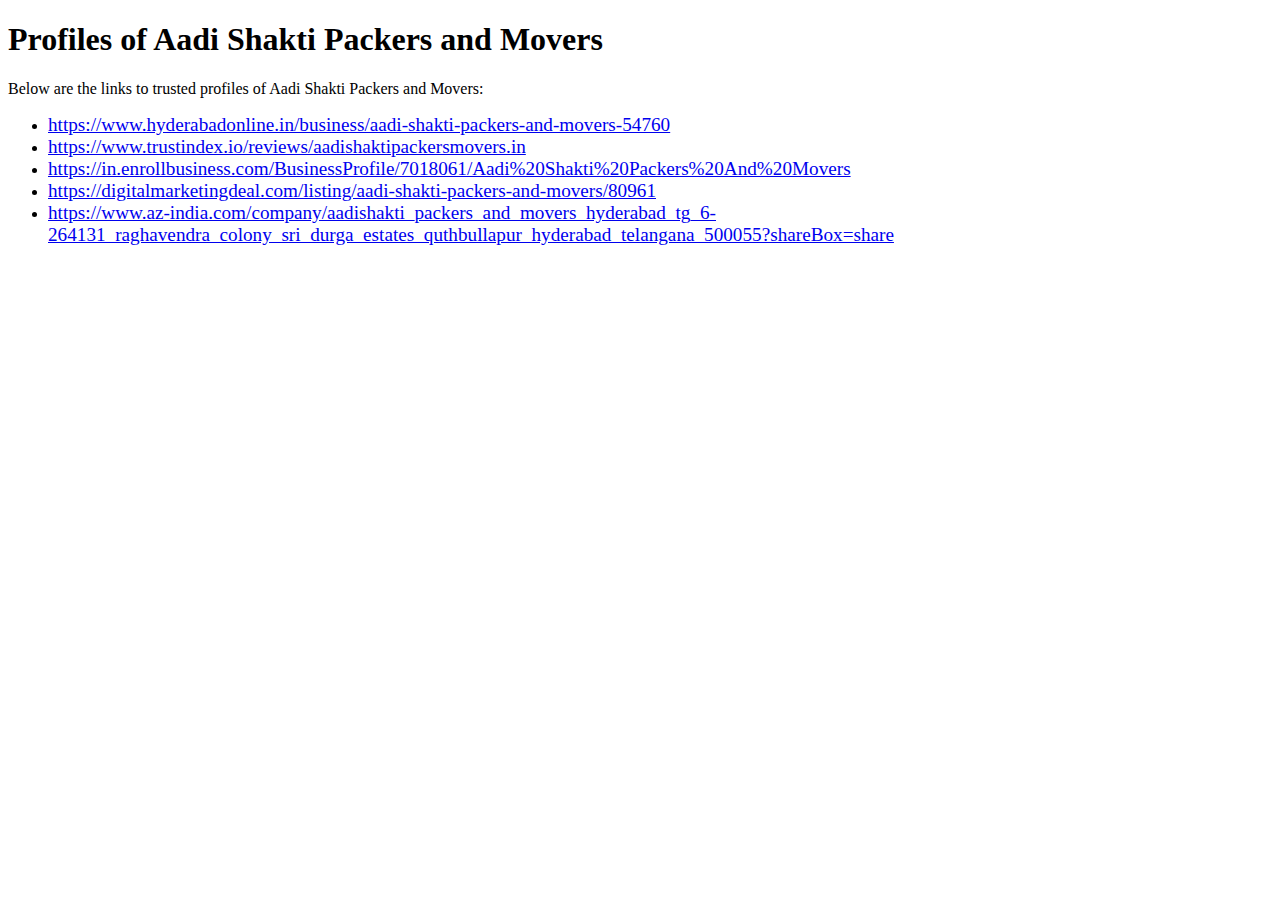
<file: profiles.html>
<!DOCTYPE html>
<html lang="en">
<head>
    <meta charset="UTF-8">
    <meta name="viewport" content="width=device-width, initial-scale=1.0">
    <meta name="description" content="Explore various profiles of Aadi Shakti Packers and Movers on trusted platforms, providing insights into their services in Hyderabad.">
    <meta name="keywords" content="Aadi Shakti Packers and Movers, Packers and Movers Hyderabad, Trusted Packers Movers">
    <meta name="author" content="Aadi Shakti Packers and Movers">
    <title>Profiles | Aadi Shakti Packers And Movers</title>
</head>
<body>
    <h1>Profiles of Aadi Shakti Packers and Movers</h1>
    <p>Below are the links to trusted profiles of Aadi Shakti Packers and Movers:</p>
    <ul>
        <li>
            <a href="https://www.hyderabadonline.in/business/aadi-shakti-packers-and-movers-54760" target="_blank" style="font-size: 1.2em;">
                https://www.hyderabadonline.in/business/aadi-shakti-packers-and-movers-54760
            </a>
        </li>
        <li>
            <a href="https://www.trustindex.io/reviews/aadishaktipackersmovers.in" target="_blank" style="font-size: 1.2em;">
                https://www.trustindex.io/reviews/aadishaktipackersmovers.in
            </a>
        </li>
        <li>
            <a href="https://in.enrollbusiness.com/BusinessProfile/7018061/Aadi%20Shakti%20Packers%20And%20Movers" target="_blank" style="font-size: 1.2em;">
                https://in.enrollbusiness.com/BusinessProfile/7018061/Aadi%20Shakti%20Packers%20And%20Movers
            </a>
        </li>
        <li>
            <a href="https://digitalmarketingdeal.com/listing/aadi-shakti-packers-and-movers/80961" target="_blank" style="font-size: 1.2em;">
                https://digitalmarketingdeal.com/listing/aadi-shakti-packers-and-movers/80961
            </a>
        </li>
        <li>
            <a href="https://www.az-india.com/company/aadishakti_packers_and_movers_hyderabad_tg_6-264131_raghavendra_colony_sri_durga_estates_quthbullapur_hyderabad_telangana_500055?shareBox=share" target="_blank" style="font-size: 1.2em;">
                https://www.az-india.com/company/aadishakti_packers_and_movers_hyderabad_tg_6-264131_raghavendra_colony_sri_durga_estates_quthbullapur_hyderabad_telangana_500055?shareBox=share
            </a>
        </li>
    </ul>
</body>
</html>
</file>
